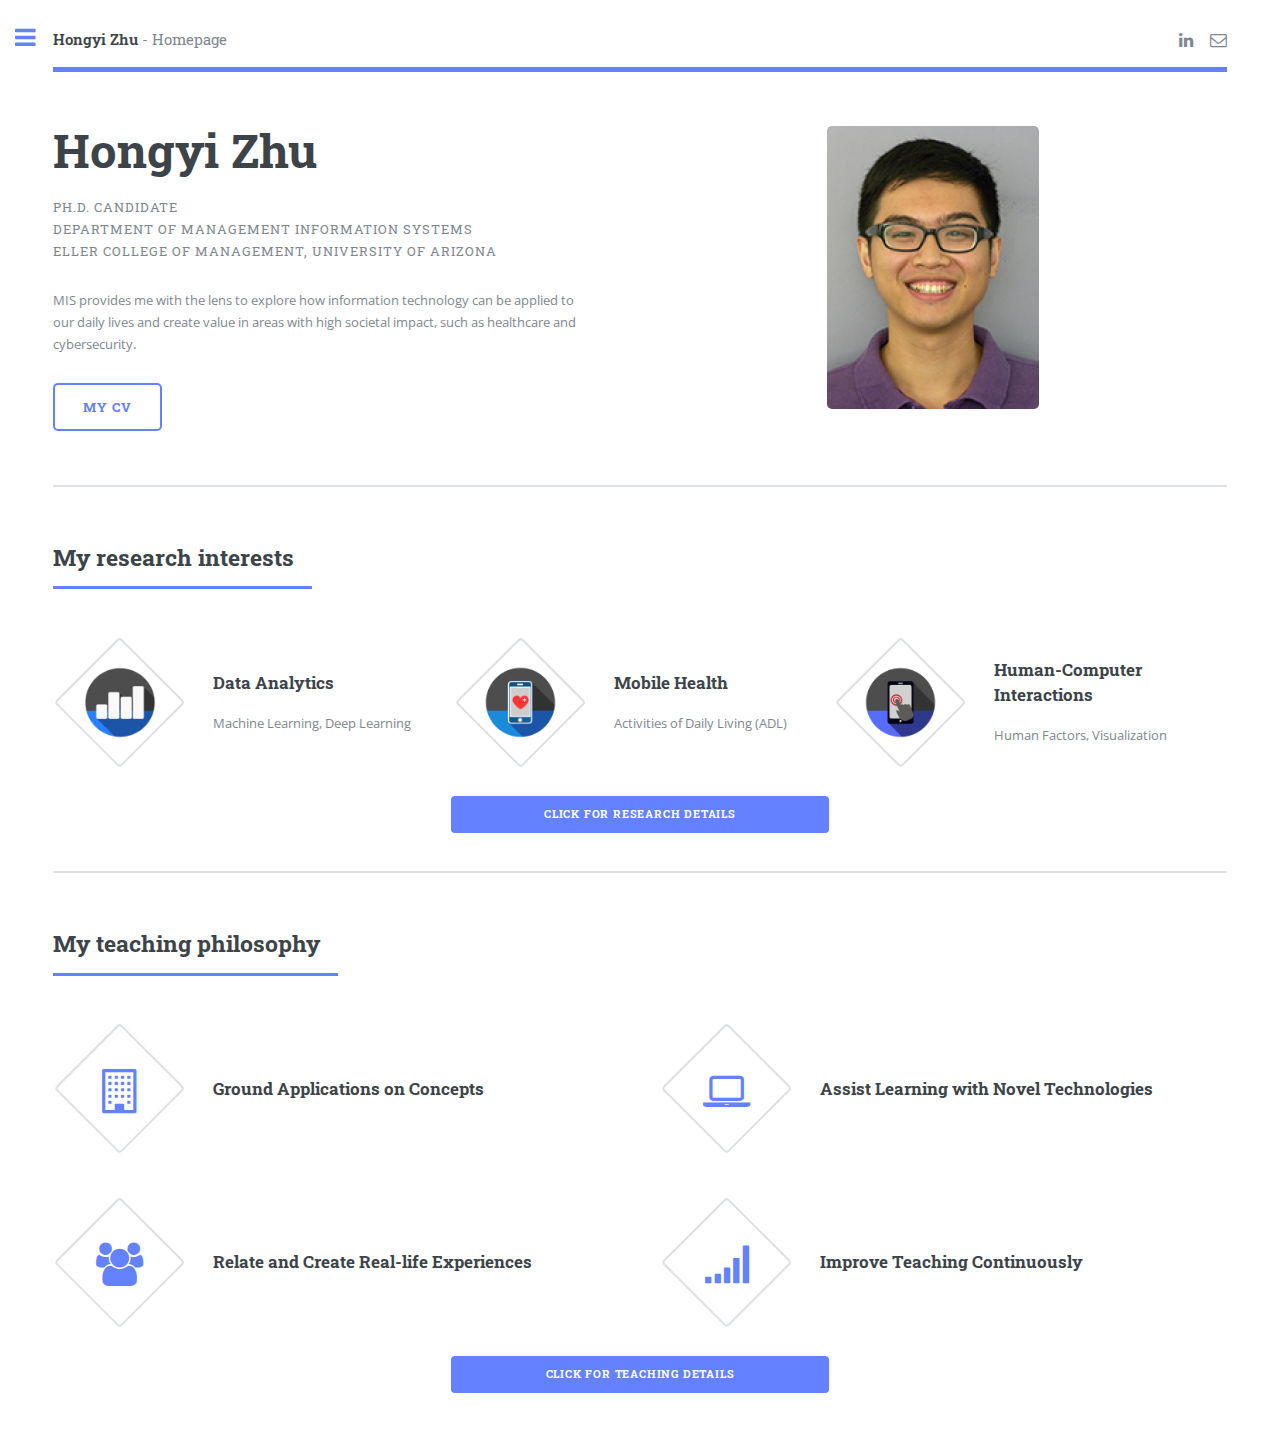
<file: index.html>
<!DOCTYPE HTML>
<!--
	Editorial by HTML5 UP
	html5up.net | @ajlkn
	Free for personal and commercial use under the CCA 3.0 license (html5up.net/license)
	Edited by Hongyi Zhu
-->
<html>
<head>
    <title>Hongyi Zhu, University of Arizona</title>
    <meta charset="utf-8"/>
    <meta name="viewport" content="width=device-width, initial-scale=1, user-scalable=no"/>
    <!--[if lte IE 8]>
    <script src="assets/js/ie/html5shiv.js"></script><![endif]-->
    <link rel="stylesheet" href="assets/css/main.css"/>
    <!--[if lte IE 9]>
    <link rel="stylesheet" href="assets/css/ie9.css"/><![endif]-->
    <!--[if lte IE 8]>
    <link rel="stylesheet" href="assets/css/ie8.css"/><![endif]-->
    <link rel="shortcut icon" href="images/favicon.ico"/>
</head>
<body>

<!-- Wrapper -->
<div id="wrapper">

    <!-- Main -->
    <div id="main">
        <div class="inner">

            <!-- Header -->
            <header id="header">
                <a href="index.html" class="logo"><strong>Hongyi Zhu</strong> - Homepage</a>
                <ul class="icons">
                    <li><a href="https://www.linkedin.com/in/hongyi-zhu-b3b0184b" class="icon fa-linkedin"><span
                            class="label">LinkedIn</span></a></li>
                    <li><a href="mailto:zhuhy@email.arizona.edu" class="icon fa-envelope-o"><span
                            class="label">Email</span></a></li>
                    <!--<li><a href="#" class="icon fa-facebook"><span class="label">Facebook</span></a></li>-->
                    <!--<li><a href="#" class="icon fa-snapchat-ghost"><span class="label">Snapchat</span></a></li>-->
                    <!--<li><a href="#" class="icon fa-instagram"><span class="label">Instagram</span></a></li>-->
                    <!--<li><a href="#" class="icon fa-medium"><span class="label">Medium</span></a></li>-->
                </ul>
            </header>

            <!-- Banner -->
            <section id="banner">
                <div class="content">
                    <header>
                        <h1>Hongyi Zhu</h1>
                        <p>
                            Ph.D. Candidate<br>
                            Department of Management Information Systems<br>
                            Eller College of Management, University of Arizona
                        </p>
                    </header>
                    <p>
                        MIS provides me with the lens to explore how information technology can be applied to our daily
                        lives and create value in areas with high societal impact, such as healthcare and cybersecurity.
                    </p>
                    <ul class="actions">
                        <li><a href="docs/CV_Hongyi_Zhu.pdf" target="_blank" class="button big">My CV</a></li>
                        <!--<li><a href="aboutme.html" class="button big">Learn About Me</a></li>-->
                    </ul>
                </div>
                <span class="image object">
					<img src="images/Portrait.png"
                         style="margin-left:auto; margin-right:auto; height: auto; width: auto"/>
				</span>
            </section>

            <!-- Section -->
            <section>
                <header class="major">
                    <h2>My research interests</h2>
                </header>
                <div class="features2">
                    <article>
                        <span class="icon">
                            <img src="images/analytics.png" alt="Data Science and Analytics"
                                 style="height: 100%; width: 100%; object-fit: contain">
                        </span>
                        <div class="content">
                            <h3>Data Analytics</h3>
                            <p>Machine Learning, Deep Learning</p>
                        </div>
                    </article>
                    <article>
                        <span class="icon">
                            <img src="images/mHealth.png" alt="Mobile Health"
                                 style="height: 100%; width: 100%; object-fit: contain">
                        </span>
                        <div class="content">
                            <h3>Mobile Health</h3>
                            <p>Activities of Daily Living (ADL)</p>
                        </div>
                    </article>
                    <article>
                        <span class="icon">
                            <img src="images/HCI.png" alt="Human-Computer Interaction"
                                 style="height: 100%; width: 100%; object-fit: contain">
                        </span>
                        <div class="content">
                            <h3>Human-Computer Interactions</h3>
                            <p>Human Factors, Visualization</p>
                        </div>
                    </article>
                    <!--<article>-->
                    <!--<span class="icon fa-signal"></span>-->
                    <!--<div class="content">-->
                    <!--<h3>4</h3>-->
                    <!--<p>Text</p>-->
                    <!--</div>-->
                    <!--</article>-->
                </div>
                <div class="row">
                    <div class="4u 12u$(medium)">
                        <br>
                    </div>
                    <div class="4u 12u$(medium)">
                        <a href="research.html" class="button special fit">Click for Research Details</a>
                    </div>
                    <div class="4u$ 12u$(medium)">
                        <br>
                    </div>
                </div>
            </section>

            <section>
                <header class="major">
                    <h2>My teaching philosophy</h2>
                </header>
                <div class="features">
                    <article>
                        <span class="icon fa-building-o"></span>
                        <div class="content">
                            <h3>Ground Applications on Concepts</h3>
                        </div>
                    </article>
                    <article>
                        <span class="icon fa-laptop"></span>
                        <div class="content">
                            <h3>Assist Learning with Novel Technologies</h3>
                        </div>
                    </article>
                    <article>
                        <span class="icon fa-users"></span>
                        <div class="content">
                            <h3>Relate and Create Real-life Experiences</h3>
                        </div>
                    </article>
                    <article>
                        <span class="icon fa-signal"></span>
                        <div class="content">
                            <h3>Improve Teaching Continuously</h3>
                        </div>
                    </article>
                </div>
                <div class="row">
                    <div class="4u 12u$(medium)">
                        <br>
                    </div>
                    <div class="4u 12u$(medium)">
                        <a href="teaching.html" class="button special fit">Click for Teaching Details</a>
                    </div>
                    <div class="4u$ 12u$(medium)">
                        <br>
                    </div>
                </div>
            </section>
            <!-- Section -->
            <!--<section>-->
            <!--<header class="major">-->
            <!--<h2>Ipsum sed dolor</h2>-->
            <!--</header>-->
            <!--<div class="posts">-->
            <!--<article>-->
            <!--<a href="#" class="image"><img src="images/pic01.jpg" alt=""/></a>-->
            <!--<h3>Interdum aenean</h3>-->
            <!--<p>Aenean ornare velit lacus, ac varius enim lorem ullamcorper dolore. Proin aliquam facilisis-->
            <!--ante interdum. Sed nulla amet lorem feugiat tempus aliquam.</p>-->
            <!--<ul class="actions">-->
            <!--<li><a href="#" class="button">More</a></li>-->
            <!--</ul>-->
            <!--</article>-->
            <!--<article>-->
            <!--<a href="#" class="image"><img src="images/pic02.jpg" alt=""/></a>-->
            <!--<h3>Nulla amet dolore</h3>-->
            <!--<p>Aenean ornare velit lacus, ac varius enim lorem ullamcorper dolore. Proin aliquam facilisis-->
            <!--ante interdum. Sed nulla amet lorem feugiat tempus aliquam.</p>-->
            <!--<ul class="actions">-->
            <!--<li><a href="#" class="button">More</a></li>-->
            <!--</ul>-->
            <!--</article>-->
            <!--<article>-->
            <!--<a href="#" class="image"><img src="images/pic03.jpg" alt=""/></a>-->
            <!--<h3>Tempus ullamcorper</h3>-->
            <!--<p>Aenean ornare velit lacus, ac varius enim lorem ullamcorper dolore. Proin aliquam facilisis-->
            <!--ante interdum. Sed nulla amet lorem feugiat tempus aliquam.</p>-->
            <!--<ul class="actions">-->
            <!--<li><a href="#" class="button">More</a></li>-->
            <!--</ul>-->
            <!--</article>-->
            <!--<article>-->
            <!--<a href="#" class="image"><img src="images/pic04.jpg" alt=""/></a>-->
            <!--<h3>Sed etiam facilis</h3>-->
            <!--<p>Aenean ornare velit lacus, ac varius enim lorem ullamcorper dolore. Proin aliquam facilisis-->
            <!--ante interdum. Sed nulla amet lorem feugiat tempus aliquam.</p>-->
            <!--<ul class="actions">-->
            <!--<li><a href="#" class="button">More</a></li>-->
            <!--</ul>-->
            <!--</article>-->
            <!--<article>-->
            <!--<a href="#" class="image"><img src="images/pic05.jpg" alt=""/></a>-->
            <!--<h3>Feugiat lorem aenean</h3>-->
            <!--<p>Aenean ornare velit lacus, ac varius enim lorem ullamcorper dolore. Proin aliquam facilisis-->
            <!--ante interdum. Sed nulla amet lorem feugiat tempus aliquam.</p>-->
            <!--<ul class="actions">-->
            <!--<li><a href="#" class="button">More</a></li>-->
            <!--</ul>-->
            <!--</article>-->
            <!--<article>-->
            <!--<a href="#" class="image"><img src="images/pic06.jpg" alt=""/></a>-->
            <!--<h3>Amet varius aliquam</h3>-->
            <!--<p>Aenean ornare velit lacus, ac varius enim lorem ullamcorper dolore. Proin aliquam facilisis-->
            <!--ante interdum. Sed nulla amet lorem feugiat tempus aliquam.</p>-->
            <!--<ul class="actions">-->
            <!--<li><a href="#" class="button">More</a></li>-->
            <!--</ul>-->
            <!--</article>-->
            <!--</div>-->
            <!--</section>-->

        </div>
    </div>

    <!-- Sidebar -->
    <div id="sidebar">
        <div class="inner">

            <!-- Search -->
            <!--<section id="search" class="alt">-->
            <!--<form method="post" action="#">-->
            <!--<input type="text" name="query" id="query" placeholder="Search"/>-->
            <!--</form>-->
            <!--</section>-->

            <!-- Menu -->
            <nav id="menu">
                <header class="major">
                    <h2>Menu</h2>
                </header>
                <ul>
                    <!--<li><a href="aboutme.html">Learn about me</a></li>-->
                    <li><a href="research.html">Research</a></li>
                    <li><a href="teaching.html">Teaching</a></li>
                    <!--<li>-->
                    <!--<span class="opener">Submenu</span>-->
                    <!--<ul>-->
                    <!--<li><a href="#">Lorem Dolor</a></li>-->
                    <!--<li><a href="#">Ipsum Adipiscing</a></li>-->
                    <!--<li><a href="#">Tempus Magna</a></li>-->
                    <!--<li><a href="#">Feugiat Veroeros</a></li>-->
                    <!--</ul>-->
                    <!--</li>-->
                    <!--<li><a href="#">Etiam Dolore</a></li>-->
                    <!--<li><a href="#">Adipiscing</a></li>-->
                    <!--<li>-->
                    <!--<span class="opener">Another Submenu</span>-->
                    <!--<ul>-->
                    <!--<li><a href="#">Lorem Dolor</a></li>-->
                    <!--<li><a href="#">Ipsum Adipiscing</a></li>-->
                    <!--<li><a href="#">Tempus Magna</a></li>-->
                    <!--<li><a href="#">Feugiat Veroeros</a></li>-->
                    <!--</ul>-->
                    <!--</li>-->
                    <!--<li><a href="#">Maximus Erat</a></li>-->
                    <!--<li><a href="#">Sapien Mauris</a></li>-->
                    <!--<li><a href="#">Amet Lacinia</a></li>-->
                </ul>
            </nav>

            <!-- Section -->
            <!--<section>-->
            <!--<header class="major">-->
            <!--<h2>Ante interdum</h2>-->
            <!--</header>-->
            <!--<div class="mini-posts">-->
            <!--<article>-->
            <!--<a href="#" class="image"><img src="images/pic07.jpg" alt=""/></a>-->
            <!--<p>Aenean ornare velit lacus, ac varius enim lorem ullamcorper dolore aliquam.</p>-->
            <!--</article>-->
            <!--<article>-->
            <!--<a href="#" class="image"><img src="images/pic08.jpg" alt=""/></a>-->
            <!--<p>Aenean ornare velit lacus, ac varius enim lorem ullamcorper dolore aliquam.</p>-->
            <!--</article>-->
            <!--<article>-->
            <!--<a href="#" class="image"><img src="images/pic09.jpg" alt=""/></a>-->
            <!--<p>Aenean ornare velit lacus, ac varius enim lorem ullamcorper dolore aliquam.</p>-->
            <!--</article>-->
            <!--</div>-->
            <!--<ul class="actions">-->
            <!--<li><a href="#" class="button">More</a></li>-->
            <!--</ul>-->
            <!--</section>-->

            <!-- Section -->
            <section>
                <header class="major">
                    <h2>Contact Me</h2>
                </header>
                <!--<p>Sed varius enim lorem ullamcorper dolore aliquam aenean ornare velit lacus, ac varius enim lorem-->
                <!--ullamcorper dolore. Proin sed aliquam facilisis ante interdum. Sed nulla amet lorem feugiat tempus-->
                <!--aliquam.</p>-->
                <ul class="contact">
                    <li class="fa-envelope-o"><a href="mailto:zhuhy@email.arizona.edu">zhuhy at email dot arizona dot
                        edu</a></li>
                    <li class="fa-phone">(520) 447-0525</li>
                    <!--<li class="fa-home">1234 Somewhere Road #8254<br/>-->
                    <!--Nashville, TN 00000-0000-->
                    <!--</li>-->
                </ul>
            </section>

            <!-- Footer -->
            <footer id="footer">
                <p class="copyright">&copy; Hongyi Zhu. All rights reserved. <br> Design: <a href="https://html5up.net">HTML5
                    UP</a>.</p>
            </footer>

        </div>
    </div>

</div>

<!-- Scripts -->
<script src="assets/js/jquery.min.js"></script>
<script src="assets/js/skel.min.js"></script>
<script src="assets/js/util.js"></script>
<!--[if lte IE 8]>
<script src="assets/js/ie/respond.min.js"></script><![endif]-->
<script src="assets/js/main.js"></script>

</body>
</html>
</file>
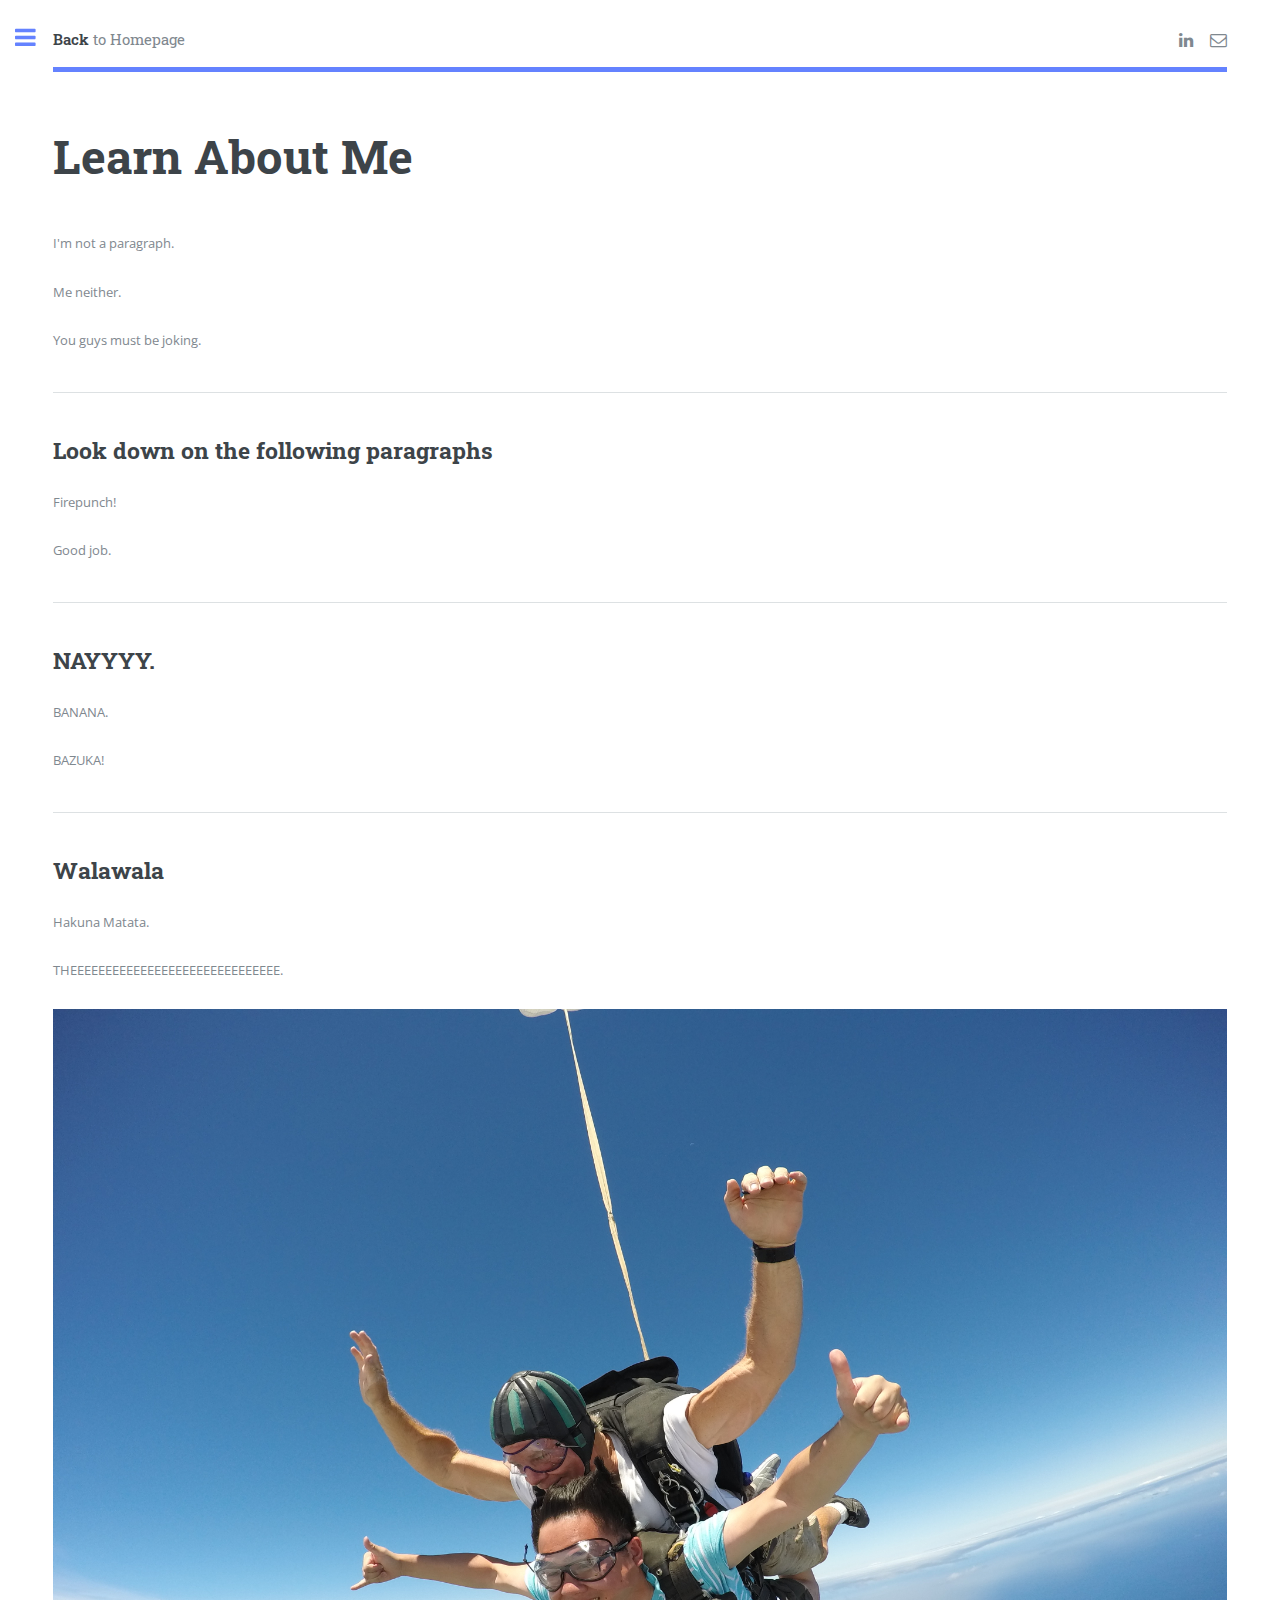
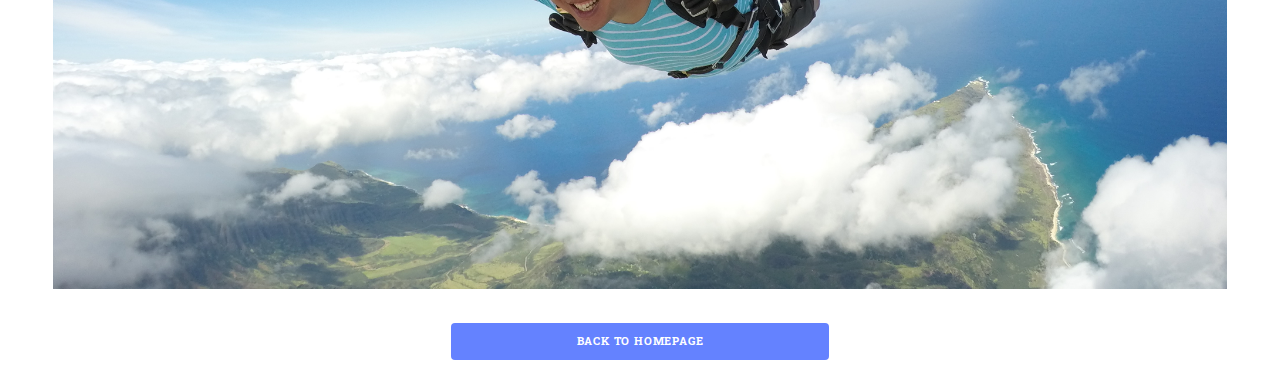
<file: aboutme.html>
<!DOCTYPE HTML>
<!--
	Editorial by HTML5 UP
	html5up.net | @ajlkn
	Free for personal and commercial use under the CCA 3.0 license (html5up.net/license)
	Edited by Hongyi Zhu
-->
<html>
<head>
    <title>Hongyi Zhu - Learn About Me</title>
    <meta charset="utf-8"/>
    <meta name="viewport" content="width=device-width, initial-scale=1, user-scalable=no"/>
    <!--[if lte IE 8]>
    <script src="assets/js/ie/html5shiv.js"></script><![endif]-->
    <link rel="stylesheet" href="assets/css/main.css"/>
    <!--[if lte IE 9]>
    <link rel="stylesheet" href="assets/css/ie9.css"/><![endif]-->
    <!--[if lte IE 8]>
    <link rel="stylesheet" href="assets/css/ie8.css"/><![endif]-->
    <link rel="shortcut icon" href="images/favicon.ico"/>
</head>
<body>

<!-- Wrapper -->
<div id="wrapper">

    <!-- Main -->
    <div id="main">
        <div class="inner">

            <!-- Header -->
            <header id="header">
                <a href="index.html" class="logo"><strong>Back</strong> to Homepage</a>
                <ul class="icons">
                    <li><a href="https://www.linkedin.com/in/hongyi-zhu-b3b0184b" class="icon fa-linkedin"><span
                            class="label">LinkedIn</span></a></li>
                    <li><a href="mailto:zhuhy@email.arizona.edu" class="icon fa-envelope-o"><span
                            class="label">Email</span></a></li>
                    <!--<li><a href="#" class="icon fa-twitter"><span class="label">Twitter</span></a></li>-->
                    <!--<li><a href="#" class="icon fa-facebook"><span class="label">Facebook</span></a></li>-->
                    <!--<li><a href="#" class="icon fa-snapchat-ghost"><span class="label">Snapchat</span></a></li>-->
                    <!--<li><a href="#" class="icon fa-instagram"><span class="label">Instagram</span></a></li>-->
                    <!--<li><a href="#" class="icon fa-medium"><span class="label">Medium</span></a></li>-->
                </ul>
            </header>

            <!-- Content -->
            <section>
                <header class="main">
                    <h1>Learn About Me</h1>
                </header>

                <!--<span class="image main"><img src="images/pic11.jpg" alt=""/></span>-->

                <p>I'm not a paragraph.</p>
                <p>Me neither.</p>
                <p>You guys must be joking.</p>

                <hr class="major"/>

                <h2>Look down on the following paragraphs</h2>
                <p>Firepunch!</p>
                <p>Good job.</p>

                <hr class="major"/>

                <h2>NAYYYY.</h2>
                <p>BANANA.</p>
                <p>BAZUKA!</p>

                <hr class="major"/>

                <h2>Walawala</h2>
                <p>Hakuna Matata.</p>
                <p>THEEEEEEEEEEEEEEEEEEEEEEEEEEEEEE.</p>
                <span class="12u$ 12u$(medium)">
                    <img src="images/skydive.jpg"
                         style="margin-left: auto; margin-right: auto; height: auto; width: 100%">
                </span>
            </section>

            <div class="row">
                <div class="4u 12u$(medium)">
                    <br>
                </div>
                <div class="4u 12u$(medium)">
                    <a href="index.html" class="button special fit">Back to Homepage</a>
                </div>
                <div class="4u$ 12u$(medium)">
                    <br>
                </div>
            </div>
        </div>
    </div>

    <!-- Sidebar -->
    <div id="sidebar">
        <div class="inner">

            <!-- Search -->
            <!--<section id="search" class="alt">-->
            <!--<form method="post" action="#">-->
            <!--<input type="text" name="query" id="query" placeholder="Search"/>-->
            <!--</form>-->
            <!--</section>-->

            <!-- Menu -->
            <nav id="menu">
                <header class="major">
                    <h2>Menu</h2>
                </header>
                <ul>
                    <li><a href="aboutme.html">Learn about me</a></li>
                    <li><a href="research.html">Research</a></li>
                    <li><a href="teaching.html">Teaching</a></li>
                    <!--<li>-->
                    <!--<span class="opener">Submenu</span>-->
                    <!--<ul>-->
                    <!--<li><a href="#">Lorem Dolor</a></li>-->
                    <!--<li><a href="#">Ipsum Adipiscing</a></li>-->
                    <!--<li><a href="#">Tempus Magna</a></li>-->
                    <!--<li><a href="#">Feugiat Veroeros</a></li>-->
                    <!--</ul>-->
                    <!--</li>-->
                    <!--<li><a href="#">Etiam Dolore</a></li>-->
                    <!--<li><a href="#">Adipiscing</a></li>-->
                    <!--<li>-->
                    <!--<span class="opener">Another Submenu</span>-->
                    <!--<ul>-->
                    <!--<li><a href="#">Lorem Dolor</a></li>-->
                    <!--<li><a href="#">Ipsum Adipiscing</a></li>-->
                    <!--<li><a href="#">Tempus Magna</a></li>-->
                    <!--<li><a href="#">Feugiat Veroeros</a></li>-->
                    <!--</ul>-->
                    <!--</li>-->
                    <!--<li><a href="#">Maximus Erat</a></li>-->
                    <!--<li><a href="#">Sapien Mauris</a></li>-->
                    <!--<li><a href="#">Amet Lacinia</a></li>-->
                </ul>
            </nav>

            <!-- Section -->
            <!--<section>-->
            <!--<header class="major">-->
            <!--<h2>Ante interdum</h2>-->
            <!--</header>-->
            <!--<div class="mini-posts">-->
            <!--<article>-->
            <!--<a href="#" class="image"><img src="images/pic07.jpg" alt=""/></a>-->
            <!--<p>Aenean ornare velit lacus, ac varius enim lorem ullamcorper dolore aliquam.</p>-->
            <!--</article>-->
            <!--<article>-->
            <!--<a href="#" class="image"><img src="images/pic08.jpg" alt=""/></a>-->
            <!--<p>Aenean ornare velit lacus, ac varius enim lorem ullamcorper dolore aliquam.</p>-->
            <!--</article>-->
            <!--<article>-->
            <!--<a href="#" class="image"><img src="images/pic09.jpg" alt=""/></a>-->
            <!--<p>Aenean ornare velit lacus, ac varius enim lorem ullamcorper dolore aliquam.</p>-->
            <!--</article>-->
            <!--</div>-->
            <!--<ul class="actions">-->
            <!--<li><a href="#" class="button">More</a></li>-->
            <!--</ul>-->
            <!--</section>-->

            <!-- Section -->
            <section>
                <header class="major">
                    <h2>Contact Me</h2>
                </header>
                <!--<p>Sed varius enim lorem ullamcorper dolore aliquam aenean ornare velit lacus, ac varius enim lorem-->
                <!--ullamcorper dolore. Proin sed aliquam facilisis ante interdum. Sed nulla amet lorem feugiat tempus-->
                <!--aliquam.</p>-->
                <ul class="contact">
                    <li class="fa-envelope-o"><a href="mailto:zhuhy@email.arizona.edu">zhuhy at email dot arizona dot
                        edu</a></li>
                    <li class="fa-phone">(520) 447-0525</li>
                    <!--<li class="fa-home">1234 Somewhere Road #8254<br/>-->
                    <!--Nashville, TN 00000-0000-->
                    <!--</li>-->
                </ul>
            </section>

            <!-- Footer -->
            <footer id="footer">
                <p class="copyright">&copy; Hongyi Zhu. All rights reserved. Design: <a href="https://html5up.net">HTML5
                    UP</a>.</p>
            </footer>

        </div>
    </div>

</div>

<!-- Scripts -->
<script src="assets/js/jquery.min.js"></script>
<script src="assets/js/skel.min.js"></script>
<script src="assets/js/util.js"></script>
<!--[if lte IE 8]>
<script src="assets/js/ie/respond.min.js"></script><![endif]-->
<script src="assets/js/main.js"></script>

</body>
</html>
</file>
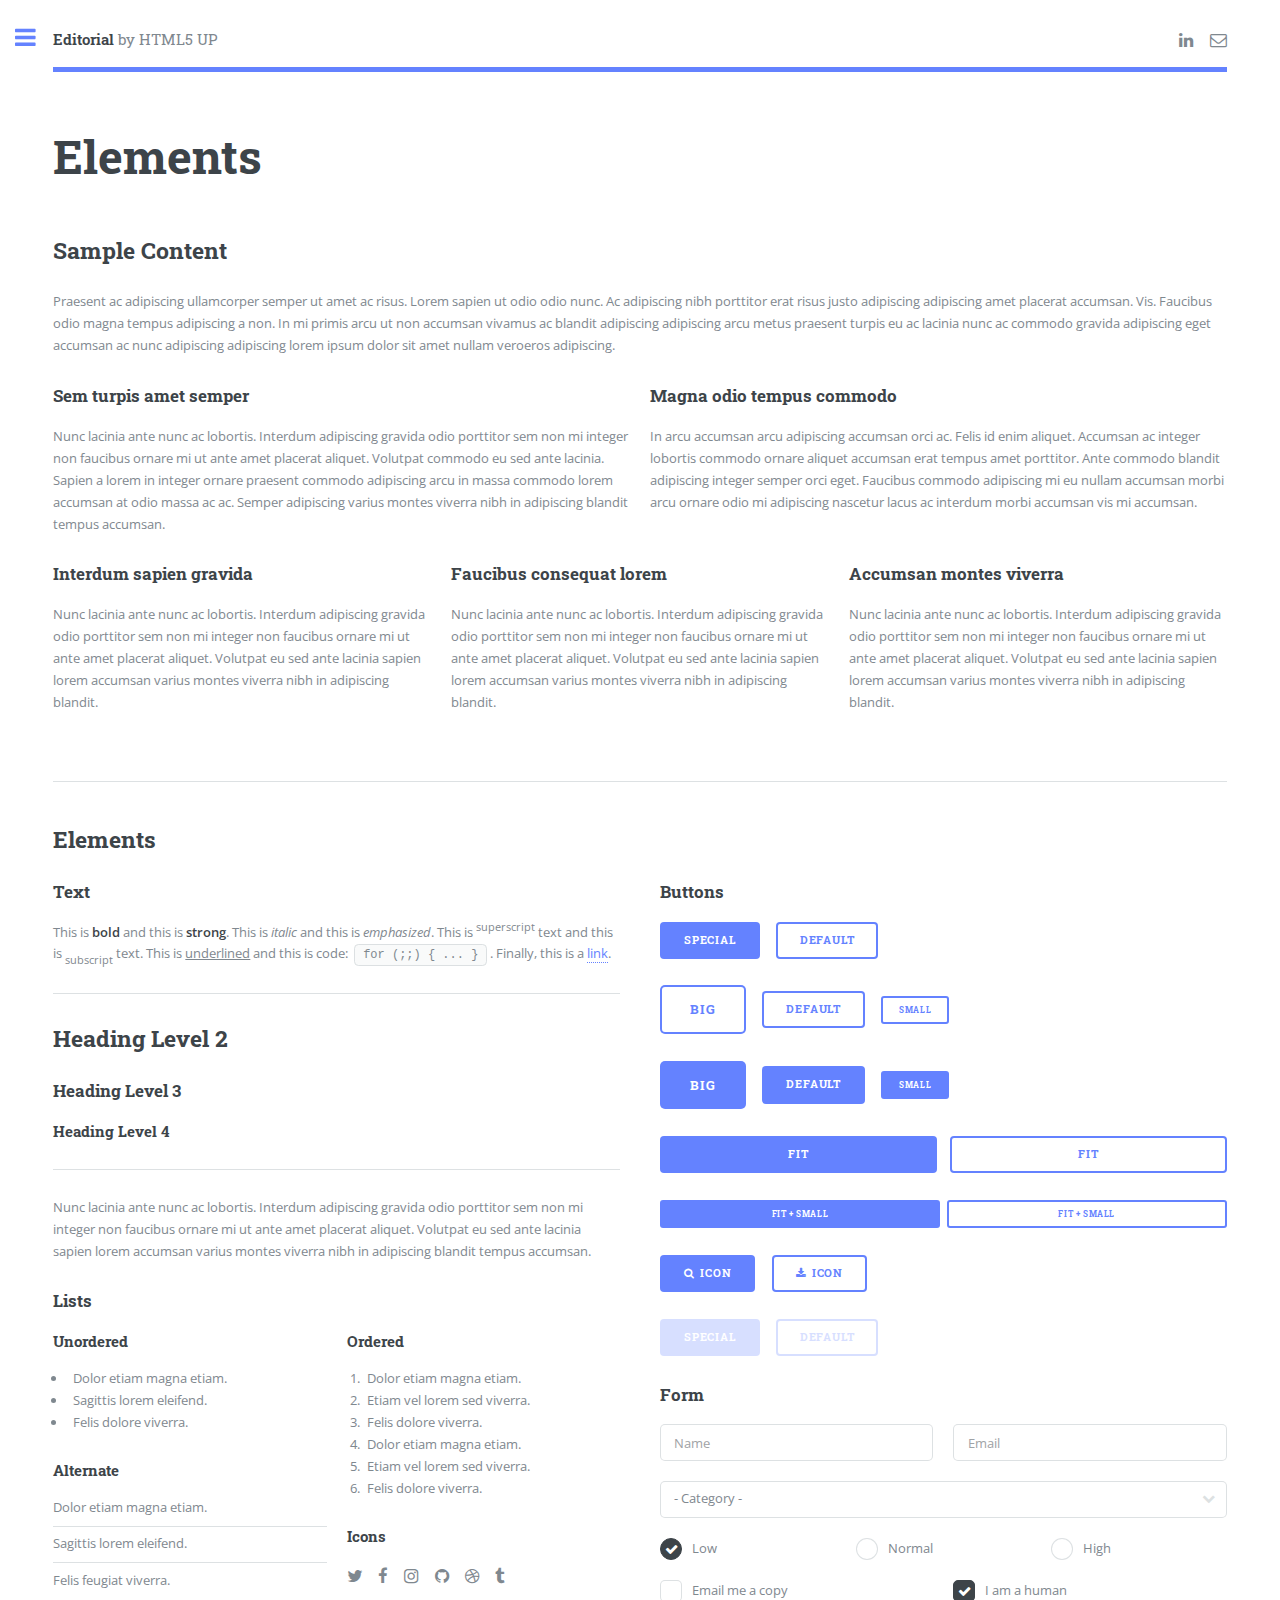
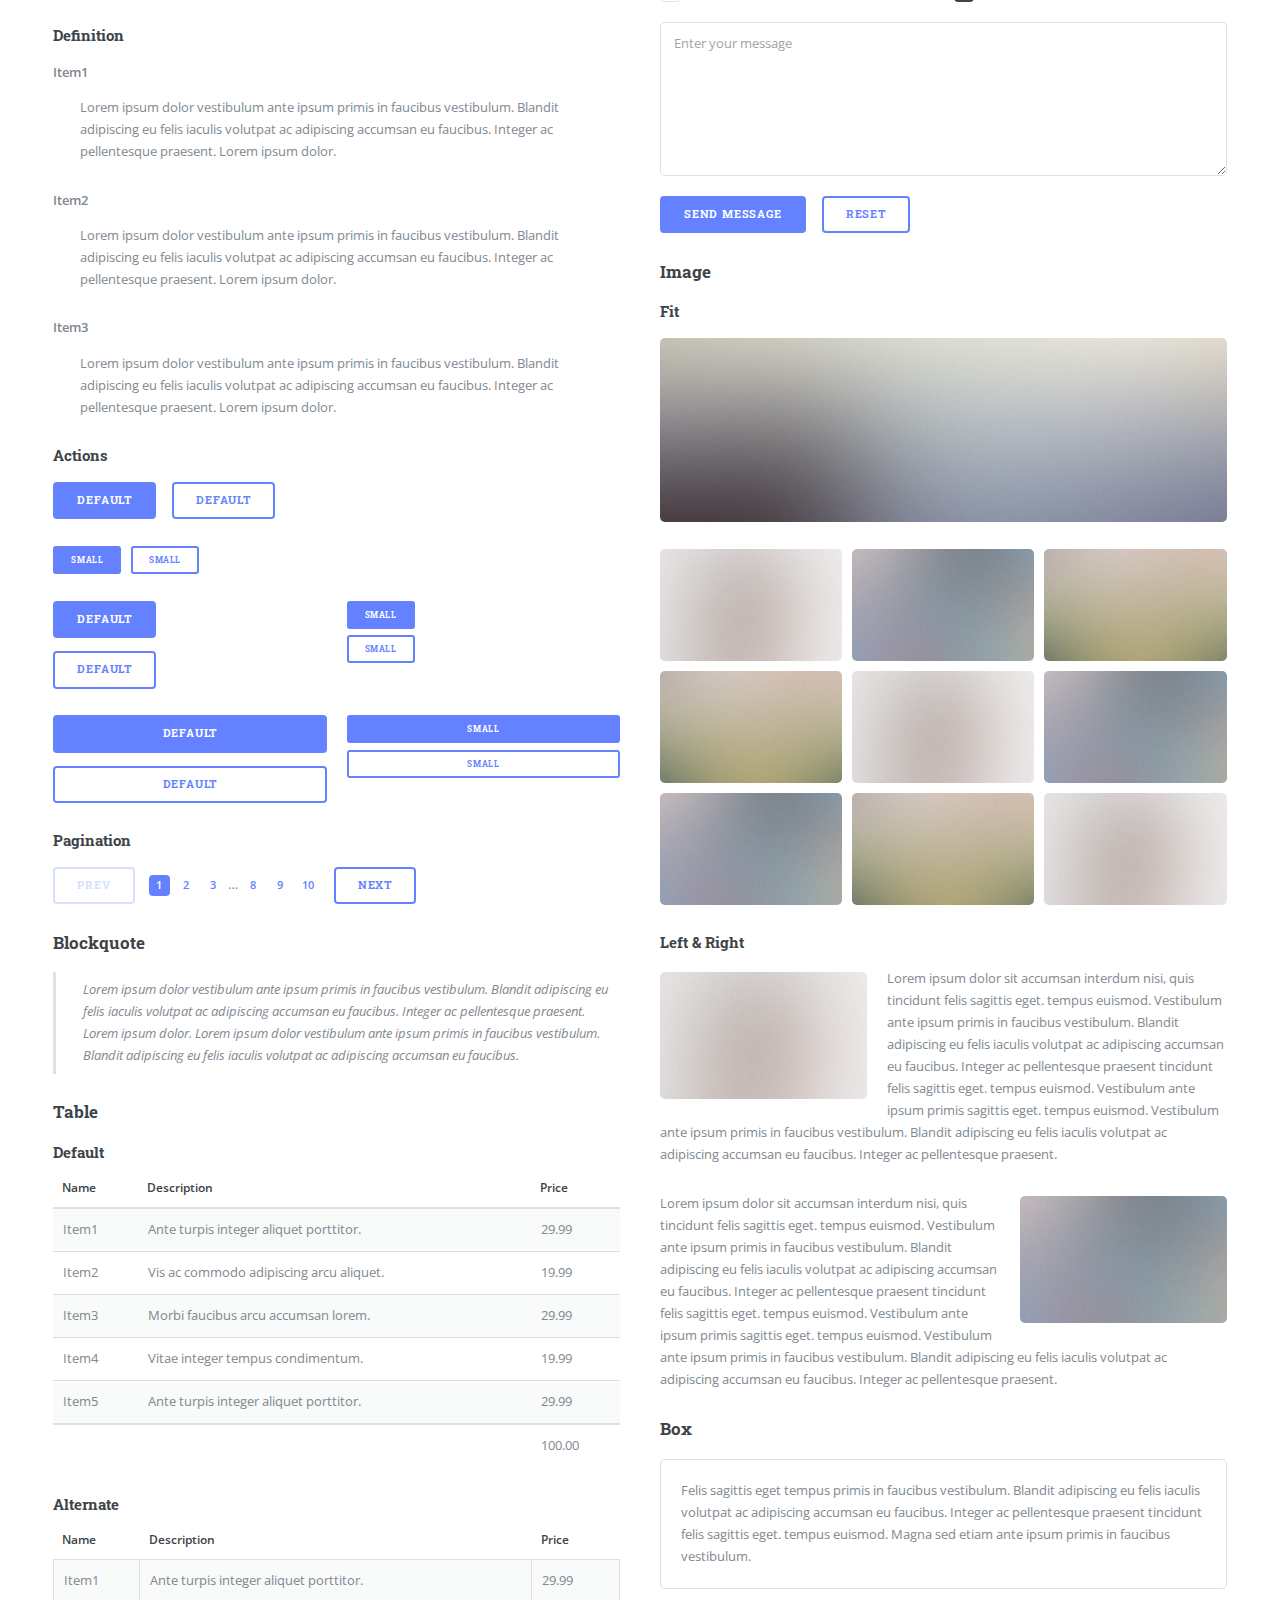
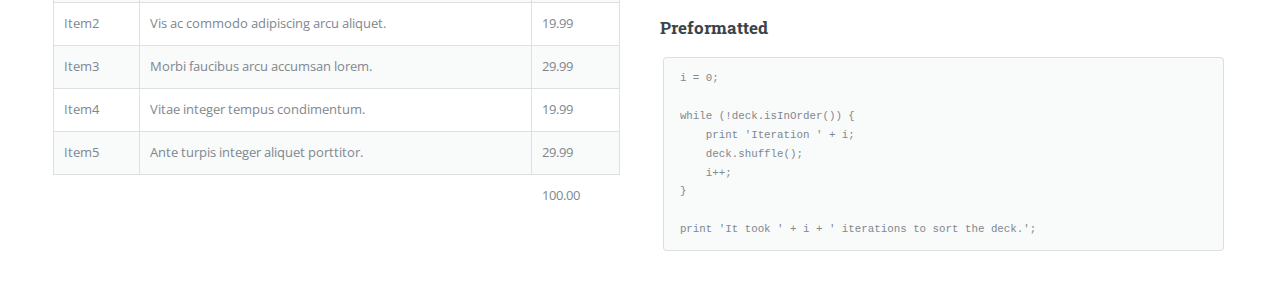
<file: elements.html>
<!DOCTYPE HTML>
<!--
	Editorial by HTML5 UP
	html5up.net | @ajlkn
	Free for personal and commercial use under the CCA 3.0 license (html5up.net/license)
	Edited by Hongyi Zhu
-->
<html>
<head>
    <title>Elements - Editorial by HTML5 UP</title>
    <meta charset="utf-8"/>
    <meta name="viewport" content="width=device-width, initial-scale=1, user-scalable=no"/>
    <!--[if lte IE 8]>
    <script src="assets/js/ie/html5shiv.js"></script><![endif]-->
    <link rel="stylesheet" href="assets/css/main.css"/>
    <!--[if lte IE 9]>
    <link rel="stylesheet" href="assets/css/ie9.css"/><![endif]-->
    <!--[if lte IE 8]>
    <link rel="stylesheet" href="assets/css/ie8.css"/><![endif]-->
    <link rel="shortcut icon" href="images/favicon.ico"/>
</head>
<body>

<!-- Wrapper -->
<div id="wrapper">

    <!-- Main -->
    <div id="main">
        <div class="inner">

            <!-- Header -->
            <header id="header">
                <a href="index.html" class="logo"><strong>Editorial</strong> by HTML5 UP</a>
                <ul class="icons">
                    <li><a href="https://www.linkedin.com/in/hongyi-zhu-b3b0184b" class="icon fa-linkedin"><span class="label">LinkedIn</span></a></li>
                    <li><a href="mailto:zhuhy@email.arizona.edu" class="icon fa-envelope-o"><span class="label">Email</span></a></li>
                    <!--<li><a href="#" class="icon fa-twitter"><span class="label">Twitter</span></a></li>-->
                    <!--<li><a href="#" class="icon fa-facebook"><span class="label">Facebook</span></a></li>-->
                    <!--<li><a href="#" class="icon fa-snapchat-ghost"><span class="label">Snapchat</span></a></li>-->
                    <!--<li><a href="#" class="icon fa-instagram"><span class="label">Instagram</span></a></li>-->
                    <!--<li><a href="#" class="icon fa-medium"><span class="label">Medium</span></a></li>-->
                </ul>
            </header>

            <!-- Content -->
            <section>
                <header class="main">
                    <h1>Elements</h1>
                </header>

                <!-- Content -->
                <h2 id="content">Sample Content</h2>
                <p>Praesent ac adipiscing ullamcorper semper ut amet ac risus. Lorem sapien ut odio odio nunc. Ac
                    adipiscing nibh porttitor erat risus justo adipiscing adipiscing amet placerat accumsan. Vis.
                    Faucibus odio magna tempus adipiscing a non. In mi primis arcu ut non accumsan vivamus ac blandit
                    adipiscing adipiscing arcu metus praesent turpis eu ac lacinia nunc ac commodo gravida adipiscing
                    eget accumsan ac nunc adipiscing adipiscing lorem ipsum dolor sit amet nullam veroeros
                    adipiscing.</p>
                <div class="row">
                    <div class="6u 12u$(small)">
                        <h3>Sem turpis amet semper</h3>
                        <p>Nunc lacinia ante nunc ac lobortis. Interdum adipiscing gravida odio porttitor sem non mi
                            integer non faucibus ornare mi ut ante amet placerat aliquet. Volutpat commodo eu sed ante
                            lacinia. Sapien a lorem in integer ornare praesent commodo adipiscing arcu in massa commodo
                            lorem accumsan at odio massa ac ac. Semper adipiscing varius montes viverra nibh in
                            adipiscing blandit tempus accumsan.</p>
                    </div>
                    <div class="6u$ 12u$(small)">
                        <h3>Magna odio tempus commodo</h3>
                        <p>In arcu accumsan arcu adipiscing accumsan orci ac. Felis id enim aliquet. Accumsan ac integer
                            lobortis commodo ornare aliquet accumsan erat tempus amet porttitor. Ante commodo blandit
                            adipiscing integer semper orci eget. Faucibus commodo adipiscing mi eu nullam accumsan morbi
                            arcu ornare odio mi adipiscing nascetur lacus ac interdum morbi accumsan vis mi
                            accumsan.</p>
                    </div>
                    <!-- Break -->
                    <div class="4u 12u$(medium)">
                        <h3>Interdum sapien gravida</h3>
                        <p>Nunc lacinia ante nunc ac lobortis. Interdum adipiscing gravida odio porttitor sem non mi
                            integer non faucibus ornare mi ut ante amet placerat aliquet. Volutpat eu sed ante lacinia
                            sapien lorem accumsan varius montes viverra nibh in adipiscing blandit.</p>
                    </div>
                    <div class="4u 12u$(medium)">
                        <h3>Faucibus consequat lorem</h3>
                        <p>Nunc lacinia ante nunc ac lobortis. Interdum adipiscing gravida odio porttitor sem non mi
                            integer non faucibus ornare mi ut ante amet placerat aliquet. Volutpat eu sed ante lacinia
                            sapien lorem accumsan varius montes viverra nibh in adipiscing blandit.</p>
                    </div>
                    <div class="4u$ 12u$(medium)">
                        <h3>Accumsan montes viverra</h3>
                        <p>Nunc lacinia ante nunc ac lobortis. Interdum adipiscing gravida odio porttitor sem non mi
                            integer non faucibus ornare mi ut ante amet placerat aliquet. Volutpat eu sed ante lacinia
                            sapien lorem accumsan varius montes viverra nibh in adipiscing blandit.</p>
                    </div>
                </div>

                <hr class="major"/>

                <!-- Elements -->
                <h2 id="elements">Elements</h2>
                <div class="row 200%">
                    <div class="6u 12u$(medium)">

                        <!-- Text stuff -->
                        <h3>Text</h3>
                        <p>This is <b>bold</b> and this is <strong>strong</strong>. This is <i>italic</i> and this is
                            <em>emphasized</em>.
                            This is <sup>superscript</sup> text and this is <sub>subscript</sub> text.
                            This is <u>underlined</u> and this is code: <code>for (;;) { ... }</code>.
                            Finally, this is a <a href="#">link</a>.</p>
                        <hr/>
                        <h2>Heading Level 2</h2>
                        <h3>Heading Level 3</h3>
                        <h4>Heading Level 4</h4>
                        <hr/>
                        <p>Nunc lacinia ante nunc ac lobortis. Interdum adipiscing gravida odio porttitor sem non mi
                            integer non faucibus ornare mi ut ante amet placerat aliquet. Volutpat eu sed ante lacinia
                            sapien lorem accumsan varius montes viverra nibh in adipiscing blandit tempus accumsan.</p>

                        <!-- Lists -->
                        <h3>Lists</h3>
                        <div class="row">
                            <div class="6u 12u$(small)">

                                <h4>Unordered</h4>
                                <ul>
                                    <li>Dolor etiam magna etiam.</li>
                                    <li>Sagittis lorem eleifend.</li>
                                    <li>Felis dolore viverra.</li>
                                </ul>

                                <h4>Alternate</h4>
                                <ul class="alt">
                                    <li>Dolor etiam magna etiam.</li>
                                    <li>Sagittis lorem eleifend.</li>
                                    <li>Felis feugiat viverra.</li>
                                </ul>

                            </div>
                            <div class="6u$ 12u$(small)">

                                <h4>Ordered</h4>
                                <ol>
                                    <li>Dolor etiam magna etiam.</li>
                                    <li>Etiam vel lorem sed viverra.</li>
                                    <li>Felis dolore viverra.</li>
                                    <li>Dolor etiam magna etiam.</li>
                                    <li>Etiam vel lorem sed viverra.</li>
                                    <li>Felis dolore viverra.</li>
                                </ol>

                                <h4>Icons</h4>
                                <ul class="icons">
                                    <li><a href="#" class="icon fa-twitter"><span class="label">Twitter</span></a></li>
                                    <li><a href="#" class="icon fa-facebook"><span class="label">Facebook</span></a>
                                    </li>
                                    <li><a href="#" class="icon fa-instagram"><span class="label">Instagram</span></a>
                                    </li>
                                    <li><a href="#" class="icon fa-github"><span class="label">Github</span></a></li>
                                    <li><a href="#" class="icon fa-dribbble"><span class="label">Dribbble</span></a>
                                    </li>
                                    <li><a href="#" class="icon fa-tumblr"><span class="label">Tumblr</span></a></li>
                                </ul>

                            </div>
                        </div>
                        <h4>Definition</h4>
                        <dl>
                            <dt>Item1</dt>
                            <dd>
                                <p>Lorem ipsum dolor vestibulum ante ipsum primis in faucibus vestibulum. Blandit
                                    adipiscing eu felis iaculis volutpat ac adipiscing accumsan eu faucibus. Integer ac
                                    pellentesque praesent. Lorem ipsum dolor.</p>
                            </dd>
                            <dt>Item2</dt>
                            <dd>
                                <p>Lorem ipsum dolor vestibulum ante ipsum primis in faucibus vestibulum. Blandit
                                    adipiscing eu felis iaculis volutpat ac adipiscing accumsan eu faucibus. Integer ac
                                    pellentesque praesent. Lorem ipsum dolor.</p>
                            </dd>
                            <dt>Item3</dt>
                            <dd>
                                <p>Lorem ipsum dolor vestibulum ante ipsum primis in faucibus vestibulum. Blandit
                                    adipiscing eu felis iaculis volutpat ac adipiscing accumsan eu faucibus. Integer ac
                                    pellentesque praesent. Lorem ipsum dolor.</p>
                            </dd>
                        </dl>

                        <h4>Actions</h4>
                        <ul class="actions">
                            <li><a href="#" class="button special">Default</a></li>
                            <li><a href="#" class="button">Default</a></li>
                        </ul>
                        <ul class="actions small">
                            <li><a href="#" class="button special small">Small</a></li>
                            <li><a href="#" class="button small">Small</a></li>
                        </ul>
                        <div class="row">
                            <div class="6u 12u$(small)">
                                <ul class="actions vertical">
                                    <li><a href="#" class="button special">Default</a></li>
                                    <li><a href="#" class="button">Default</a></li>
                                </ul>
                            </div>
                            <div class="6u$ 12u$(small)">
                                <ul class="actions vertical small">
                                    <li><a href="#" class="button special small">Small</a></li>
                                    <li><a href="#" class="button small">Small</a></li>
                                </ul>
                            </div>
                            <div class="6u 12u$(small)">
                                <ul class="actions vertical">
                                    <li><a href="#" class="button special fit">Default</a></li>
                                    <li><a href="#" class="button fit">Default</a></li>
                                </ul>
                            </div>
                            <div class="6u$ 12u$(small)">
                                <ul class="actions vertical small">
                                    <li><a href="#" class="button special small fit">Small</a></li>
                                    <li><a href="#" class="button small fit">Small</a></li>
                                </ul>
                            </div>
                        </div>

                        <h4>Pagination</h4>
                        <ul class="pagination">
                            <li><span class="button disabled">Prev</span></li>
                            <li><a href="#" class="page active">1</a></li>
                            <li><a href="#" class="page">2</a></li>
                            <li><a href="#" class="page">3</a></li>
                            <li><span>&hellip;</span></li>
                            <li><a href="#" class="page">8</a></li>
                            <li><a href="#" class="page">9</a></li>
                            <li><a href="#" class="page">10</a></li>
                            <li><a href="#" class="button">Next</a></li>
                        </ul>

                        <!-- Blockquote -->
                        <h3>Blockquote</h3>
                        <blockquote>Lorem ipsum dolor vestibulum ante ipsum primis in faucibus vestibulum. Blandit
                            adipiscing eu felis iaculis volutpat ac adipiscing accumsan eu faucibus. Integer ac
                            pellentesque praesent. Lorem ipsum dolor. Lorem ipsum dolor vestibulum ante ipsum primis in
                            faucibus vestibulum. Blandit adipiscing eu felis iaculis volutpat ac adipiscing accumsan eu
                            faucibus.
                        </blockquote>

                        <!-- Table -->
                        <h3>Table</h3>

                        <h4>Default</h4>
                        <div class="table-wrapper">
                            <table>
                                <thead>
                                <tr>
                                    <th>Name</th>
                                    <th>Description</th>
                                    <th>Price</th>
                                </tr>
                                </thead>
                                <tbody>
                                <tr>
                                    <td>Item1</td>
                                    <td>Ante turpis integer aliquet porttitor.</td>
                                    <td>29.99</td>
                                </tr>
                                <tr>
                                    <td>Item2</td>
                                    <td>Vis ac commodo adipiscing arcu aliquet.</td>
                                    <td>19.99</td>
                                </tr>
                                <tr>
                                    <td>Item3</td>
                                    <td> Morbi faucibus arcu accumsan lorem.</td>
                                    <td>29.99</td>
                                </tr>
                                <tr>
                                    <td>Item4</td>
                                    <td>Vitae integer tempus condimentum.</td>
                                    <td>19.99</td>
                                </tr>
                                <tr>
                                    <td>Item5</td>
                                    <td>Ante turpis integer aliquet porttitor.</td>
                                    <td>29.99</td>
                                </tr>
                                </tbody>
                                <tfoot>
                                <tr>
                                    <td colspan="2"></td>
                                    <td>100.00</td>
                                </tr>
                                </tfoot>
                            </table>
                        </div>

                        <h4>Alternate</h4>
                        <div class="table-wrapper">
                            <table class="alt">
                                <thead>
                                <tr>
                                    <th>Name</th>
                                    <th>Description</th>
                                    <th>Price</th>
                                </tr>
                                </thead>
                                <tbody>
                                <tr>
                                    <td>Item1</td>
                                    <td>Ante turpis integer aliquet porttitor.</td>
                                    <td>29.99</td>
                                </tr>
                                <tr>
                                    <td>Item2</td>
                                    <td>Vis ac commodo adipiscing arcu aliquet.</td>
                                    <td>19.99</td>
                                </tr>
                                <tr>
                                    <td>Item3</td>
                                    <td> Morbi faucibus arcu accumsan lorem.</td>
                                    <td>29.99</td>
                                </tr>
                                <tr>
                                    <td>Item4</td>
                                    <td>Vitae integer tempus condimentum.</td>
                                    <td>19.99</td>
                                </tr>
                                <tr>
                                    <td>Item5</td>
                                    <td>Ante turpis integer aliquet porttitor.</td>
                                    <td>29.99</td>
                                </tr>
                                </tbody>
                                <tfoot>
                                <tr>
                                    <td colspan="2"></td>
                                    <td>100.00</td>
                                </tr>
                                </tfoot>
                            </table>
                        </div>

                    </div>
                    <div class="6u$ 12u$(medium)">

                        <!-- Buttons -->
                        <h3>Buttons</h3>
                        <ul class="actions">
                            <li><a href="#" class="button special">Special</a></li>
                            <li><a href="#" class="button">Default</a></li>
                        </ul>
                        <ul class="actions">
                            <li><a href="#" class="button big">Big</a></li>
                            <li><a href="#" class="button">Default</a></li>
                            <li><a href="#" class="button small">Small</a></li>
                        </ul>
                        <ul class="actions">
                            <li><a href="#" class="button special big">Big</a></li>
                            <li><a href="#" class="button special">Default</a></li>
                            <li><a href="#" class="button special small">Small</a></li>
                        </ul>
                        <ul class="actions fit">
                            <li><a href="#" class="button special fit">Fit</a></li>
                            <li><a href="#" class="button fit">Fit</a></li>
                        </ul>
                        <ul class="actions fit small">
                            <li><a href="#" class="button special fit small">Fit + Small</a></li>
                            <li><a href="#" class="button fit small">Fit + Small</a></li>
                        </ul>
                        <ul class="actions">
                            <li><a href="#" class="button special icon fa-search">Icon</a></li>
                            <li><a href="#" class="button icon fa-download">Icon</a></li>
                        </ul>
                        <ul class="actions">
                            <li><span class="button special disabled">Special</span></li>
                            <li><span class="button disabled">Default</span></li>
                        </ul>

                        <!-- Form -->
                        <h3>Form</h3>

                        <form method="post" action="#">
                            <div class="row uniform">
                                <div class="6u 12u$(xsmall)">
                                    <input type="text" name="demo-name" id="demo-name" value="" placeholder="Name"/>
                                </div>
                                <div class="6u$ 12u$(xsmall)">
                                    <input type="email" name="demo-email" id="demo-email" value="" placeholder="Email"/>
                                </div>
                                <!-- Break -->
                                <div class="12u$">
                                    <div class="select-wrapper">
                                        <select name="demo-category" id="demo-category">
                                            <option value="">- Category -</option>
                                            <option value="1">Manufacturing</option>
                                            <option value="1">Shipping</option>
                                            <option value="1">Administration</option>
                                            <option value="1">Human Resources</option>
                                        </select>
                                    </div>
                                </div>
                                <!-- Break -->
                                <div class="4u 12u$(small)">
                                    <input type="radio" id="demo-priority-low" name="demo-priority" checked>
                                    <label for="demo-priority-low">Low</label>
                                </div>
                                <div class="4u 12u$(small)">
                                    <input type="radio" id="demo-priority-normal" name="demo-priority">
                                    <label for="demo-priority-normal">Normal</label>
                                </div>
                                <div class="4u$ 12u$(small)">
                                    <input type="radio" id="demo-priority-high" name="demo-priority">
                                    <label for="demo-priority-high">High</label>
                                </div>
                                <!-- Break -->
                                <div class="6u 12u$(small)">
                                    <input type="checkbox" id="demo-copy" name="demo-copy">
                                    <label for="demo-copy">Email me a copy</label>
                                </div>
                                <div class="6u$ 12u$(small)">
                                    <input type="checkbox" id="demo-human" name="demo-human" checked>
                                    <label for="demo-human">I am a human</label>
                                </div>
                                <!-- Break -->
                                <div class="12u$">
                                    <textarea name="demo-message" id="demo-message" placeholder="Enter your message"
                                              rows="6"></textarea>
                                </div>
                                <!-- Break -->
                                <div class="12u$">
                                    <ul class="actions">
                                        <li><input type="submit" value="Send Message" class="special"/></li>
                                        <li><input type="reset" value="Reset"/></li>
                                    </ul>
                                </div>
                            </div>
                        </form>

                        <!-- Image -->
                        <h3>Image</h3>

                        <h4>Fit</h4>
                        <span class="image fit"><img src="images/pic11.jpg" alt=""/></span>
                        <div class="box alt">
                            <div class="row 50% uniform">
                                <div class="4u"><span class="image fit"><img src="images/pic01.jpg" alt=""/></span>
                                </div>
                                <div class="4u"><span class="image fit"><img src="images/pic02.jpg" alt=""/></span>
                                </div>
                                <div class="4u$"><span class="image fit"><img src="images/pic03.jpg" alt=""/></span>
                                </div>
                                <!-- Break -->
                                <div class="4u"><span class="image fit"><img src="images/pic03.jpg" alt=""/></span>
                                </div>
                                <div class="4u"><span class="image fit"><img src="images/pic01.jpg" alt=""/></span>
                                </div>
                                <div class="4u$"><span class="image fit"><img src="images/pic02.jpg" alt=""/></span>
                                </div>
                                <!-- Break -->
                                <div class="4u"><span class="image fit"><img src="images/pic02.jpg" alt=""/></span>
                                </div>
                                <div class="4u"><span class="image fit"><img src="images/pic03.jpg" alt=""/></span>
                                </div>
                                <div class="4u$"><span class="image fit"><img src="images/pic01.jpg" alt=""/></span>
                                </div>
                            </div>
                        </div>

                        <h4>Left &amp; Right</h4>
                        <p><span class="image left"><img src="images/pic01.jpg" alt=""/></span>Lorem ipsum dolor sit
                            accumsan interdum nisi, quis tincidunt felis sagittis eget. tempus euismod. Vestibulum ante
                            ipsum primis in faucibus vestibulum. Blandit adipiscing eu felis iaculis volutpat ac
                            adipiscing accumsan eu faucibus. Integer ac pellentesque praesent tincidunt felis sagittis
                            eget. tempus euismod. Vestibulum ante ipsum primis sagittis eget. tempus euismod. Vestibulum
                            ante ipsum primis in faucibus vestibulum. Blandit adipiscing eu felis iaculis volutpat ac
                            adipiscing accumsan eu faucibus. Integer ac pellentesque praesent.</p>
                        <p><span class="image right"><img src="images/pic02.jpg" alt=""/></span>Lorem ipsum dolor sit
                            accumsan interdum nisi, quis tincidunt felis sagittis eget. tempus euismod. Vestibulum ante
                            ipsum primis in faucibus vestibulum. Blandit adipiscing eu felis iaculis volutpat ac
                            adipiscing accumsan eu faucibus. Integer ac pellentesque praesent tincidunt felis sagittis
                            eget. tempus euismod. Vestibulum ante ipsum primis sagittis eget. tempus euismod. Vestibulum
                            ante ipsum primis in faucibus vestibulum. Blandit adipiscing eu felis iaculis volutpat ac
                            adipiscing accumsan eu faucibus. Integer ac pellentesque praesent.</p>

                        <!-- Box -->
                        <h3>Box</h3>
                        <div class="box">
                            <p>Felis sagittis eget tempus primis in faucibus vestibulum. Blandit adipiscing eu felis
                                iaculis volutpat ac adipiscing accumsan eu faucibus. Integer ac pellentesque praesent
                                tincidunt felis sagittis eget. tempus euismod. Magna sed etiam ante ipsum primis in
                                faucibus vestibulum.</p>
                        </div>

                        <!-- Preformatted Code -->
                        <h3>Preformatted</h3>
                        <pre><code>i = 0;

while (!deck.isInOrder()) {
    print 'Iteration ' + i;
    deck.shuffle();
    i++;
}

print 'It took ' + i + ' iterations to sort the deck.';
</code></pre>

                    </div>
                </div>

            </section>

        </div>
    </div>

    <!-- Sidebar -->
    <div id="sidebar">
        <div class="inner">

            <!-- Search -->
            <!--<section id="search" class="alt">-->
                <!--<form method="post" action="#">-->
                    <!--<input type="text" name="query" id="query" placeholder="Search"/>-->
                <!--</form>-->
            <!--</section>-->

            <!-- Menu -->
            <nav id="menu">
                <header class="major">
                    <h2>Menu</h2>
                </header>
                <ul>
                    <li><a href="index.html">Homepage</a></li>
                    <li><a href="#">Research</a></li>
                    <li><a href="#">Teaching</a></li>
                    <!--<li>-->
                    <!--<span class="opener">Submenu</span>-->
                    <!--<ul>-->
                    <!--<li><a href="#">Lorem Dolor</a></li>-->
                    <!--<li><a href="#">Ipsum Adipiscing</a></li>-->
                    <!--<li><a href="#">Tempus Magna</a></li>-->
                    <!--<li><a href="#">Feugiat Veroeros</a></li>-->
                    <!--</ul>-->
                    <!--</li>-->
                    <!--<li><a href="#">Etiam Dolore</a></li>-->
                    <!--<li><a href="#">Adipiscing</a></li>-->
                    <!--<li>-->
                    <!--<span class="opener">Another Submenu</span>-->
                    <!--<ul>-->
                    <!--<li><a href="#">Lorem Dolor</a></li>-->
                    <!--<li><a href="#">Ipsum Adipiscing</a></li>-->
                    <!--<li><a href="#">Tempus Magna</a></li>-->
                    <!--<li><a href="#">Feugiat Veroeros</a></li>-->
                    <!--</ul>-->
                    <!--</li>-->
                    <!--<li><a href="#">Maximus Erat</a></li>-->
                    <!--<li><a href="#">Sapien Mauris</a></li>-->
                    <!--<li><a href="#">Amet Lacinia</a></li>-->
                </ul>
            </nav>

            <!-- Section -->
            <!--<section>-->
                <!--<header class="major">-->
                    <!--<h2>Ante interdum</h2>-->
                <!--</header>-->
                <!--<div class="mini-posts">-->
                    <!--<article>-->
                        <!--<a href="#" class="image"><img src="images/pic07.jpg" alt=""/></a>-->
                        <!--<p>Aenean ornare velit lacus, ac varius enim lorem ullamcorper dolore aliquam.</p>-->
                    <!--</article>-->
                    <!--<article>-->
                        <!--<a href="#" class="image"><img src="images/pic08.jpg" alt=""/></a>-->
                        <!--<p>Aenean ornare velit lacus, ac varius enim lorem ullamcorper dolore aliquam.</p>-->
                    <!--</article>-->
                    <!--<article>-->
                        <!--<a href="#" class="image"><img src="images/pic09.jpg" alt=""/></a>-->
                        <!--<p>Aenean ornare velit lacus, ac varius enim lorem ullamcorper dolore aliquam.</p>-->
                    <!--</article>-->
                <!--</div>-->
                <!--<ul class="actions">-->
                    <!--<li><a href="#" class="button">More</a></li>-->
                <!--</ul>-->
            <!--</section>-->

            <!-- Section -->
            <section>
                <header class="major">
                    <h2>Contact Me</h2>
                </header>
                <!--<p>Sed varius enim lorem ullamcorper dolore aliquam aenean ornare velit lacus, ac varius enim lorem-->
                    <!--ullamcorper dolore. Proin sed aliquam facilisis ante interdum. Sed nulla amet lorem feugiat tempus-->
                    <!--aliquam.</p>-->
                <ul class="contact">
                    <li class="fa-envelope-o"><a href="mailto:zhuhy@email.arizona.edu">zhuhy at email dot arizona dot edu</a></li>
                    <li class="fa-phone">(520) 447-0525</li>
                    <!--<li class="fa-home">1234 Somewhere Road #8254<br/>-->
                        <!--Nashville, TN 00000-0000-->
                    <!--</li>-->
                </ul>
            </section>

            <!-- Footer -->
            <footer id="footer">
                <p class="copyright">&copy; Hongyi Zhu. All rights reserved. Design: <a href="https://html5up.net">HTML5 UP</a>.</p>
            </footer>

        </div>
    </div>

</div>

<!-- Scripts -->
<script src="assets/js/jquery.min.js"></script>
<script src="assets/js/skel.min.js"></script>
<script src="assets/js/util.js"></script>
<!--[if lte IE 8]>
<script src="assets/js/ie/respond.min.js"></script><![endif]-->
<script src="assets/js/main.js"></script>

</body>
</html>
</file>
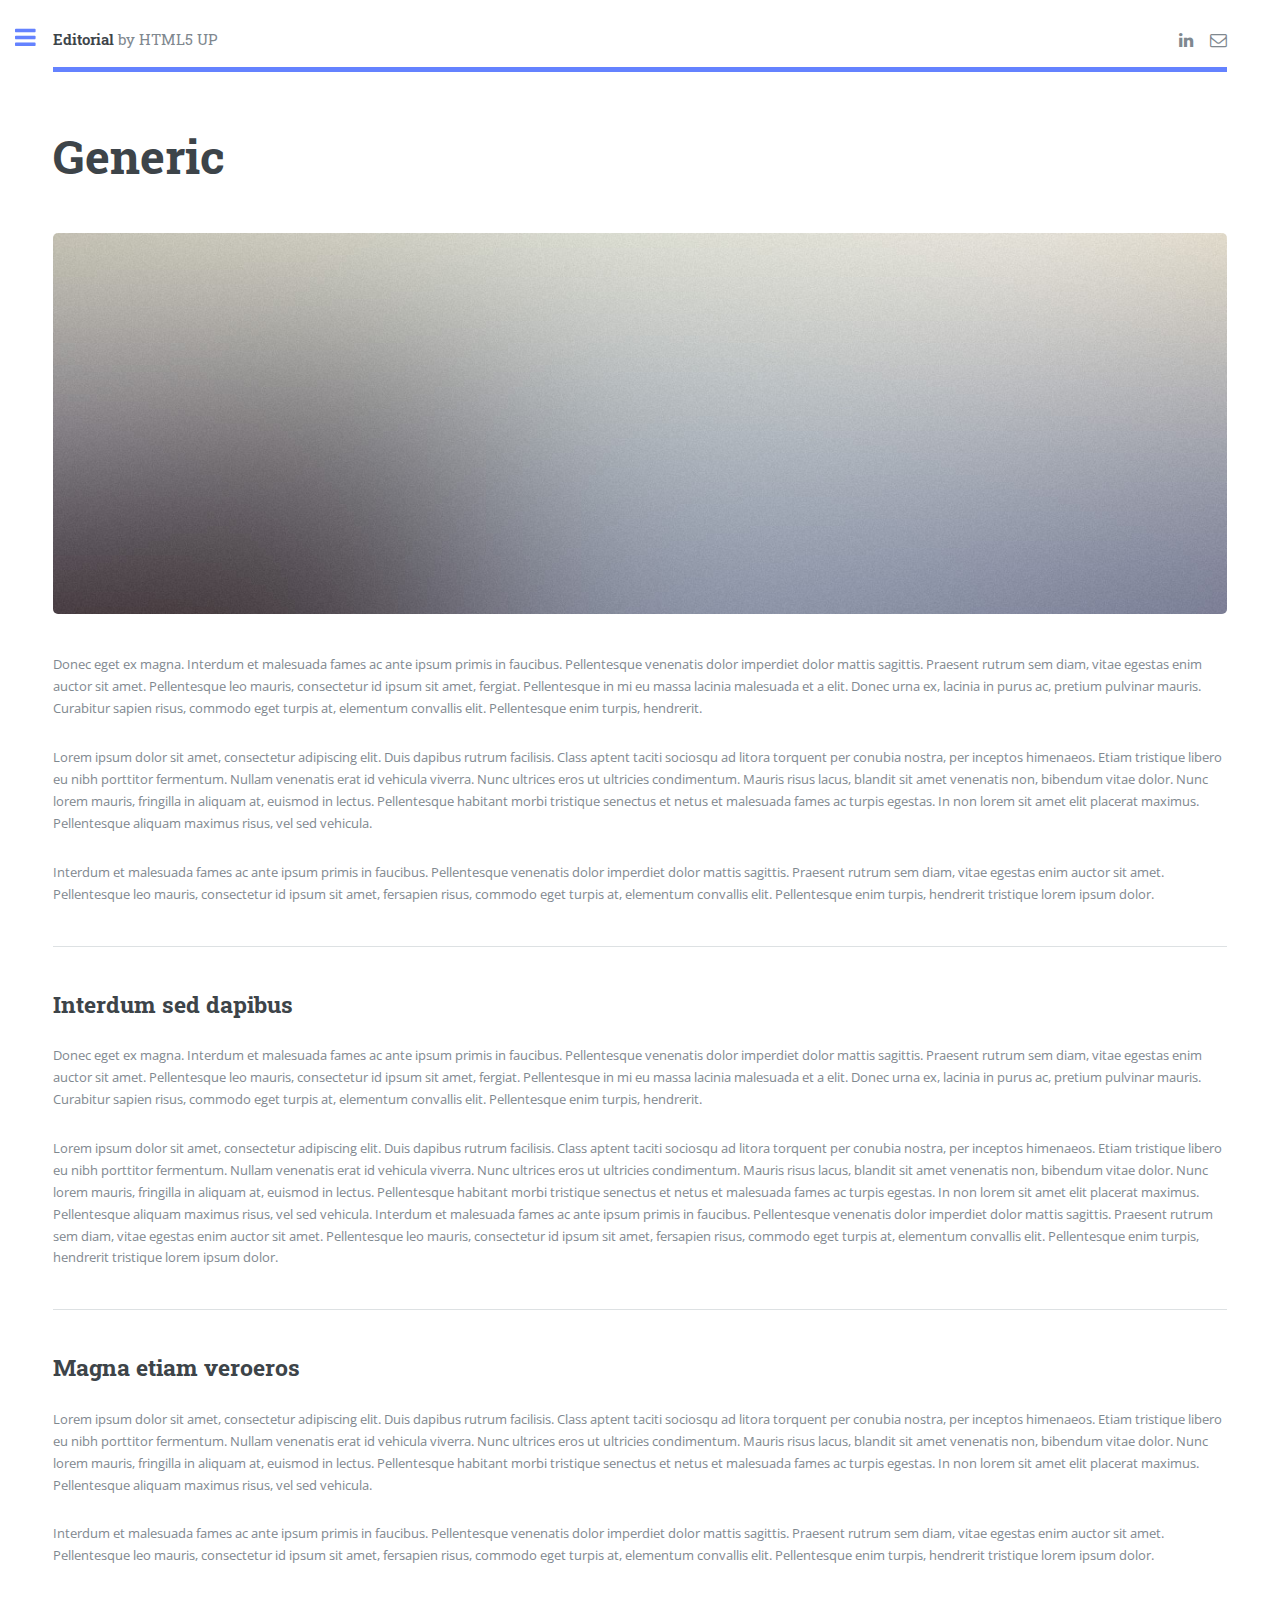
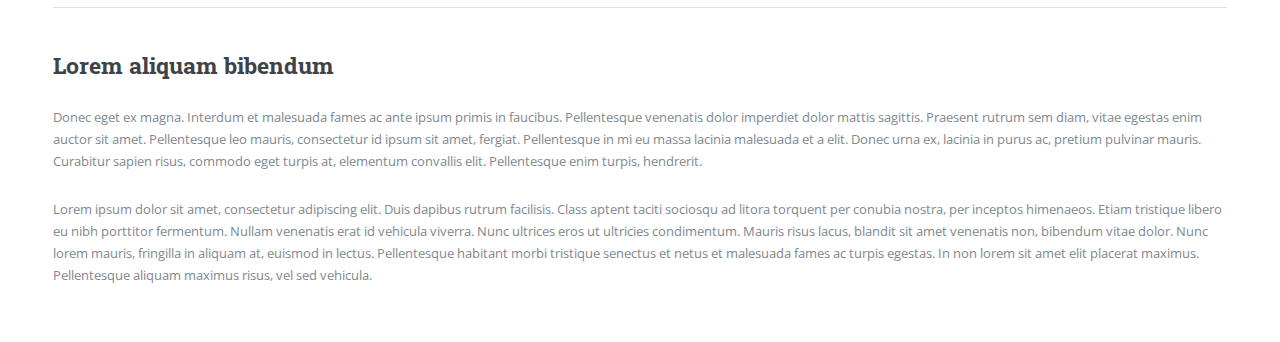
<file: generic.html>
<!DOCTYPE HTML>
<!--
	Editorial by HTML5 UP
	html5up.net | @ajlkn
	Free for personal and commercial use under the CCA 3.0 license (html5up.net/license)
	Edited by Hongyi Zhu
-->
<html>
<head>
    <title>Generic - Editorial by HTML5 UP</title>
    <meta charset="utf-8"/>
    <meta name="viewport" content="width=device-width, initial-scale=1, user-scalable=no"/>
    <!--[if lte IE 8]>
    <script src="assets/js/ie/html5shiv.js"></script><![endif]-->
    <link rel="stylesheet" href="assets/css/main.css"/>
    <!--[if lte IE 9]>
    <link rel="stylesheet" href="assets/css/ie9.css"/><![endif]-->
    <!--[if lte IE 8]>
    <link rel="stylesheet" href="assets/css/ie8.css"/><![endif]-->
    <link rel="shortcut icon" href="images/favicon.ico"/>
</head>
<body>

<!-- Wrapper -->
<div id="wrapper">

    <!-- Main -->
    <div id="main">
        <div class="inner">

            <!-- Header -->
            <header id="header">
                <a href="index.html" class="logo"><strong>Editorial</strong> by HTML5 UP</a>
                <ul class="icons">
                    <li><a href="https://www.linkedin.com/in/hongyi-zhu-b3b0184b" class="icon fa-linkedin"><span class="label">LinkedIn</span></a></li>
                    <li><a href="mailto:zhuhy@email.arizona.edu" class="icon fa-envelope-o"><span class="label">Email</span></a></li>
                    <!--<li><a href="#" class="icon fa-twitter"><span class="label">Twitter</span></a></li>-->
                    <!--<li><a href="#" class="icon fa-facebook"><span class="label">Facebook</span></a></li>-->
                    <!--<li><a href="#" class="icon fa-snapchat-ghost"><span class="label">Snapchat</span></a></li>-->
                    <!--<li><a href="#" class="icon fa-instagram"><span class="label">Instagram</span></a></li>-->
                    <!--<li><a href="#" class="icon fa-medium"><span class="label">Medium</span></a></li>-->
                </ul>
            </header>

            <!-- Content -->
            <section>
                <header class="main">
                    <h1>Generic</h1>
                </header>

                <span class="image main"><img src="images/pic11.jpg" alt=""/></span>

                <p>Donec eget ex magna. Interdum et malesuada fames ac ante ipsum primis in faucibus. Pellentesque
                    venenatis dolor imperdiet dolor mattis sagittis. Praesent rutrum sem diam, vitae egestas enim auctor
                    sit amet. Pellentesque leo mauris, consectetur id ipsum sit amet, fergiat. Pellentesque in mi eu
                    massa lacinia malesuada et a elit. Donec urna ex, lacinia in purus ac, pretium pulvinar mauris.
                    Curabitur sapien risus, commodo eget turpis at, elementum convallis elit. Pellentesque enim turpis,
                    hendrerit.</p>
                <p>Lorem ipsum dolor sit amet, consectetur adipiscing elit. Duis dapibus rutrum facilisis. Class aptent
                    taciti sociosqu ad litora torquent per conubia nostra, per inceptos himenaeos. Etiam tristique
                    libero eu nibh porttitor fermentum. Nullam venenatis erat id vehicula viverra. Nunc ultrices eros ut
                    ultricies condimentum. Mauris risus lacus, blandit sit amet venenatis non, bibendum vitae dolor.
                    Nunc lorem mauris, fringilla in aliquam at, euismod in lectus. Pellentesque habitant morbi tristique
                    senectus et netus et malesuada fames ac turpis egestas. In non lorem sit amet elit placerat maximus.
                    Pellentesque aliquam maximus risus, vel sed vehicula.</p>
                <p>Interdum et malesuada fames ac ante ipsum primis in faucibus. Pellentesque venenatis dolor imperdiet
                    dolor mattis sagittis. Praesent rutrum sem diam, vitae egestas enim auctor sit amet. Pellentesque
                    leo mauris, consectetur id ipsum sit amet, fersapien risus, commodo eget turpis at, elementum
                    convallis elit. Pellentesque enim turpis, hendrerit tristique lorem ipsum dolor.</p>

                <hr class="major"/>

                <h2>Interdum sed dapibus</h2>
                <p>Donec eget ex magna. Interdum et malesuada fames ac ante ipsum primis in faucibus. Pellentesque
                    venenatis dolor imperdiet dolor mattis sagittis. Praesent rutrum sem diam, vitae egestas enim auctor
                    sit amet. Pellentesque leo mauris, consectetur id ipsum sit amet, fergiat. Pellentesque in mi eu
                    massa lacinia malesuada et a elit. Donec urna ex, lacinia in purus ac, pretium pulvinar mauris.
                    Curabitur sapien risus, commodo eget turpis at, elementum convallis elit. Pellentesque enim turpis,
                    hendrerit.</p>
                <p>Lorem ipsum dolor sit amet, consectetur adipiscing elit. Duis dapibus rutrum facilisis. Class aptent
                    taciti sociosqu ad litora torquent per conubia nostra, per inceptos himenaeos. Etiam tristique
                    libero eu nibh porttitor fermentum. Nullam venenatis erat id vehicula viverra. Nunc ultrices eros ut
                    ultricies condimentum. Mauris risus lacus, blandit sit amet venenatis non, bibendum vitae dolor.
                    Nunc lorem mauris, fringilla in aliquam at, euismod in lectus. Pellentesque habitant morbi tristique
                    senectus et netus et malesuada fames ac turpis egestas. In non lorem sit amet elit placerat maximus.
                    Pellentesque aliquam maximus risus, vel sed vehicula. Interdum et malesuada fames ac ante ipsum
                    primis in faucibus. Pellentesque venenatis dolor imperdiet dolor mattis sagittis. Praesent rutrum
                    sem diam, vitae egestas enim auctor sit amet. Pellentesque leo mauris, consectetur id ipsum sit
                    amet, fersapien risus, commodo eget turpis at, elementum convallis elit. Pellentesque enim turpis,
                    hendrerit tristique lorem ipsum dolor.</p>

                <hr class="major"/>

                <h2>Magna etiam veroeros</h2>
                <p>Lorem ipsum dolor sit amet, consectetur adipiscing elit. Duis dapibus rutrum facilisis. Class aptent
                    taciti sociosqu ad litora torquent per conubia nostra, per inceptos himenaeos. Etiam tristique
                    libero eu nibh porttitor fermentum. Nullam venenatis erat id vehicula viverra. Nunc ultrices eros ut
                    ultricies condimentum. Mauris risus lacus, blandit sit amet venenatis non, bibendum vitae dolor.
                    Nunc lorem mauris, fringilla in aliquam at, euismod in lectus. Pellentesque habitant morbi tristique
                    senectus et netus et malesuada fames ac turpis egestas. In non lorem sit amet elit placerat maximus.
                    Pellentesque aliquam maximus risus, vel sed vehicula.</p>
                <p>Interdum et malesuada fames ac ante ipsum primis in faucibus. Pellentesque venenatis dolor imperdiet
                    dolor mattis sagittis. Praesent rutrum sem diam, vitae egestas enim auctor sit amet. Pellentesque
                    leo mauris, consectetur id ipsum sit amet, fersapien risus, commodo eget turpis at, elementum
                    convallis elit. Pellentesque enim turpis, hendrerit tristique lorem ipsum dolor.</p>

                <hr class="major"/>

                <h2>Lorem aliquam bibendum</h2>
                <p>Donec eget ex magna. Interdum et malesuada fames ac ante ipsum primis in faucibus. Pellentesque
                    venenatis dolor imperdiet dolor mattis sagittis. Praesent rutrum sem diam, vitae egestas enim auctor
                    sit amet. Pellentesque leo mauris, consectetur id ipsum sit amet, fergiat. Pellentesque in mi eu
                    massa lacinia malesuada et a elit. Donec urna ex, lacinia in purus ac, pretium pulvinar mauris.
                    Curabitur sapien risus, commodo eget turpis at, elementum convallis elit. Pellentesque enim turpis,
                    hendrerit.</p>
                <p>Lorem ipsum dolor sit amet, consectetur adipiscing elit. Duis dapibus rutrum facilisis. Class aptent
                    taciti sociosqu ad litora torquent per conubia nostra, per inceptos himenaeos. Etiam tristique
                    libero eu nibh porttitor fermentum. Nullam venenatis erat id vehicula viverra. Nunc ultrices eros ut
                    ultricies condimentum. Mauris risus lacus, blandit sit amet venenatis non, bibendum vitae dolor.
                    Nunc lorem mauris, fringilla in aliquam at, euismod in lectus. Pellentesque habitant morbi tristique
                    senectus et netus et malesuada fames ac turpis egestas. In non lorem sit amet elit placerat maximus.
                    Pellentesque aliquam maximus risus, vel sed vehicula.</p>

            </section>

        </div>
    </div>

    <!-- Sidebar -->
    <div id="sidebar">
        <div class="inner">

            <!-- Search -->
            <!--<section id="search" class="alt">-->
                <!--<form method="post" action="#">-->
                    <!--<input type="text" name="query" id="query" placeholder="Search"/>-->
                <!--</form>-->
            <!--</section>-->

            <!-- Menu -->
            <nav id="menu">
                <header class="major">
                    <h2>Menu</h2>
                </header>
                <ul>
                    <li><a href="index.html">Homepage</a></li>
                    <li><a href="#">Research</a></li>
                    <li><a href="#">Teaching</a></li>
                    <!--<li>-->
                    <!--<span class="opener">Submenu</span>-->
                    <!--<ul>-->
                    <!--<li><a href="#">Lorem Dolor</a></li>-->
                    <!--<li><a href="#">Ipsum Adipiscing</a></li>-->
                    <!--<li><a href="#">Tempus Magna</a></li>-->
                    <!--<li><a href="#">Feugiat Veroeros</a></li>-->
                    <!--</ul>-->
                    <!--</li>-->
                    <!--<li><a href="#">Etiam Dolore</a></li>-->
                    <!--<li><a href="#">Adipiscing</a></li>-->
                    <!--<li>-->
                    <!--<span class="opener">Another Submenu</span>-->
                    <!--<ul>-->
                    <!--<li><a href="#">Lorem Dolor</a></li>-->
                    <!--<li><a href="#">Ipsum Adipiscing</a></li>-->
                    <!--<li><a href="#">Tempus Magna</a></li>-->
                    <!--<li><a href="#">Feugiat Veroeros</a></li>-->
                    <!--</ul>-->
                    <!--</li>-->
                    <!--<li><a href="#">Maximus Erat</a></li>-->
                    <!--<li><a href="#">Sapien Mauris</a></li>-->
                    <!--<li><a href="#">Amet Lacinia</a></li>-->
                </ul>
            </nav>

            <!-- Section -->
            <!--<section>-->
                <!--<header class="major">-->
                    <!--<h2>Ante interdum</h2>-->
                <!--</header>-->
                <!--<div class="mini-posts">-->
                    <!--<article>-->
                        <!--<a href="#" class="image"><img src="images/pic07.jpg" alt=""/></a>-->
                        <!--<p>Aenean ornare velit lacus, ac varius enim lorem ullamcorper dolore aliquam.</p>-->
                    <!--</article>-->
                    <!--<article>-->
                        <!--<a href="#" class="image"><img src="images/pic08.jpg" alt=""/></a>-->
                        <!--<p>Aenean ornare velit lacus, ac varius enim lorem ullamcorper dolore aliquam.</p>-->
                    <!--</article>-->
                    <!--<article>-->
                        <!--<a href="#" class="image"><img src="images/pic09.jpg" alt=""/></a>-->
                        <!--<p>Aenean ornare velit lacus, ac varius enim lorem ullamcorper dolore aliquam.</p>-->
                    <!--</article>-->
                <!--</div>-->
                <!--<ul class="actions">-->
                    <!--<li><a href="#" class="button">More</a></li>-->
                <!--</ul>-->
            <!--</section>-->

            <!-- Section -->
            <section>
                <header class="major">
                    <h2>Get in touch</h2>
                </header>
                <!--<p>Sed varius enim lorem ullamcorper dolore aliquam aenean ornare velit lacus, ac varius enim lorem-->
                <!--ullamcorper dolore. Proin sed aliquam facilisis ante interdum. Sed nulla amet lorem feugiat tempus-->
                <!--aliquam.</p>-->
                <ul class="contact">
                    <li class="fa-envelope-o"><a href="mailto:zhuhy@email.arizona.edu">zhuhy at email dot arizona dot edu</a></li>
                    <li class="fa-phone">(520) 447-0525</li>
                    <!--<li class="fa-home">1234 Somewhere Road #8254<br/>-->
                    <!--Nashville, TN 00000-0000-->
                    <!--</li>-->
                </ul>
            </section>

            <!-- Footer -->
            <footer id="footer">
                <p class="copyright">&copy; Hongyi Zhu. All rights reserved. Design: <a href="https://html5up.net">HTML5 UP</a>.</p>
            </footer>

        </div>
    </div>

</div>

<!-- Scripts -->
<script src="assets/js/jquery.min.js"></script>
<script src="assets/js/skel.min.js"></script>
<script src="assets/js/util.js"></script>
<!--[if lte IE 8]>
<script src="assets/js/ie/respond.min.js"></script><![endif]-->
<script src="assets/js/main.js"></script>

</body>
</html>
</file>
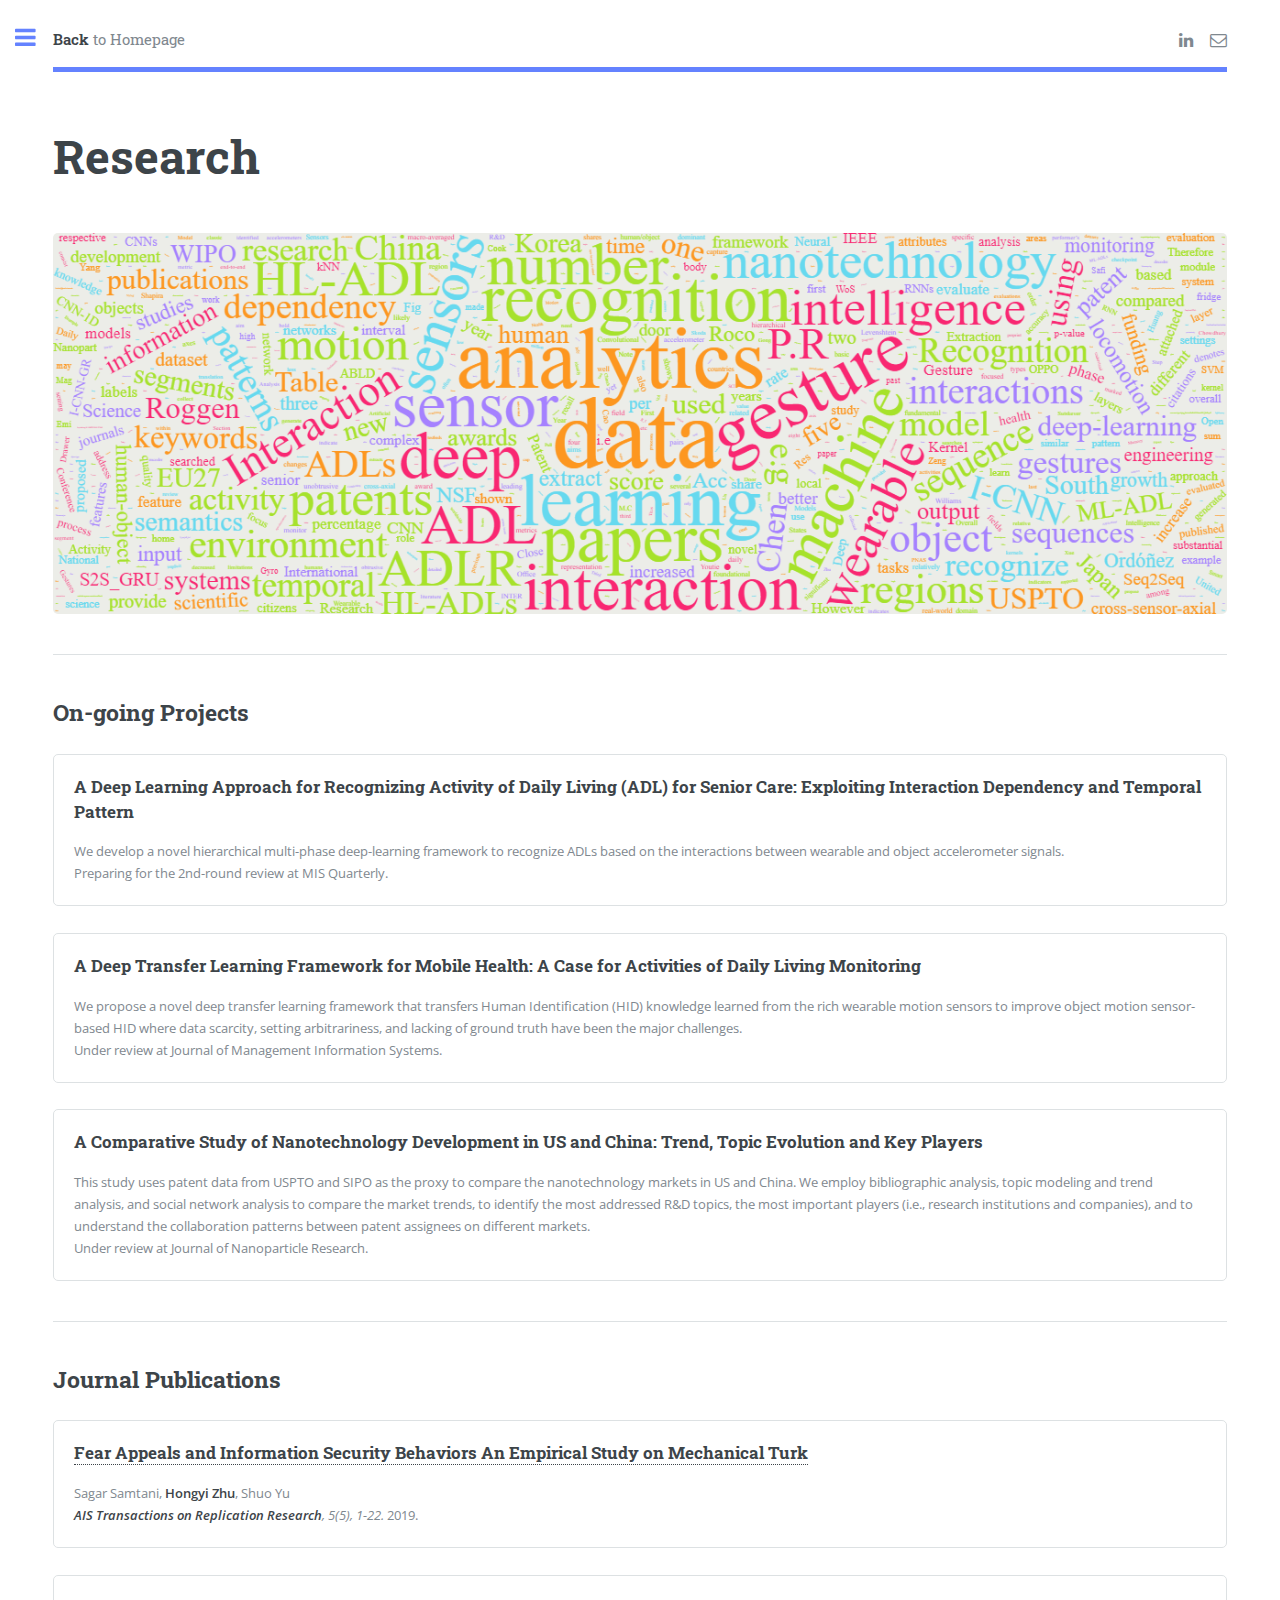
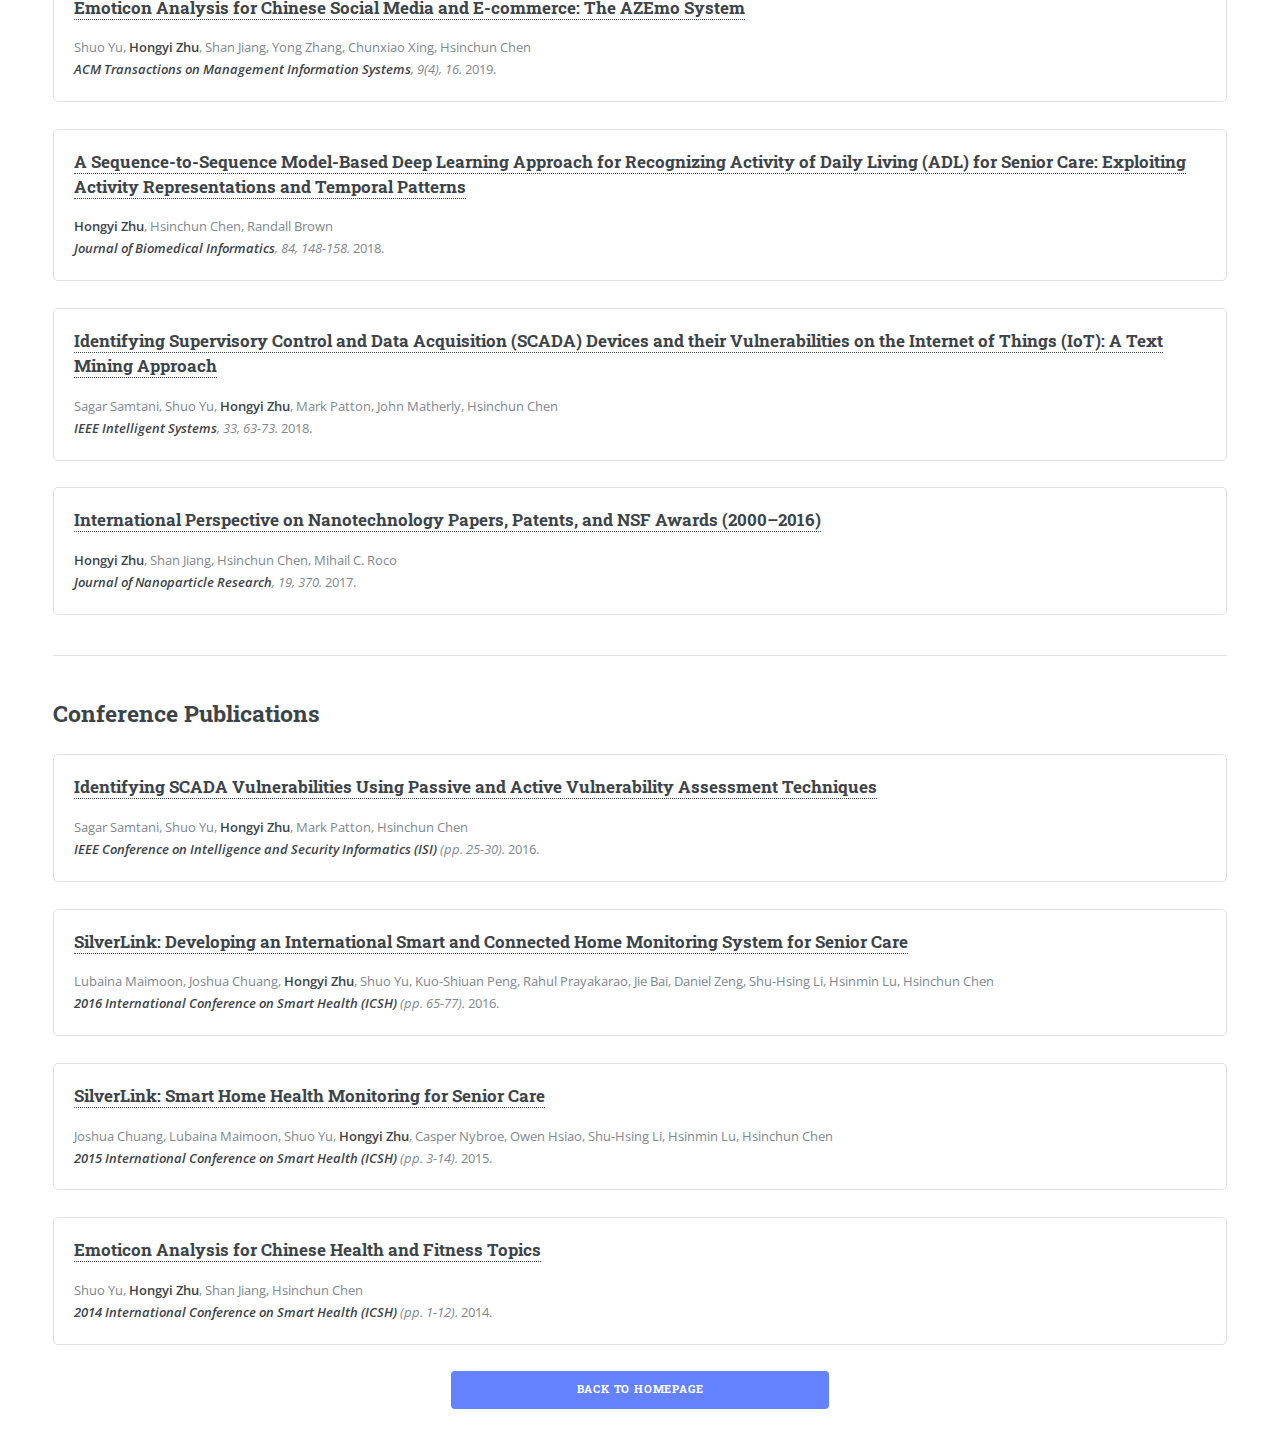
<file: research.html>
<!DOCTYPE HTML>
<!--
	Editorial by HTML5 UP
	html5up.net | @ajlkn
	Free for personal and commercial use under the CCA 3.0 license (html5up.net/license)
	Edited by Hongyi Zhu
-->
<html>
<head>
    <title>Hongyi Zhu - Research</title>
    <meta charset="utf-8"/>
    <meta name="viewport" content="width=device-width, initial-scale=1, user-scalable=no"/>
    <!--[if lte IE 8]>
    <script src="assets/js/ie/html5shiv.js"></script><![endif]-->
    <link rel="stylesheet" href="assets/css/main.css"/>
    <!--[if lte IE 9]>
    <link rel="stylesheet" href="assets/css/ie9.css"/><![endif]-->
    <!--[if lte IE 8]>
    <link rel="stylesheet" href="assets/css/ie8.css"/><![endif]-->
    <link rel="shortcut icon" href="images/favicon.ico"/>
</head>
<body>

<!-- Wrapper -->
<div id="wrapper">

    <!-- Main -->
    <div id="main">
        <div class="inner">

            <!-- Header -->
            <header id="header">
                <a href="index.html" class="logo"><strong>Back</strong> to Homepage</a>
                <ul class="icons">
                    <li><a href="https://www.linkedin.com/in/hongyi-zhu-b3b0184b" class="icon fa-linkedin"><span
                            class="label">LinkedIn</span></a></li>
                    <li><a href="mailto:zhuhy@email.arizona.edu" class="icon fa-envelope-o"><span
                            class="label">Email</span></a></li>
                    <!--<li><a href="#" class="icon fa-twitter"><span class="label">Twitter</span></a></li>-->
                    <!--<li><a href="#" class="icon fa-facebook"><span class="label">Facebook</span></a></li>-->
                    <!--<li><a href="#" class="icon fa-snapchat-ghost"><span class="label">Snapchat</span></a></li>-->
                    <!--<li><a href="#" class="icon fa-instagram"><span class="label">Instagram</span></a></li>-->
                    <!--<li><a href="#" class="icon fa-medium"><span class="label">Medium</span></a></li>-->
                </ul>
            </header>

            <!-- Content -->
            <section>
                <header class="main">
                    <h1>Research</h1>
                </header>

                <span class="image main"><img src="images/research_wordcloud.png" alt=""/></span>

                <!--<p>Brief Introduction</p>-->

                <hr class="major"/>

                <h2>On-going Projects</h2>
                <section class="box">
                    <h3>A Deep Learning Approach for Recognizing Activity of Daily Living (ADL) for Senior Care:
                        Exploiting Interaction Dependency and Temporal Pattern</h3>
                    <p>
                        We develop a novel hierarchical multi-phase deep-learning framework to recognize ADLs
                        based on the interactions between wearable and object accelerometer signals.<br>
                        Preparing for the 2nd-round review at MIS Quarterly.
                    </p>
                </section>
                <section class="box">
                    <h3>A Deep Transfer Learning Framework for Mobile Health: A Case for Activities of Daily Living
                        Monitoring</h3>
                    <p>
                        We propose a novel deep transfer learning framework that transfers Human Identification (HID)
                        knowledge
                        learned from the rich wearable motion sensors to improve object motion sensor-based HID where
                        data scarcity, setting
                        arbitrariness, and lacking of ground truth have been the major challenges.<br>
                        Under review at Journal of Management Information Systems.
                    </p>
                </section>
                <section class="box">
                    <h3>A Comparative Study of Nanotechnology Development in US and China: Trend, Topic Evolution and
                        Key Players</h3>
                    <p>
                        This study uses patent data from USPTO and SIPO as the proxy to compare the nanotechnology
                        markets in US and China. We employ bibliographic analysis, topic modeling and trend analysis,
                        and social network analysis to compare the market trends, to identify the most addressed R&D
                        topics,
                        the most important players (i.e., research institutions and companies), and to understand the
                        collaboration
                        patterns between patent assignees on different markets. <br>
                        Under review at Journal of Nanoparticle Research.
                    </p>
                </section>

                <hr class="major"/>
                <h2>Journal Publications</h2>
                <section class="box">
                    <h3><a href="http://dx.doi.org/10.17705/1atrr.00037" target="_blank">Fear Appeals and Information
                        Security Behaviors An Empirical Study on Mechanical Turk</a></h3>
                    <p>Sagar Samtani, <strong>Hongyi Zhu</strong>, Shuo Yu<br>
                        <em><strong>AIS Transactions on Replication Research</strong>, 5(5), 1-22.</em> 2019.
                    </p>
                </section>
                <section class="box">
                    <h3><a href="https://doi.org/10.1145/3309707" target="_blank">Emoticon Analysis for Chinese Social
                        Media and E-commerce: The AZEmo System</a></h3>
                    <p>Shuo Yu, <strong>Hongyi Zhu</strong>, Shan Jiang, Yong Zhang, Chunxiao Xing, Hsinchun Chen <br>
                        <em><strong>ACM Transactions on Management Information Systems</strong>, 9(4), 16.</em> 2019.
                    </p>
                </section>
                <section class="box">
                    <h3><a href="https://doi.org/10.1016/j.jbi.2018.07.006" target="_blank">A Sequence-to-Sequence
                        Model-Based Deep Learning Approach for Recognizing Activity of Daily
                        Living (ADL) for Senior Care: Exploiting Activity Representations and Temporal Patterns</a></h3>
                    <p><strong>Hongyi Zhu</strong>, Hsinchun Chen, Randall Brown <br>
                        <em><strong>Journal of Biomedical Informatics</strong>, 84, 148-158.</em> 2018.
                    </p>
                </section>
                <section class="box">
                    <h3><a href="https://doi.org/10.1109/MIS.2018.111145022" target="_blank">Identifying Supervisory
                        Control and Data Acquisition (SCADA) Devices and their Vulnerabilities
                        on the Internet of Things (IoT): A Text Mining Approach</a></h3>
                    <p>Sagar Samtani, Shuo Yu, <strong>Hongyi Zhu</strong>, Mark Patton, John Matherly, Hsinchun
                        Chen<br>
                        <em><strong>IEEE Intelligent Systems</strong>, 33, 63-73.</em> 2018.
                    </p>
                </section>
                <section class="box">
                    <h3><a href="https://doi.org/10.1007/s11051-017-4056-7" target="_blank">International Perspective on
                        Nanotechnology
                        Papers, Patents, and NSF Awards (2000–2016)</a></h3>
                    <p><strong>Hongyi Zhu</strong>, Shan Jiang, Hsinchun Chen, Mihail C. Roco<br>
                        <em><strong>Journal of Nanoparticle Research</strong>, 19, 370.</em> 2017.
                    </p>
                </section>

                <hr class="major">
                <h2>Conference Publications</h2>
                <section class="box">
                    <h3><a href="https://doi.org/10.1109/ISI.2016.7745438" target="_blank">Identifying SCADA
                        Vulnerabilities Using
                        Passive and Active Vulnerability Assessment Techniques</a></h3>
                    <p>Sagar Samtani, Shuo Yu, <strong>Hongyi Zhu</strong>, Mark Patton, Hsinchun Chen <br>
                        <em><strong>IEEE Conference on Intelligence and Security Informatics (ISI)</strong> (pp. 25-30).</em>
                        2016.
                    </p>
                </section>
                <section class="box">
                    <h3><a href="https://doi.org/10.1007/978-3-319-59858-1_7" target="_blank">SilverLink: Developing an
                        International
                        Smart and Connected Home Monitoring System for Senior Care</a></h3>
                    <p>Lubaina Maimoon, Joshua Chuang, <strong>Hongyi Zhu</strong>, Shuo Yu, Kuo-Shiuan Peng, Rahul
                        Prayakarao, Jie Bai, Daniel Zeng, Shu-Hsing Li, Hsinmin Lu, Hsinchun Chen<br>
                        <em><strong>2016 International Conference on Smart Health (ICSH)</strong> (pp. 65-77).</em>
                        2016.
                    </p>
                </section>
                <section class="box">
                    <h3><a href="https://doi.org/10.1007/978-3-319-29175-8_1" target="_blank">SilverLink: Smart Home
                        Health Monitoring
                        for Senior Care</a></h3>
                    <p>Joshua Chuang, Lubaina Maimoon, Shuo Yu, <strong>Hongyi Zhu</strong>, Casper Nybroe, Owen Hsiao,
                        Shu-Hsing Li, Hsinmin Lu, Hsinchun Chen<br>
                        <em><strong>2015 International Conference on Smart Health (ICSH)</strong> (pp. 3-14).</em> 2015.
                    </p>
                </section>
                <section class="box">
                    <h3><a href="https://doi.org/10.1007/978-3-319-08416-9_1" target="_blank">Emoticon Analysis for
                        Chinese Health and
                        Fitness Topics</a></h3>
                    <p>Shuo Yu, <strong>Hongyi Zhu</strong>, Shan Jiang, Hsinchun Chen<br>
                        <em><strong>2014 International Conference on Smart Health (ICSH)</strong> (pp. 1-12).</em> 2014.
                    </p>
                </section>
                <div class="row">
                    <div class="4u 12u$(medium)">
                        <br>
                    </div>
                    <div class="4u 12u$(medium)">
                        <a href="index.html" class="button special fit">Back to Homepage</a>
                    </div>
                    <div class="4u$ 12u$(medium)">
                        <br>
                    </div>
                </div>
                <!--<section class="box">-->
                <!--<h3>Title</h3>-->
                <!--<p>Authors</p>-->
                <!--</section>-->

                <!--<hr class="major"/>-->

                <!--<h2>Lorem aliquam bibendum</h2>-->
                <!--<p>Donec eget ex magna. Interdum et malesuada fames ac ante ipsum primis in faucibus. Pellentesque-->
                <!--venenatis dolor imperdiet dolor mattis sagittis. Praesent rutrum sem diam, vitae egestas enim auctor-->
                <!--sit amet. Pellentesque leo mauris, consectetur id ipsum sit amet, fergiat. Pellentesque in mi eu-->
                <!--massa lacinia malesuada et a elit. Donec urna ex, lacinia in purus ac, pretium pulvinar mauris.-->
                <!--Curabitur sapien risus, commodo eget turpis at, elementum convallis elit. Pellentesque enim turpis,-->
                <!--hendrerit.</p>-->
                <!--<p>Lorem ipsum dolor sit amet, consectetur adipiscing elit. Duis dapibus rutrum facilisis. Class aptent-->
                <!--taciti sociosqu ad litora torquent per conubia nostra, per inceptos himenaeos. Etiam tristique-->
                <!--libero eu nibh porttitor fermentum. Nullam venenatis erat id vehicula viverra. Nunc ultrices eros ut-->
                <!--ultricies condimentum. Mauris risus lacus, blandit sit amet venenatis non, bibendum vitae dolor.-->
                <!--Nunc lorem mauris, fringilla in aliquam at, euismod in lectus. Pellentesque habitant morbi tristique-->
                <!--senectus et netus et malesuada fames ac turpis egestas. In non lorem sit amet elit placerat maximus.-->
                <!--Pellentesque aliquam maximus risus, vel sed vehicula.</p>-->

            </section>

        </div>
    </div>

    <!-- Sidebar -->
    <div id="sidebar">
        <div class="inner">

            <!-- Search -->
            <!--<section id="search" class="alt">-->
            <!--<form method="post" action="#">-->
            <!--<input type="text" name="query" id="query" placeholder="Search"/>-->
            <!--</form>-->
            <!--</section>-->

            <!-- Menu -->
            <nav id="menu">
                <header class="major">
                    <h2>Menu</h2>
                </header>
                <ul>
                    <!--<li><a href="aboutme.html">Learn about me</a></li>-->
                    <li><a href="research.html">Research</a></li>
                    <li><a href="teaching.html">Teaching</a></li>
                    <!--<li>-->
                    <!--<span class="opener">Submenu</span>-->
                    <!--<ul>-->
                    <!--<li><a href="#">Lorem Dolor</a></li>-->
                    <!--<li><a href="#">Ipsum Adipiscing</a></li>-->
                    <!--<li><a href="#">Tempus Magna</a></li>-->
                    <!--<li><a href="#">Feugiat Veroeros</a></li>-->
                    <!--</ul>-->
                    <!--</li>-->
                    <!--<li><a href="#">Etiam Dolore</a></li>-->
                    <!--<li><a href="#">Adipiscing</a></li>-->
                    <!--<li>-->
                    <!--<span class="opener">Another Submenu</span>-->
                    <!--<ul>-->
                    <!--<li><a href="#">Lorem Dolor</a></li>-->
                    <!--<li><a href="#">Ipsum Adipiscing</a></li>-->
                    <!--<li><a href="#">Tempus Magna</a></li>-->
                    <!--<li><a href="#">Feugiat Veroeros</a></li>-->
                    <!--</ul>-->
                    <!--</li>-->
                    <!--<li><a href="#">Maximus Erat</a></li>-->
                    <!--<li><a href="#">Sapien Mauris</a></li>-->
                    <!--<li><a href="#">Amet Lacinia</a></li>-->
                </ul>
            </nav>

            <!-- Section -->
            <!--<section>-->
            <!--<header class="major">-->
            <!--<h2>Ante interdum</h2>-->
            <!--</header>-->
            <!--<div class="mini-posts">-->
            <!--<article>-->
            <!--<a href="#" class="image"><img src="images/pic07.jpg" alt=""/></a>-->
            <!--<p>Aenean ornare velit lacus, ac varius enim lorem ullamcorper dolore aliquam.</p>-->
            <!--</article>-->
            <!--<article>-->
            <!--<a href="#" class="image"><img src="images/pic08.jpg" alt=""/></a>-->
            <!--<p>Aenean ornare velit lacus, ac varius enim lorem ullamcorper dolore aliquam.</p>-->
            <!--</article>-->
            <!--<article>-->
            <!--<a href="#" class="image"><img src="images/pic09.jpg" alt=""/></a>-->
            <!--<p>Aenean ornare velit lacus, ac varius enim lorem ullamcorper dolore aliquam.</p>-->
            <!--</article>-->
            <!--</div>-->
            <!--<ul class="actions">-->
            <!--<li><a href="#" class="button">More</a></li>-->
            <!--</ul>-->
            <!--</section>-->

            <!-- Section -->
            <section>
                <header class="major">
                    <h2>Contact Me</h2>
                </header>
                <!--<p>Sed varius enim lorem ullamcorper dolore aliquam aenean ornare velit lacus, ac varius enim lorem-->
                <!--ullamcorper dolore. Proin sed aliquam facilisis ante interdum. Sed nulla amet lorem feugiat tempus-->
                <!--aliquam.</p>-->
                <ul class="contact">
                    <li class="fa-envelope-o"><a href="mailto:zhuhy@email.arizona.edu">zhuhy at email dot arizona dot
                        edu</a></li>
                    <li class="fa-phone">(520) 447-0525</li>
                    <!--<li class="fa-home">1234 Somewhere Road #8254<br/>-->
                    <!--Nashville, TN 00000-0000-->
                    <!--</li>-->
                </ul>
            </section>

            <!-- Footer -->
            <footer id="footer">
                <p class="copyright">&copy; Hongyi Zhu. All rights reserved. Design: <a href="https://html5up.net">HTML5
                    UP</a>.</p>
            </footer>

        </div>
    </div>

</div>

<!-- Scripts -->
<script src="assets/js/jquery.min.js"></script>
<script src="assets/js/skel.min.js"></script>
<script src="assets/js/util.js"></script>
<!--[if lte IE 8]>
<script src="assets/js/ie/respond.min.js"></script><![endif]-->
<script src="assets/js/main.js"></script>

</body>
</html>
</file>
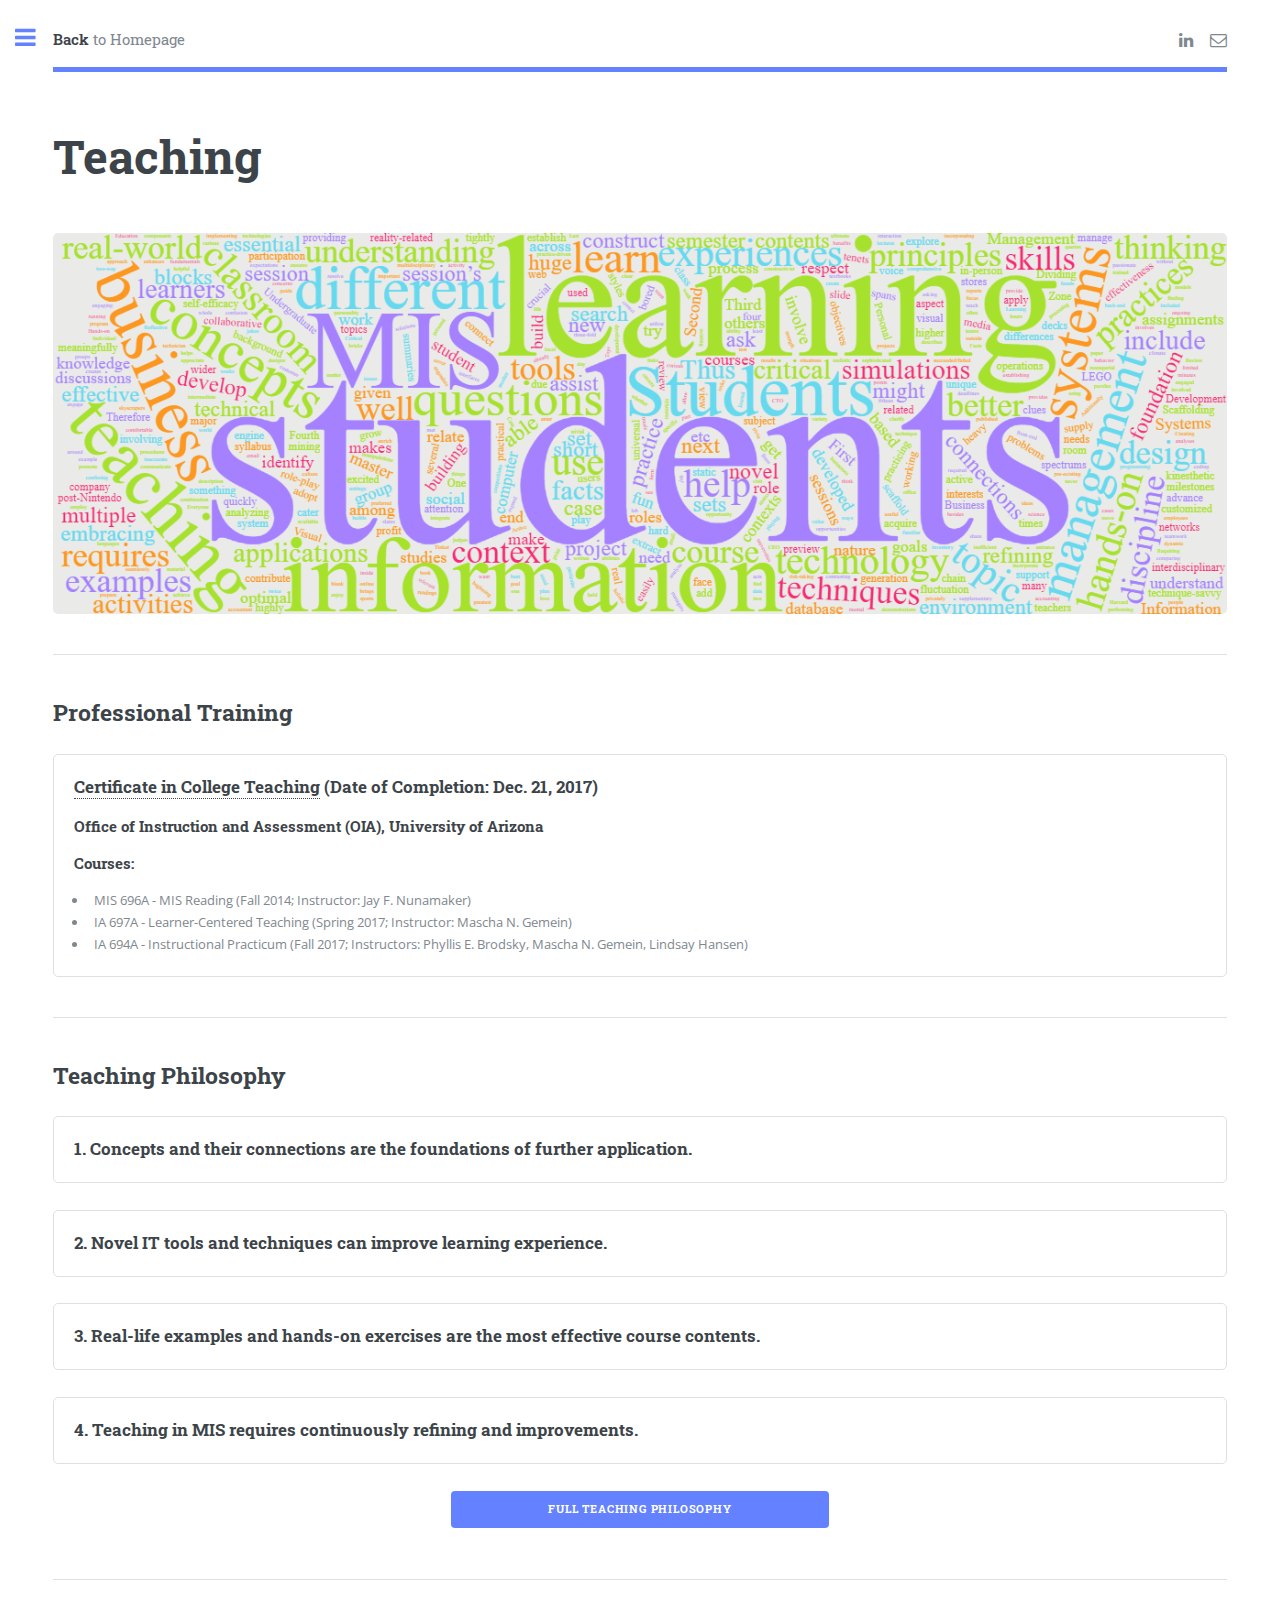
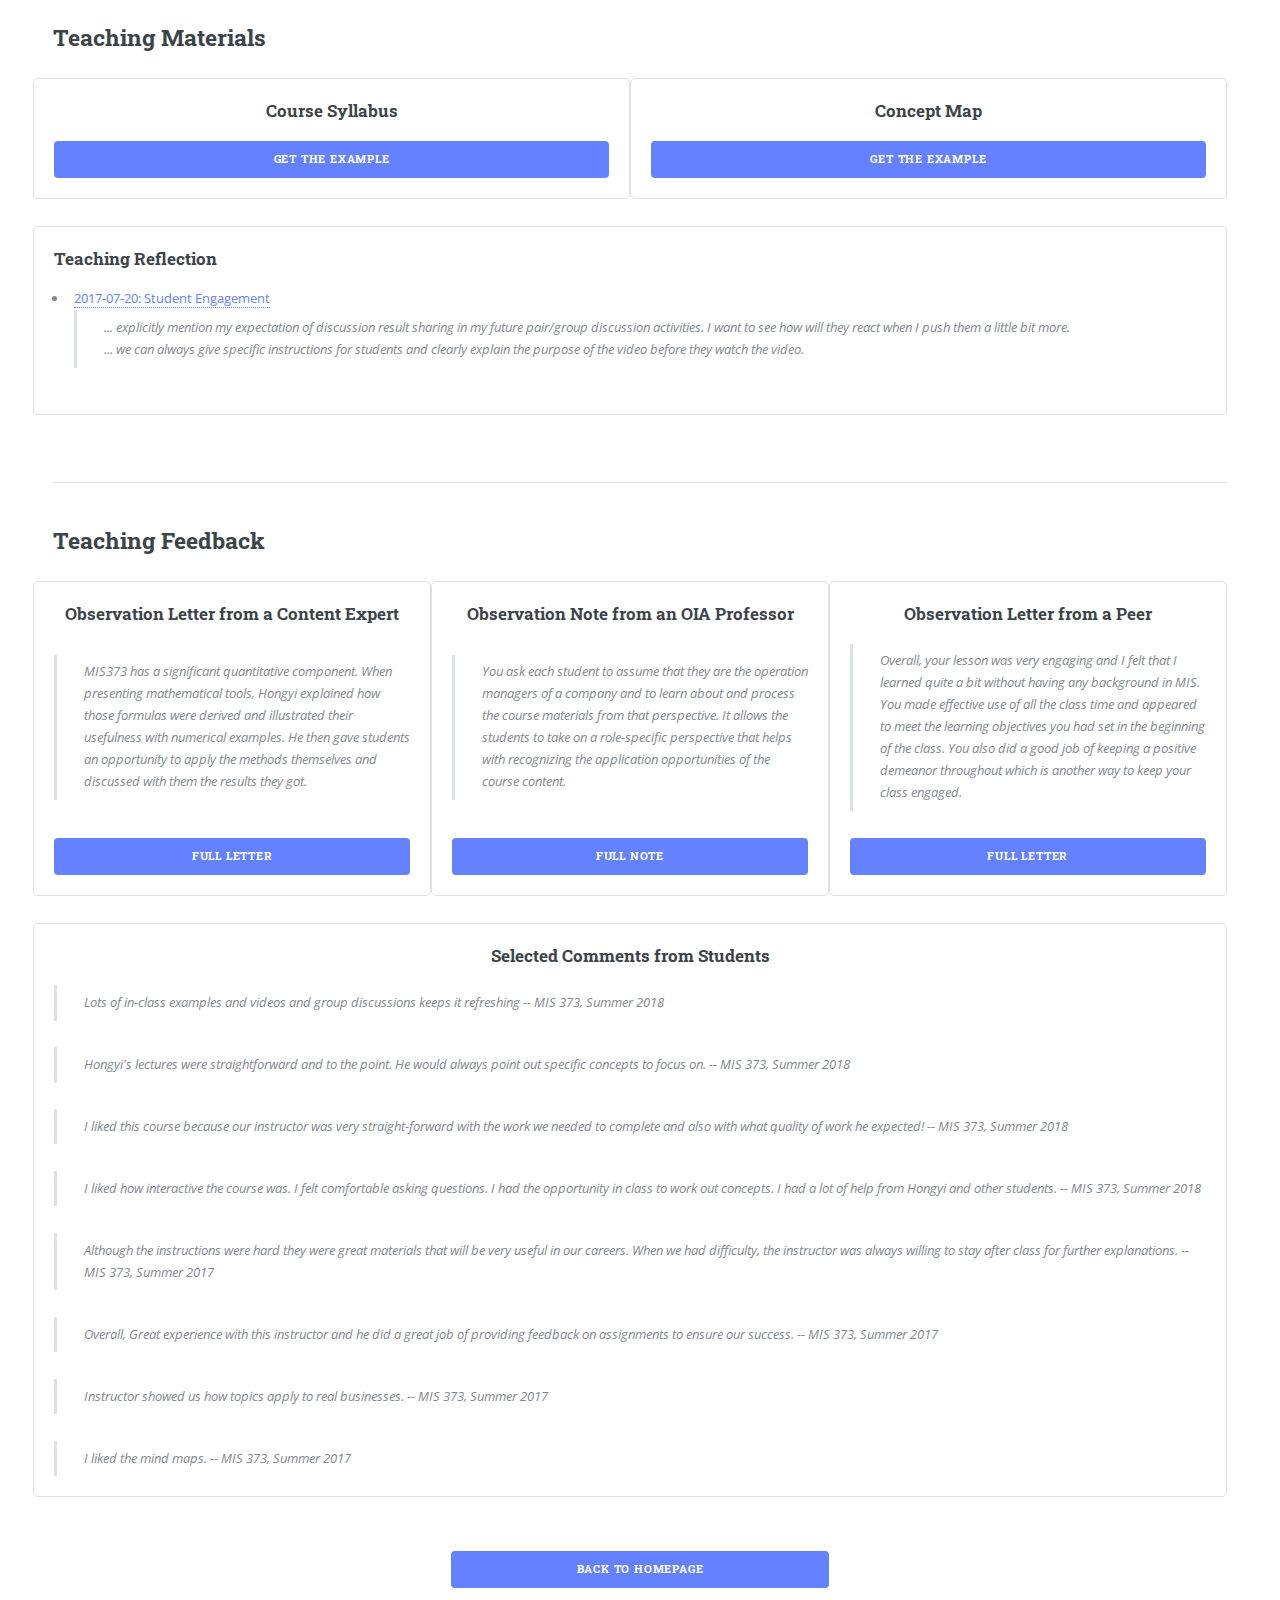
<file: teaching.html>
<!DOCTYPE HTML>
<!--
	Editorial by HTML5 UP
	html5up.net | @ajlkn
	Free for personal and commercial use under the CCA 3.0 license (html5up.net/license)
	Edited by Hongyi Zhu
-->
<html>
<head>
    <title>Hongyi Zhu - Teaching</title>
    <meta charset="utf-8"/>
    <meta name="viewport" content="width=device-width, initial-scale=1, user-scalable=no"/>
    <!--[if lte IE 8]>
    <script src="assets/js/ie/html5shiv.js"></script><![endif]-->
    <link rel="stylesheet" href="assets/css/main.css"/>
    <!--[if lte IE 9]>
    <link rel="stylesheet" href="assets/css/ie9.css"/><![endif]-->
    <!--[if lte IE 8]>
    <link rel="stylesheet" href="assets/css/ie8.css"/><![endif]-->
    <link rel="shortcut icon" href="images/favicon.ico"/>
</head>
<body>

<!-- Wrapper -->
<div id="wrapper">

    <!-- Main -->
    <div id="main">
        <div class="inner">

            <!-- Header -->
            <header id="header">
                <a href="index.html" class="logo"><strong>Back</strong> to Homepage</a>
                <ul class="icons">
                    <li><a href="https://www.linkedin.com/in/hongyi-zhu-b3b0184b" class="icon fa-linkedin"><span
                            class="label">LinkedIn</span></a></li>
                    <li><a href="mailto:zhuhy@email.arizona.edu" class="icon fa-envelope-o"><span
                            class="label">Email</span></a></li>
                    <!--<li><a href="#" class="icon fa-twitter"><span class="label">Twitter</span></a></li>-->
                    <!--<li><a href="#" class="icon fa-facebook"><span class="label">Facebook</span></a></li>-->
                    <!--<li><a href="#" class="icon fa-snapchat-ghost"><span class="label">Snapchat</span></a></li>-->
                    <!--<li><a href="#" class="icon fa-instagram"><span class="label">Instagram</span></a></li>-->
                    <!--<li><a href="#" class="icon fa-medium"><span class="label">Medium</span></a></li>-->
                </ul>
            </header>

            <!-- Content -->
            <section>
                <header class="main">
                    <h1>Teaching</h1>
                </header>

                <span class="image main"><img src="images/teaching_wordcloud.png" alt=""/></span>

                <!--<p>Brief Intro.</p>-->

                <hr class="major"/>
                <h2>Professional Training</h2>
                <!--<p>Since I have a </p>-->
                <section class="box">
                    <h3><a href="http://cct.oia.arizona.edu/" target="_blank"
                           title="Go to the program website">Certificate
                        in College Teaching</a> (Date of Completion: Dec. 21, 2017)</h3>
                    <h4>Office of Instruction and Assessment (OIA), University of Arizona</h4>
                    <h4>Courses:</h4>
                    <ul>
                        <li>MIS 696A - MIS Reading (Fall 2014; Instructor: Jay F. Nunamaker)</li>
                        <li>IA 697A - Learner-Centered Teaching (Spring 2017; Instructor: Mascha N. Gemein)</li>
                        <li>IA 694A - Instructional Practicum (Fall 2017; Instructors: Phyllis E. Brodsky, Mascha N.
                            Gemein, Lindsay Hansen)
                        </li>
                    </ul>
                </section>

                <hr class="major"/>

                <h2>Teaching Philosophy</h2>
                <section class="box">
                    <h3>1. Concepts and their connections are the foundations of further application.</h3>
                </section>
                <section class="box">
                    <h3>2. Novel IT tools and techniques can improve learning experience.</h3>
                </section>
                <section class="box">
                    <h3>3. Real-life examples and hands-on exercises are the most effective course contents.</h3>
                </section>
                <section class="box">
                    <h3>4. Teaching in MIS requires continuously refining and improvements.</h3>
                </section>

                <div class="row">
                    <div class="4u 12u$(medium)">
                        <br>
                    </div>
                    <div class="4u 12u$(medium)">
                        <a href="docs/Teaching_Philosophy_Hongyi_Zhu.pdf" class="button special fit" target="_blank">Full
                            Teaching
                            Philosophy</a>
                    </div>
                    <div class="4u$ 12u$(medium)">
                        <br>
                    </div>
                </div>

                <hr class="major"/>

                <h2>Teaching Materials</h2>
                <div class="row" style="display:flex">
                    <div class="box 6u 12u$(medium)"
                         style="display: flex; flex-direction: column; justify-content: space-between">
                        <h3 style="text-align:center">Course Syllabus</h3>
                        <div class="12u 12u$(medium)">
                            <a href="docs/Syllabus_Example.pdf" class="button special fit">Get the example</a>
                        </div>
                    </div>
                    <div class="box 6u$ 12u$(medium)"
                         style="display: flex; flex-direction: column; justify-content: space-between">
                        <h3 style="text-align:center">Concept Map</h3>
                        <div class="12u 12u$(medium)" style="vertical-align: bottom">
                            <a href="docs/Mind_Map_Example.pdf" target="_blank"
                               class="button special fit">Get the example</a>
                        </div>
                    </div>
                </div>
                <div class="row">
                    <div class="box 12u 12u$(medium)">
                        <h3>Teaching Reflection</h3>
                        <ul>
                            <li>
                                <div>
                                    <a href="articles/Teaching_Reflection_07-20-17.html">2017-07-20: Student
                                        Engagement</a>
                                    <blockquote>... explicitly mention my expectation of discussion result sharing in my
                                        future pair/group
                                        discussion activities. I want to see how will they react when I push them a
                                        little bit more.
                                        <br>... we can always give specific instructions for
                                        students and clearly explain the purpose of the video before they watch the
                                        video.
                                    </blockquote>
                                </div>
                            </li>
                        </ul>
                    </div>
                </div>
                <hr class="major"/>

                <h2>Teaching Feedback</h2>
                <div class="row" style="display:flex">
                    <div class="box 4u 12u$(medium)"
                         style="display: flex; flex-direction: column; justify-content: space-between">
                        <h3 style="text-align:center">Observation Letter from a Content Expert </h3>
                        <blockquote>MIS373 has a significant quantitative component. When presenting mathematical tools,
                            Hongyi explained how those formulas were derived and illustrated their usefulness with
                            numerical examples. He then gave students an opportunity to apply the methods themselves and
                            discussed with them the results they got.
                        </blockquote>
                        <div class="12u 12u$(medium)">
                            <a href="docs/ObservationHongyiZhu.pdf" class="button special fit" target="_blank">Full
                                Letter</a>
                        </div>
                    </div>
                    <div class="box 4u 12u$(medium)"
                         style="display: flex; flex-direction: column; justify-content: space-between">
                        <h3 style="text-align:center">Observation Note from an OIA Professor</h3>
                        <blockquote>You ask each student to assume that they are the operation managers of a company and
                            to learn about and process the course materials from that perspective. It allows the
                            students to take on a role-specific perspective that helps with recognizing the application
                            opportunities of the course content.
                        </blockquote>
                        <div class="12u 12u$(medium)">
                            <a href="docs/HongyiZhu_170725_O2.pdf" class="button special fit" target="_blank">Full
                                Note</a>
                        </div>
                    </div>
                    <div class="box 4u$ 12u$(medium)"
                         style="display: flex; flex-direction: column; justify-content: space-between">
                        <h3 style="text-align:center">Observation Letter from a Peer</h3>
                        <blockquote>Overall, your lesson was very engaging and I felt that I learned quite a bit without
                            having any background in MIS. You made effective use of all the class time and appeared to
                            meet the learning objectives you had set in the beginning of the class. You also did a good
                            job of keeping a positive demeanor throughout which is another way to keep your class
                            engaged.
                        </blockquote>
                        <div class="12u 12u$(medium)" style="vertical-align: bottom">
                            <a href="docs/Observation_Letter_From_Rex.pdf" target="_blank"
                               class="button special fit">Full Letter</a>
                        </div>
                    </div>
                </div>
                <div class="row">
                    <div class="box 12u 12u$(medium)">
                        <h3 style="text-align:center">Selected Comments from Students</h3>
                        <blockquote>
                            Lots of in-class examples and videos and group discussions keeps it refreshing -- MIS 373,
                            Summer 2018
                        </blockquote>
                        <blockquote>
                            Hongyi's lectures were straightforward and to the point. He would always point out
                            specific concepts to focus on. -- MIS 373, Summer 2018
                        </blockquote>
                        <blockquote>
                            I liked this course because our instructor was very straight-forward with the work
                            we needed to complete and also with what quality of work he expected! -- MIS 373, Summer
                            2018
                        </blockquote>
                        <blockquote>
                            I liked how interactive the course was. I felt comfortable asking questions. I had the
                            opportunity in class to work out concepts. I had a lot of help from Hongyi and other
                            students. -- MIS 373, Summer 2018
                        </blockquote>
                        <blockquote>
                            Although the instructions were hard they were great materials that will be very
                            useful in our careers. When we had difficulty, the instructor was always willing to stay
                            after class for further explanations. -- MIS 373, Summer 2017
                        </blockquote>
                        <blockquote>
                            Overall, Great experience with this instructor and he did a great job of providing feedback
                            on assignments to ensure our success. -- MIS 373, Summer 2017
                        </blockquote>
                        <blockquote>
                            Instructor showed us how topics apply to real businesses. -- MIS 373, Summer 2017
                        </blockquote>
                        <blockquote>
                            I liked the mind maps. -- MIS 373, Summer 2017
                        </blockquote>
                    </div>
                </div>
            </section>
            <div class="row">
                <div class="4u 12u$(medium)">
                    <br>
                </div>
                <div class="4u 12u$(medium)">
                    <a href="index.html" class="button special fit">Back to Homepage</a>
                </div>
                <div class="4u$ 12u$(medium)">
                    <br>
                </div>
            </div>
        </div>
    </div>

    <!-- Sidebar -->
    <div id="sidebar">
        <div class="inner">

            <!-- Search -->
            <!--<section id="search" class="alt">-->
            <!--<form method="post" action="#">-->
            <!--<input type="text" name="query" id="query" placeholder="Search"/>-->
            <!--</form>-->
            <!--</section>-->

            <!-- Menu -->
            <nav id="menu">
                <header class="major">
                    <h2>Menu</h2>
                </header>
                <ul>
                    <!--<li><a href="aboutme.html">Learn about me</a></li>-->
                    <li><a href="research.html">Research</a></li>
                    <li><a href="teaching.html">Teaching</a></li>
                    <!--<li>-->
                    <!--<span class="opener">Submenu</span>-->
                    <!--<ul>-->
                    <!--<li><a href="#">Lorem Dolor</a></li>-->
                    <!--<li><a href="#">Ipsum Adipiscing</a></li>-->
                    <!--<li><a href="#">Tempus Magna</a></li>-->
                    <!--<li><a href="#">Feugiat Veroeros</a></li>-->
                    <!--</ul>-->
                    <!--</li>-->
                    <!--<li><a href="#">Etiam Dolore</a></li>-->
                    <!--<li><a href="#">Adipiscing</a></li>-->
                    <!--<li>-->
                    <!--<span class="opener">Another Submenu</span>-->
                    <!--<ul>-->
                    <!--<li><a href="#">Lorem Dolor</a></li>-->
                    <!--<li><a href="#">Ipsum Adipiscing</a></li>-->
                    <!--<li><a href="#">Tempus Magna</a></li>-->
                    <!--<li><a href="#">Feugiat Veroeros</a></li>-->
                    <!--</ul>-->
                    <!--</li>-->
                    <!--<li><a href="#">Maximus Erat</a></li>-->
                    <!--<li><a href="#">Sapien Mauris</a></li>-->
                    <!--<li><a href="#">Amet Lacinia</a></li>-->
                </ul>
            </nav>

            <!-- Section -->
            <!--<section>-->
            <!--<header class="major">-->
            <!--<h2>Ante interdum</h2>-->
            <!--</header>-->
            <!--<div class="mini-posts">-->
            <!--<article>-->
            <!--<a href="#" class="image"><img src="images/pic07.jpg" alt=""/></a>-->
            <!--<p>Aenean ornare velit lacus, ac varius enim lorem ullamcorper dolore aliquam.</p>-->
            <!--</article>-->
            <!--<article>-->
            <!--<a href="#" class="image"><img src="images/pic08.jpg" alt=""/></a>-->
            <!--<p>Aenean ornare velit lacus, ac varius enim lorem ullamcorper dolore aliquam.</p>-->
            <!--</article>-->
            <!--<article>-->
            <!--<a href="#" class="image"><img src="images/pic09.jpg" alt=""/></a>-->
            <!--<p>Aenean ornare velit lacus, ac varius enim lorem ullamcorper dolore aliquam.</p>-->
            <!--</article>-->
            <!--</div>-->
            <!--<ul class="actions">-->
            <!--<li><a href="#" class="button">More</a></li>-->
            <!--</ul>-->
            <!--</section>-->

            <!-- Section -->
            <section>
                <header class="major">
                    <h2>Contact Me</h2>
                </header>
                <!--<p>Sed varius enim lorem ullamcorper dolore aliquam aenean ornare velit lacus, ac varius enim lorem-->
                <!--ullamcorper dolore. Proin sed aliquam facilisis ante interdum. Sed nulla amet lorem feugiat tempus-->
                <!--aliquam.</p>-->
                <ul class="contact">
                    <li class="fa-envelope-o"><a href="mailto:zhuhy@email.arizona.edu">zhuhy at email dot arizona dot
                        edu</a></li>
                    <li class="fa-phone">(520) 447-0525</li>
                    <!--<li class="fa-home">1234 Somewhere Road #8254<br/>-->
                    <!--Nashville, TN 00000-0000-->
                    <!--</li>-->
                </ul>
            </section>

            <!-- Footer -->
            <footer id="footer">
                <p class="copyright">&copy; Hongyi Zhu. All rights reserved. Design: <a href="https://html5up.net">HTML5
                    UP</a>.</p>
            </footer>

        </div>
    </div>

</div>

<!-- Scripts -->
<script src="assets/js/jquery.min.js"></script>
<script src="assets/js/skel.min.js"></script>
<script src="assets/js/util.js"></script>
<!--[if lte IE 8]>
<script src="assets/js/ie/respond.min.js"></script><![endif]-->
<script src="assets/js/main.js"></script>

</body>
</html>
</file>
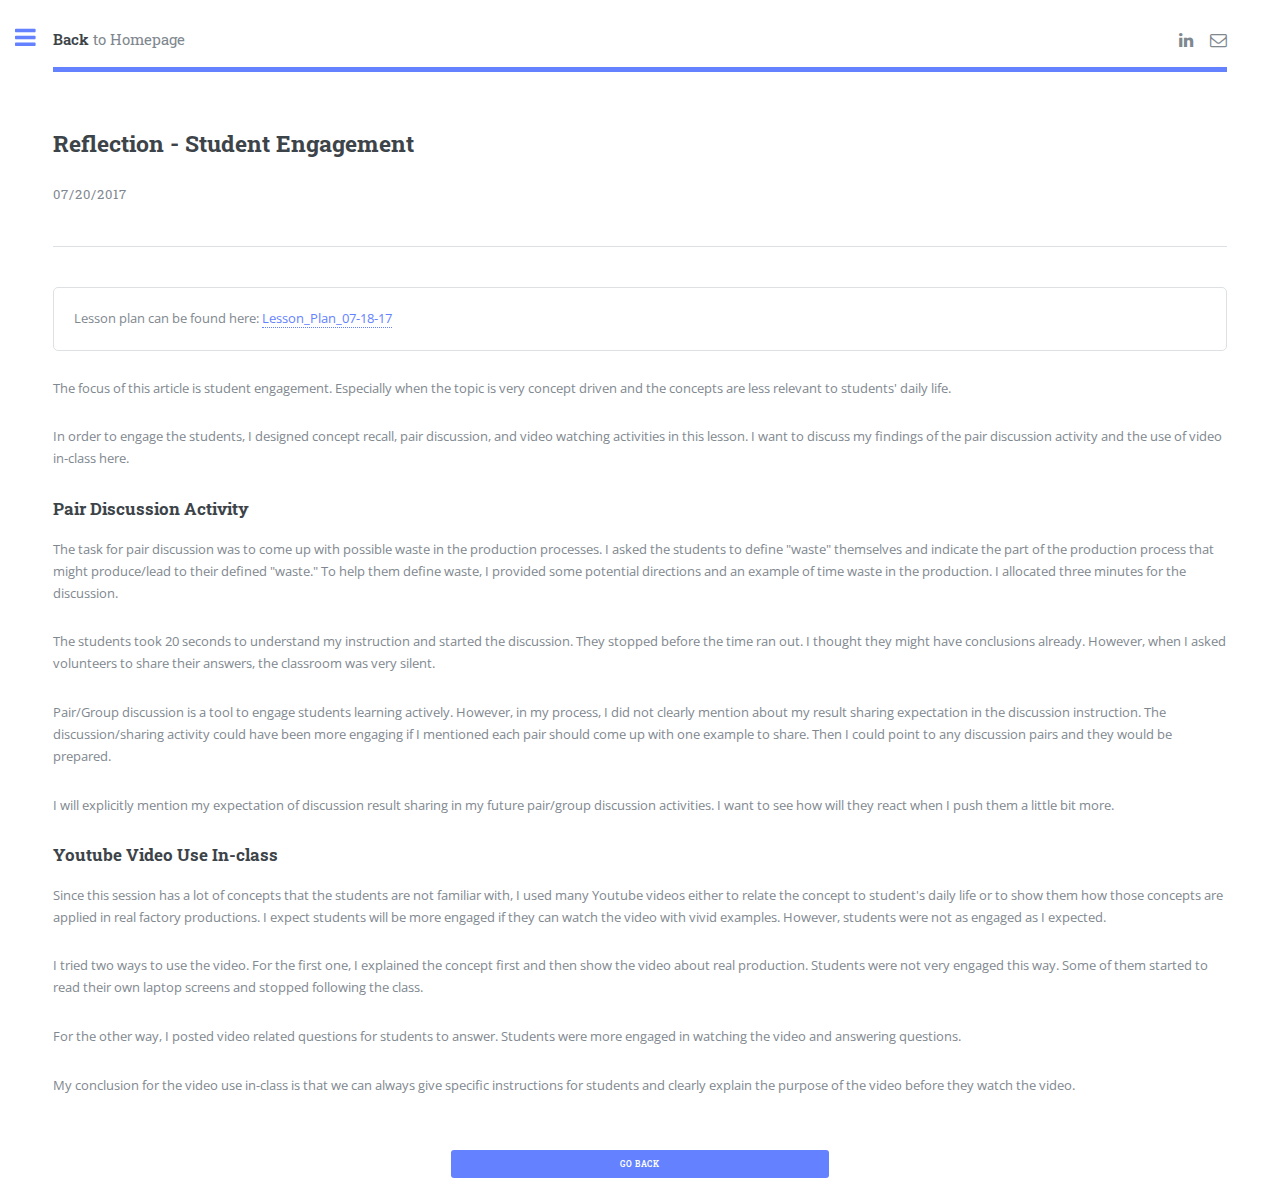
<file: articles/Teaching_Reflection_07-20-17.html>
<!DOCTYPE HTML>
<!--
	Editorial by HTML5 UP
	html5up.net | @ajlkn
	Free for personal and commercial use under the CCA 3.0 license (html5up.net/license)
	Edited by Hongyi Zhu
-->
<html>
<head>
    <title>Article - Reflection 07/20/17</title>
    <meta charset="utf-8"/>
    <meta name="viewport" content="width=device-width, initial-scale=1, user-scalable=no"/>
    <!--[if lte IE 8]>
    <script src="../assets/js/ie/html5shiv.js"></script><![endif]-->
    <link rel="stylesheet" href="../assets/css/main.css"/>
    <!--[if lte IE 9]>
    <link rel="stylesheet" href="../assets/css/ie9.css"/><![endif]-->
    <!--[if lte IE 8]>
    <link rel="stylesheet" href="../assets/css/ie8.css"/><![endif]-->
    <link rel="shortcut icon" href="../images/favicon.ico"/>
</head>
<body>

<!-- Wrapper -->
<div id="wrapper">

    <!-- Main -->
    <div id="main">
        <div class="inner">

            <!-- Header -->
            <header id="header">
                <a href="../index.html" class="logo"><strong>Back</strong> to Homepage</a>
                <ul class="icons">
                    <li><a href="https://www.linkedin.com/in/hongyi-zhu-b3b0184b" class="icon fa-linkedin"><span
                            class="label">LinkedIn</span></a></li>
                    <li><a href="mailto:zhuhy@email.arizona.edu" class="icon fa-envelope-o"><span
                            class="label">Email</span></a></li>
                    <!--<li><a href="#" class="icon fa-twitter"><span class="label">Twitter</span></a></li>-->
                    <!--<li><a href="#" class="icon fa-facebook"><span class="label">Facebook</span></a></li>-->
                    <!--<li><a href="#" class="icon fa-snapchat-ghost"><span class="label">Snapchat</span></a></li>-->
                    <!--<li><a href="#" class="icon fa-instagram"><span class="label">Instagram</span></a></li>-->
                    <!--<li><a href="#" class="icon fa-medium"><span class="label">Medium</span></a></li>-->
                </ul>
            </header>

            <!-- Content -->
            <section>
                <header class="main">
                    <h2>Reflection - Student Engagement</h2>
                    <p>07/20/2017</p>
                </header>
                <hr class="major">
                <div class="box 12u 12u$(medium)">
                    Lesson plan can be found here: <a href="../docs/Lesson_Plan_07-18-17.pdf" target="_blank">Lesson_Plan_07-18-17</a>
                </div>
                <div>
                    <p>The focus of this article is student engagement. Especially when the topic is very
                        concept
                        driven and the concepts are less relevant to students' daily life.</p>
                    <p>In order to engage the students, I designed concept recall, pair discussion, and video watching
                        activities in this lesson. I want to discuss my findings of the pair discussion activity and the
                        use
                        of video in-class here.</p>
                    <h3>Pair Discussion Activity</h3>
                    <p>The task for pair discussion was to come up with possible waste in the production processes. I
                        asked
                        the students to define "waste" themselves and indicate the part of the production process that
                        might
                        produce/lead to their defined "waste." To help them define waste, I provided some potential
                        directions and an example of time waste in the production. I allocated three minutes for the
                        discussion.</p>
                    <p>The students took 20 seconds to understand my instruction and started the discussion. They
                        stopped
                        before the time ran out. I thought they might have conclusions already. However, when I asked
                        volunteers to share their answers, the classroom was very silent. </p>
                    <p>Pair/Group discussion is a tool to engage students learning actively. However, in my process, I
                        did
                        not clearly mention about my result sharing expectation in the discussion instruction. The
                        discussion/sharing activity could have been more engaging if I mentioned each pair should come
                        up
                        with one example to share. Then I could point to any discussion pairs and they would be
                        prepared.</p>
                    <p>I will explicitly mention my expectation of discussion result sharing in my future pair/group
                        discussion activities. I want to see how will they react when I push them a little bit more.</p>
                    <h3>Youtube Video Use In-class</h3>
                    <p>Since this session has a lot of concepts that the students are not familiar with, I used many
                        Youtube
                        videos either to relate the concept to student's daily life or to show them how those concepts
                        are
                        applied in real factory productions. I expect students will be more engaged if they can watch
                        the
                        video with vivid examples. However, students were not as engaged as I expected.</p>
                    <p>I tried two ways to use the video. For the first one, I explained the concept first and then show
                        the
                        video about real production. Students were not very engaged this way. Some of them started to
                        read
                        their own laptop screens and stopped following the class. </p>
                    <p>For the other way, I posted video related questions for students to answer. Students were more
                        engaged in watching the video and answering questions.</p>
                    <p>My conclusion for the video use in-class is that we can always give specific instructions for
                        students and clearly explain the purpose of the video before they watch the video. </p>
                </div>
            </section>

            <div class="row">
                <div class="4u 12u$(medium)">
                    <br>
                </div>
                <div class="4u 12u$(medium)">
                    <a onclick="goBack()" class="button special fit small">Go Back</a>
                    <script>
                        function goBack() {
                            window.history.back();
                        }
                    </script>
                </div>
                <div class="4u$ 12u$(medium)">
                    <br>
                </div>
            </div>
        </div>
    </div>

    <!-- Sidebar -->
    <div id="sidebar">
        <div class="inner">

            <!-- Search -->
            <!--<section id="search" class="alt">-->
            <!--<form method="post" action="#">-->
            <!--<input type="text" name="query" id="query" placeholder="Search"/>-->
            <!--</form>-->
            <!--</section>-->

            <!-- Menu -->
            <nav id="menu">
                <header class="major">
                    <h2>Menu</h2>
                </header>
                <ul>
                    <!--<li><a href="../aboutme.html">Learn about me</a></li>-->
                    <li><a href="../research.html">Research</a></li>
                    <li><a href="../teaching.html">Teaching</a></li>
                    <!--<li>-->
                    <!--<span class="opener">Submenu</span>-->
                    <!--<ul>-->
                    <!--<li><a href="#">Lorem Dolor</a></li>-->
                    <!--<li><a href="#">Ipsum Adipiscing</a></li>-->
                    <!--<li><a href="#">Tempus Magna</a></li>-->
                    <!--<li><a href="#">Feugiat Veroeros</a></li>-->
                    <!--</ul>-->
                    <!--</li>-->
                    <!--<li><a href="#">Etiam Dolore</a></li>-->
                    <!--<li><a href="#">Adipiscing</a></li>-->
                    <!--<li>-->
                    <!--<span class="opener">Another Submenu</span>-->
                    <!--<ul>-->
                    <!--<li><a href="#">Lorem Dolor</a></li>-->
                    <!--<li><a href="#">Ipsum Adipiscing</a></li>-->
                    <!--<li><a href="#">Tempus Magna</a></li>-->
                    <!--<li><a href="#">Feugiat Veroeros</a></li>-->
                    <!--</ul>-->
                    <!--</li>-->
                    <!--<li><a href="#">Maximus Erat</a></li>-->
                    <!--<li><a href="#">Sapien Mauris</a></li>-->
                    <!--<li><a href="#">Amet Lacinia</a></li>-->
                </ul>
            </nav>

            <!-- Section -->
            <!--<section>-->
            <!--<header class="major">-->
            <!--<h2>Ante interdum</h2>-->
            <!--</header>-->
            <!--<div class="mini-posts">-->
            <!--<article>-->
            <!--<a href="#" class="image"><img src="images/pic07.jpg" alt=""/></a>-->
            <!--<p>Aenean ornare velit lacus, ac varius enim lorem ullamcorper dolore aliquam.</p>-->
            <!--</article>-->
            <!--<article>-->
            <!--<a href="#" class="image"><img src="images/pic08.jpg" alt=""/></a>-->
            <!--<p>Aenean ornare velit lacus, ac varius enim lorem ullamcorper dolore aliquam.</p>-->
            <!--</article>-->
            <!--<article>-->
            <!--<a href="#" class="image"><img src="images/pic09.jpg" alt=""/></a>-->
            <!--<p>Aenean ornare velit lacus, ac varius enim lorem ullamcorper dolore aliquam.</p>-->
            <!--</article>-->
            <!--</div>-->
            <!--<ul class="actions">-->
            <!--<li><a href="#" class="button">More</a></li>-->
            <!--</ul>-->
            <!--</section>-->

            <!-- Section -->
            <section>
                <header class="major">
                    <h2>Contact Me</h2>
                </header>
                <!--<p>Sed varius enim lorem ullamcorper dolore aliquam aenean ornare velit lacus, ac varius enim lorem-->
                <!--ullamcorper dolore. Proin sed aliquam facilisis ante interdum. Sed nulla amet lorem feugiat tempus-->
                <!--aliquam.</p>-->
                <ul class="contact">
                    <li class="fa-envelope-o"><a href="mailto:zhuhy@email.arizona.edu">zhuhy at email dot arizona dot
                        edu</a></li>
                    <li class="fa-phone">(520) 447-0525</li>
                    <!--<li class="fa-home">1234 Somewhere Road #8254<br/>-->
                    <!--Nashville, TN 00000-0000-->
                    <!--</li>-->
                </ul>
            </section>

            <!-- Footer -->
            <footer id="footer">
                <p class="copyright">&copy; Hongyi Zhu. All rights reserved. Design: <a href="https://html5up.net">HTML5
                    UP</a>.</p>
            </footer>

        </div>
    </div>

</div>

<!-- Scripts -->
<script src="../assets/js/jquery.min.js"></script>
<script src="../assets/js/skel.min.js"></script>
<script src="../assets/js/util.js"></script>
<!--[if lte IE 8]>
<script src="../assets/js/ie/respond.min.js"></script><![endif]-->
<script src="../assets/js/main.js"></script>

</body>
</html>
</file>
<file: assets/css/ie9.css>
/*
	Editorial by HTML5 UP
	html5up.net | @ajlkn
	Free for personal and commercial use under the CCA 3.0 license (html5up.net/license)
*/

/* Features */

	.features:after {
		clear: both;
		content: '';
		display: block;
	}

	.features article {
		float: left;
	}

		.features article:after {
			clear: both;
			content: '';
			display: block;
		}

		.features article .icon {
			float: left;
		}

/* Posts */

	.posts:after {
		clear: both;
		content: '';
		display: block;
	}

	.posts article {
		float: left;
	}

/* Main */

	#main {
		padding-left: 24em;
	}

/* Sidebar */

	#sidebar {
		position: absolute;
		top: 0;
		left: 0;
		min-height: 100%;
		width: 24em;
	}

/* Banner */

	#banner:after {
		clear: both;
		content: '';
		display: block;
	}

	#banner .content {
		float: left;
		padding-right: 4em;
	}

	#banner .image {
		float: left;
		margin-left: 0;
	}
</file>
<file: assets/css/main.css>
@import url(font-awesome.min.css);
@import url("https://fonts.googleapis.com/css?family=Open+Sans:400,600,400italic,600italic|Roboto+Slab:400,700");

/*
	Editorial by HTML5 UP
	html5up.net | @ajlkn
	Free for personal and commercial use under the CCA 3.0 license (html5up.net/license)
*/

/* Reset */

	html, body, div, span, applet, object, iframe, h1, h2, h3, h4, h5, h6, p, blockquote, pre, a, abbr, acronym, address, big, cite, code, del, dfn, em, img, ins, kbd, q, s, samp, small, strike, strong, sub, sup, tt, var, b, u, i, center, dl, dt, dd, ol, ul, li, fieldset, form, label, legend, table, caption, tbody, tfoot, thead, tr, th, td, article, aside, canvas, details, embed, figure, figcaption, footer, header, hgroup, menu, nav, output, ruby, section, summary, time, mark, audio, video {
		margin: 0;
		padding: 0;
		border: 0;
		font-size: 100%;
		font: inherit;
		vertical-align: baseline;
	}

	article, aside, details, figcaption, figure, footer, header, hgroup, menu, nav, section {
		display: block;
	}

	body {
		line-height: 1;
	}

	ol, ul {
		list-style: none;
	}

	blockquote, q {
		quotes: none;
	}

	blockquote:before, blockquote:after, q:before, q:after {
		content: '';
		content: none;
	}

	table {
		border-collapse: collapse;
		border-spacing: 0;
	}

	body {
		-webkit-text-size-adjust: none;
	}

/* Box Model */

	*, *:before, *:after {
		-moz-box-sizing: border-box;
		-webkit-box-sizing: border-box;
		box-sizing: border-box;
	}

/* Grid */

	.row {
		border-bottom: solid 1px transparent;
		-moz-box-sizing: border-box;
		-webkit-box-sizing: border-box;
		box-sizing: border-box;
	}

	.row > * {
		float: left;
		-moz-box-sizing: border-box;
		-webkit-box-sizing: border-box;
		box-sizing: border-box;
	}

	.row:after, .row:before {
		content: '';
		display: block;
		clear: both;
		height: 0;
	}

	.row.uniform > * > :first-child {
		margin-top: 0;
	}

	.row.uniform > * > :last-child {
		margin-bottom: 0;
	}

	.row.\30 \25 > * {
		padding: 0 0 0 0em;
	}

	.row.\30 \25 {
		margin: 0 0 -1px 0em;
	}

	.row.uniform.\30 \25 > * {
		padding: 0em 0 0 0em;
	}

	.row.uniform.\30 \25 {
		margin: 0em 0 -1px 0em;
	}

	.row > * {
		padding: 0 0 0 1.5em;
	}

	.row {
		margin: 0 0 -1px -1.5em;
	}

	.row.uniform > * {
		padding: 1.5em 0 0 1.5em;
	}

	.row.uniform {
		margin: -1.5em 0 -1px -1.5em;
	}

	.row.\32 00\25 > * {
		padding: 0 0 0 3em;
	}

	.row.\32 00\25 {
		margin: 0 0 -1px -3em;
	}

	.row.uniform.\32 00\25 > * {
		padding: 3em 0 0 3em;
	}

	.row.uniform.\32 00\25 {
		margin: -3em 0 -1px -3em;
	}

	.row.\31 50\25 > * {
		padding: 0 0 0 2.25em;
	}

	.row.\31 50\25 {
		margin: 0 0 -1px -2.25em;
	}

	.row.uniform.\31 50\25 > * {
		padding: 2.25em 0 0 2.25em;
	}

	.row.uniform.\31 50\25 {
		margin: -2.25em 0 -1px -2.25em;
	}

	.row.\35 0\25 > * {
		padding: 0 0 0 0.75em;
	}

	.row.\35 0\25 {
		margin: 0 0 -1px -0.75em;
	}

	.row.uniform.\35 0\25 > * {
		padding: 0.75em 0 0 0.75em;
	}

	.row.uniform.\35 0\25 {
		margin: -0.75em 0 -1px -0.75em;
	}

	.row.\32 5\25 > * {
		padding: 0 0 0 0.375em;
	}

	.row.\32 5\25 {
		margin: 0 0 -1px -0.375em;
	}

	.row.uniform.\32 5\25 > * {
		padding: 0.375em 0 0 0.375em;
	}

	.row.uniform.\32 5\25 {
		margin: -0.375em 0 -1px -0.375em;
	}

	.\31 2u, .\31 2u\24 {
		width: 100%;
		clear: none;
		margin-left: 0;
	}

	.\31 1u, .\31 1u\24 {
		width: 91.6666666667%;
		clear: none;
		margin-left: 0;
	}

	.\31 0u, .\31 0u\24 {
		width: 83.3333333333%;
		clear: none;
		margin-left: 0;
	}

	.\39 u, .\39 u\24 {
		width: 75%;
		clear: none;
		margin-left: 0;
	}

	.\38 u, .\38 u\24 {
		width: 66.6666666667%;
		clear: none;
		margin-left: 0;
	}

	.\37 u, .\37 u\24 {
		width: 58.3333333333%;
		clear: none;
		margin-left: 0;
	}

	.\36 u, .\36 u\24 {
		width: 50%;
		clear: none;
		margin-left: 0;
	}

	.\35 u, .\35 u\24 {
		width: 41.6666666667%;
		clear: none;
		margin-left: 0;
	}

	.\34 u, .\34 u\24 {
		width: 33.3333333333%;
		clear: none;
		margin-left: 0;
	}

	.\33 u, .\33 u\24 {
		width: 25%;
		clear: none;
		margin-left: 0;
	}

	.\32 u, .\32 u\24 {
		width: 16.6666666667%;
		clear: none;
		margin-left: 0;
	}

	.\31 u, .\31 u\24 {
		width: 8.3333333333%;
		clear: none;
		margin-left: 0;
	}

	.\31 2u\24 + *,
	.\31 1u\24 + *,
	.\31 0u\24 + *,
	.\39 u\24 + *,
	.\38 u\24 + *,
	.\37 u\24 + *,
	.\36 u\24 + *,
	.\35 u\24 + *,
	.\34 u\24 + *,
	.\33 u\24 + *,
	.\32 u\24 + *,
	.\31 u\24 + * {
		clear: left;
	}

	.\-11u {
		margin-left: 91.66667%;
	}

	.\-10u {
		margin-left: 83.33333%;
	}

	.\-9u {
		margin-left: 75%;
	}

	.\-8u {
		margin-left: 66.66667%;
	}

	.\-7u {
		margin-left: 58.33333%;
	}

	.\-6u {
		margin-left: 50%;
	}

	.\-5u {
		margin-left: 41.66667%;
	}

	.\-4u {
		margin-left: 33.33333%;
	}

	.\-3u {
		margin-left: 25%;
	}

	.\-2u {
		margin-left: 16.66667%;
	}

	.\-1u {
		margin-left: 8.33333%;
	}

	@media screen and (max-width: 1680px) {

		.row > * {
			padding: 0 0 0 1.5em;
		}

		.row {
			margin: 0 0 -1px -1.5em;
		}

		.row.uniform > * {
			padding: 1.5em 0 0 1.5em;
		}

		.row.uniform {
			margin: -1.5em 0 -1px -1.5em;
		}

		.row.\32 00\25 > * {
			padding: 0 0 0 3em;
		}

		.row.\32 00\25 {
			margin: 0 0 -1px -3em;
		}

		.row.uniform.\32 00\25 > * {
			padding: 3em 0 0 3em;
		}

		.row.uniform.\32 00\25 {
			margin: -3em 0 -1px -3em;
		}

		.row.\31 50\25 > * {
			padding: 0 0 0 2.25em;
		}

		.row.\31 50\25 {
			margin: 0 0 -1px -2.25em;
		}

		.row.uniform.\31 50\25 > * {
			padding: 2.25em 0 0 2.25em;
		}

		.row.uniform.\31 50\25 {
			margin: -2.25em 0 -1px -2.25em;
		}

		.row.\35 0\25 > * {
			padding: 0 0 0 0.75em;
		}

		.row.\35 0\25 {
			margin: 0 0 -1px -0.75em;
		}

		.row.uniform.\35 0\25 > * {
			padding: 0.75em 0 0 0.75em;
		}

		.row.uniform.\35 0\25 {
			margin: -0.75em 0 -1px -0.75em;
		}

		.row.\32 5\25 > * {
			padding: 0 0 0 0.375em;
		}

		.row.\32 5\25 {
			margin: 0 0 -1px -0.375em;
		}

		.row.uniform.\32 5\25 > * {
			padding: 0.375em 0 0 0.375em;
		}

		.row.uniform.\32 5\25 {
			margin: -0.375em 0 -1px -0.375em;
		}

		.\31 2u\28xlarge\29, .\31 2u\24\28xlarge\29 {
			width: 100%;
			clear: none;
			margin-left: 0;
		}

		.\31 1u\28xlarge\29, .\31 1u\24\28xlarge\29 {
			width: 91.6666666667%;
			clear: none;
			margin-left: 0;
		}

		.\31 0u\28xlarge\29, .\31 0u\24\28xlarge\29 {
			width: 83.3333333333%;
			clear: none;
			margin-left: 0;
		}

		.\39 u\28xlarge\29, .\39 u\24\28xlarge\29 {
			width: 75%;
			clear: none;
			margin-left: 0;
		}

		.\38 u\28xlarge\29, .\38 u\24\28xlarge\29 {
			width: 66.6666666667%;
			clear: none;
			margin-left: 0;
		}

		.\37 u\28xlarge\29, .\37 u\24\28xlarge\29 {
			width: 58.3333333333%;
			clear: none;
			margin-left: 0;
		}

		.\36 u\28xlarge\29, .\36 u\24\28xlarge\29 {
			width: 50%;
			clear: none;
			margin-left: 0;
		}

		.\35 u\28xlarge\29, .\35 u\24\28xlarge\29 {
			width: 41.6666666667%;
			clear: none;
			margin-left: 0;
		}

		.\34 u\28xlarge\29, .\34 u\24\28xlarge\29 {
			width: 33.3333333333%;
			clear: none;
			margin-left: 0;
		}

		.\33 u\28xlarge\29, .\33 u\24\28xlarge\29 {
			width: 25%;
			clear: none;
			margin-left: 0;
		}

		.\32 u\28xlarge\29, .\32 u\24\28xlarge\29 {
			width: 16.6666666667%;
			clear: none;
			margin-left: 0;
		}

		.\31 u\28xlarge\29, .\31 u\24\28xlarge\29 {
			width: 8.3333333333%;
			clear: none;
			margin-left: 0;
		}

		.\31 2u\24\28xlarge\29 + *,
		.\31 1u\24\28xlarge\29 + *,
		.\31 0u\24\28xlarge\29 + *,
		.\39 u\24\28xlarge\29 + *,
		.\38 u\24\28xlarge\29 + *,
		.\37 u\24\28xlarge\29 + *,
		.\36 u\24\28xlarge\29 + *,
		.\35 u\24\28xlarge\29 + *,
		.\34 u\24\28xlarge\29 + *,
		.\33 u\24\28xlarge\29 + *,
		.\32 u\24\28xlarge\29 + *,
		.\31 u\24\28xlarge\29 + * {
			clear: left;
		}

		.\-11u\28xlarge\29 {
			margin-left: 91.66667%;
		}

		.\-10u\28xlarge\29 {
			margin-left: 83.33333%;
		}

		.\-9u\28xlarge\29 {
			margin-left: 75%;
		}

		.\-8u\28xlarge\29 {
			margin-left: 66.66667%;
		}

		.\-7u\28xlarge\29 {
			margin-left: 58.33333%;
		}

		.\-6u\28xlarge\29 {
			margin-left: 50%;
		}

		.\-5u\28xlarge\29 {
			margin-left: 41.66667%;
		}

		.\-4u\28xlarge\29 {
			margin-left: 33.33333%;
		}

		.\-3u\28xlarge\29 {
			margin-left: 25%;
		}

		.\-2u\28xlarge\29 {
			margin-left: 16.66667%;
		}

		.\-1u\28xlarge\29 {
			margin-left: 8.33333%;
		}

	}

	@media screen and (max-width: 1280px) {

		.row > * {
			padding: 0 0 0 1.5em;
		}

		.row {
			margin: 0 0 -1px -1.5em;
		}

		.row.uniform > * {
			padding: 1.5em 0 0 1.5em;
		}

		.row.uniform {
			margin: -1.5em 0 -1px -1.5em;
		}

		.row.\32 00\25 > * {
			padding: 0 0 0 3em;
		}

		.row.\32 00\25 {
			margin: 0 0 -1px -3em;
		}

		.row.uniform.\32 00\25 > * {
			padding: 3em 0 0 3em;
		}

		.row.uniform.\32 00\25 {
			margin: -3em 0 -1px -3em;
		}

		.row.\31 50\25 > * {
			padding: 0 0 0 2.25em;
		}

		.row.\31 50\25 {
			margin: 0 0 -1px -2.25em;
		}

		.row.uniform.\31 50\25 > * {
			padding: 2.25em 0 0 2.25em;
		}

		.row.uniform.\31 50\25 {
			margin: -2.25em 0 -1px -2.25em;
		}

		.row.\35 0\25 > * {
			padding: 0 0 0 0.75em;
		}

		.row.\35 0\25 {
			margin: 0 0 -1px -0.75em;
		}

		.row.uniform.\35 0\25 > * {
			padding: 0.75em 0 0 0.75em;
		}

		.row.uniform.\35 0\25 {
			margin: -0.75em 0 -1px -0.75em;
		}

		.row.\32 5\25 > * {
			padding: 0 0 0 0.375em;
		}

		.row.\32 5\25 {
			margin: 0 0 -1px -0.375em;
		}

		.row.uniform.\32 5\25 > * {
			padding: 0.375em 0 0 0.375em;
		}

		.row.uniform.\32 5\25 {
			margin: -0.375em 0 -1px -0.375em;
		}

		.\31 2u\28large\29, .\31 2u\24\28large\29 {
			width: 100%;
			clear: none;
			margin-left: 0;
		}

		.\31 1u\28large\29, .\31 1u\24\28large\29 {
			width: 91.6666666667%;
			clear: none;
			margin-left: 0;
		}

		.\31 0u\28large\29, .\31 0u\24\28large\29 {
			width: 83.3333333333%;
			clear: none;
			margin-left: 0;
		}

		.\39 u\28large\29, .\39 u\24\28large\29 {
			width: 75%;
			clear: none;
			margin-left: 0;
		}

		.\38 u\28large\29, .\38 u\24\28large\29 {
			width: 66.6666666667%;
			clear: none;
			margin-left: 0;
		}

		.\37 u\28large\29, .\37 u\24\28large\29 {
			width: 58.3333333333%;
			clear: none;
			margin-left: 0;
		}

		.\36 u\28large\29, .\36 u\24\28large\29 {
			width: 50%;
			clear: none;
			margin-left: 0;
		}

		.\35 u\28large\29, .\35 u\24\28large\29 {
			width: 41.6666666667%;
			clear: none;
			margin-left: 0;
		}

		.\34 u\28large\29, .\34 u\24\28large\29 {
			width: 33.3333333333%;
			clear: none;
			margin-left: 0;
		}

		.\33 u\28large\29, .\33 u\24\28large\29 {
			width: 25%;
			clear: none;
			margin-left: 0;
		}

		.\32 u\28large\29, .\32 u\24\28large\29 {
			width: 16.6666666667%;
			clear: none;
			margin-left: 0;
		}

		.\31 u\28large\29, .\31 u\24\28large\29 {
			width: 8.3333333333%;
			clear: none;
			margin-left: 0;
		}

		.\31 2u\24\28large\29 + *,
		.\31 1u\24\28large\29 + *,
		.\31 0u\24\28large\29 + *,
		.\39 u\24\28large\29 + *,
		.\38 u\24\28large\29 + *,
		.\37 u\24\28large\29 + *,
		.\36 u\24\28large\29 + *,
		.\35 u\24\28large\29 + *,
		.\34 u\24\28large\29 + *,
		.\33 u\24\28large\29 + *,
		.\32 u\24\28large\29 + *,
		.\31 u\24\28large\29 + * {
			clear: left;
		}

		.\-11u\28large\29 {
			margin-left: 91.66667%;
		}

		.\-10u\28large\29 {
			margin-left: 83.33333%;
		}

		.\-9u\28large\29 {
			margin-left: 75%;
		}

		.\-8u\28large\29 {
			margin-left: 66.66667%;
		}

		.\-7u\28large\29 {
			margin-left: 58.33333%;
		}

		.\-6u\28large\29 {
			margin-left: 50%;
		}

		.\-5u\28large\29 {
			margin-left: 41.66667%;
		}

		.\-4u\28large\29 {
			margin-left: 33.33333%;
		}

		.\-3u\28large\29 {
			margin-left: 25%;
		}

		.\-2u\28large\29 {
			margin-left: 16.66667%;
		}

		.\-1u\28large\29 {
			margin-left: 8.33333%;
		}

	}

	@media screen and (max-width: 980px) {

		.row > * {
			padding: 0 0 0 1.5em;
		}

		.row {
			margin: 0 0 -1px -1.5em;
		}

		.row.uniform > * {
			padding: 1.5em 0 0 1.5em;
		}

		.row.uniform {
			margin: -1.5em 0 -1px -1.5em;
		}

		.row.\32 00\25 > * {
			padding: 0 0 0 3em;
		}

		.row.\32 00\25 {
			margin: 0 0 -1px -3em;
		}

		.row.uniform.\32 00\25 > * {
			padding: 3em 0 0 3em;
		}

		.row.uniform.\32 00\25 {
			margin: -3em 0 -1px -3em;
		}

		.row.\31 50\25 > * {
			padding: 0 0 0 2.25em;
		}

		.row.\31 50\25 {
			margin: 0 0 -1px -2.25em;
		}

		.row.uniform.\31 50\25 > * {
			padding: 2.25em 0 0 2.25em;
		}

		.row.uniform.\31 50\25 {
			margin: -2.25em 0 -1px -2.25em;
		}

		.row.\35 0\25 > * {
			padding: 0 0 0 0.75em;
		}

		.row.\35 0\25 {
			margin: 0 0 -1px -0.75em;
		}

		.row.uniform.\35 0\25 > * {
			padding: 0.75em 0 0 0.75em;
		}

		.row.uniform.\35 0\25 {
			margin: -0.75em 0 -1px -0.75em;
		}

		.row.\32 5\25 > * {
			padding: 0 0 0 0.375em;
		}

		.row.\32 5\25 {
			margin: 0 0 -1px -0.375em;
		}

		.row.uniform.\32 5\25 > * {
			padding: 0.375em 0 0 0.375em;
		}

		.row.uniform.\32 5\25 {
			margin: -0.375em 0 -1px -0.375em;
		}

		.\31 2u\28medium\29, .\31 2u\24\28medium\29 {
			width: 100%;
			clear: none;
			margin-left: 0;
		}

		.\31 1u\28medium\29, .\31 1u\24\28medium\29 {
			width: 91.6666666667%;
			clear: none;
			margin-left: 0;
		}

		.\31 0u\28medium\29, .\31 0u\24\28medium\29 {
			width: 83.3333333333%;
			clear: none;
			margin-left: 0;
		}

		.\39 u\28medium\29, .\39 u\24\28medium\29 {
			width: 75%;
			clear: none;
			margin-left: 0;
		}

		.\38 u\28medium\29, .\38 u\24\28medium\29 {
			width: 66.6666666667%;
			clear: none;
			margin-left: 0;
		}

		.\37 u\28medium\29, .\37 u\24\28medium\29 {
			width: 58.3333333333%;
			clear: none;
			margin-left: 0;
		}

		.\36 u\28medium\29, .\36 u\24\28medium\29 {
			width: 50%;
			clear: none;
			margin-left: 0;
		}

		.\35 u\28medium\29, .\35 u\24\28medium\29 {
			width: 41.6666666667%;
			clear: none;
			margin-left: 0;
		}

		.\34 u\28medium\29, .\34 u\24\28medium\29 {
			width: 33.3333333333%;
			clear: none;
			margin-left: 0;
		}

		.\33 u\28medium\29, .\33 u\24\28medium\29 {
			width: 25%;
			clear: none;
			margin-left: 0;
		}

		.\32 u\28medium\29, .\32 u\24\28medium\29 {
			width: 16.6666666667%;
			clear: none;
			margin-left: 0;
		}

		.\31 u\28medium\29, .\31 u\24\28medium\29 {
			width: 8.3333333333%;
			clear: none;
			margin-left: 0;
		}

		.\31 2u\24\28medium\29 + *,
		.\31 1u\24\28medium\29 + *,
		.\31 0u\24\28medium\29 + *,
		.\39 u\24\28medium\29 + *,
		.\38 u\24\28medium\29 + *,
		.\37 u\24\28medium\29 + *,
		.\36 u\24\28medium\29 + *,
		.\35 u\24\28medium\29 + *,
		.\34 u\24\28medium\29 + *,
		.\33 u\24\28medium\29 + *,
		.\32 u\24\28medium\29 + *,
		.\31 u\24\28medium\29 + * {
			clear: left;
		}

		.\-11u\28medium\29 {
			margin-left: 91.66667%;
		}

		.\-10u\28medium\29 {
			margin-left: 83.33333%;
		}

		.\-9u\28medium\29 {
			margin-left: 75%;
		}

		.\-8u\28medium\29 {
			margin-left: 66.66667%;
		}

		.\-7u\28medium\29 {
			margin-left: 58.33333%;
		}

		.\-6u\28medium\29 {
			margin-left: 50%;
		}

		.\-5u\28medium\29 {
			margin-left: 41.66667%;
		}

		.\-4u\28medium\29 {
			margin-left: 33.33333%;
		}

		.\-3u\28medium\29 {
			margin-left: 25%;
		}

		.\-2u\28medium\29 {
			margin-left: 16.66667%;
		}

		.\-1u\28medium\29 {
			margin-left: 8.33333%;
		}

	}

	@media screen and (max-width: 736px) {

		.row > * {
			padding: 0 0 0 1.5em;
		}

		.row {
			margin: 0 0 -1px -1.5em;
		}

		.row.uniform > * {
			padding: 1.5em 0 0 1.5em;
		}

		.row.uniform {
			margin: -1.5em 0 -1px -1.5em;
		}

		.row.\32 00\25 > * {
			padding: 0 0 0 3em;
		}

		.row.\32 00\25 {
			margin: 0 0 -1px -3em;
		}

		.row.uniform.\32 00\25 > * {
			padding: 3em 0 0 3em;
		}

		.row.uniform.\32 00\25 {
			margin: -3em 0 -1px -3em;
		}

		.row.\31 50\25 > * {
			padding: 0 0 0 2.25em;
		}

		.row.\31 50\25 {
			margin: 0 0 -1px -2.25em;
		}

		.row.uniform.\31 50\25 > * {
			padding: 2.25em 0 0 2.25em;
		}

		.row.uniform.\31 50\25 {
			margin: -2.25em 0 -1px -2.25em;
		}

		.row.\35 0\25 > * {
			padding: 0 0 0 0.75em;
		}

		.row.\35 0\25 {
			margin: 0 0 -1px -0.75em;
		}

		.row.uniform.\35 0\25 > * {
			padding: 0.75em 0 0 0.75em;
		}

		.row.uniform.\35 0\25 {
			margin: -0.75em 0 -1px -0.75em;
		}

		.row.\32 5\25 > * {
			padding: 0 0 0 0.375em;
		}

		.row.\32 5\25 {
			margin: 0 0 -1px -0.375em;
		}

		.row.uniform.\32 5\25 > * {
			padding: 0.375em 0 0 0.375em;
		}

		.row.uniform.\32 5\25 {
			margin: -0.375em 0 -1px -0.375em;
		}

		.\31 2u\28small\29, .\31 2u\24\28small\29 {
			width: 100%;
			clear: none;
			margin-left: 0;
		}

		.\31 1u\28small\29, .\31 1u\24\28small\29 {
			width: 91.6666666667%;
			clear: none;
			margin-left: 0;
		}

		.\31 0u\28small\29, .\31 0u\24\28small\29 {
			width: 83.3333333333%;
			clear: none;
			margin-left: 0;
		}

		.\39 u\28small\29, .\39 u\24\28small\29 {
			width: 75%;
			clear: none;
			margin-left: 0;
		}

		.\38 u\28small\29, .\38 u\24\28small\29 {
			width: 66.6666666667%;
			clear: none;
			margin-left: 0;
		}

		.\37 u\28small\29, .\37 u\24\28small\29 {
			width: 58.3333333333%;
			clear: none;
			margin-left: 0;
		}

		.\36 u\28small\29, .\36 u\24\28small\29 {
			width: 50%;
			clear: none;
			margin-left: 0;
		}

		.\35 u\28small\29, .\35 u\24\28small\29 {
			width: 41.6666666667%;
			clear: none;
			margin-left: 0;
		}

		.\34 u\28small\29, .\34 u\24\28small\29 {
			width: 33.3333333333%;
			clear: none;
			margin-left: 0;
		}

		.\33 u\28small\29, .\33 u\24\28small\29 {
			width: 25%;
			clear: none;
			margin-left: 0;
		}

		.\32 u\28small\29, .\32 u\24\28small\29 {
			width: 16.6666666667%;
			clear: none;
			margin-left: 0;
		}

		.\31 u\28small\29, .\31 u\24\28small\29 {
			width: 8.3333333333%;
			clear: none;
			margin-left: 0;
		}

		.\31 2u\24\28small\29 + *,
		.\31 1u\24\28small\29 + *,
		.\31 0u\24\28small\29 + *,
		.\39 u\24\28small\29 + *,
		.\38 u\24\28small\29 + *,
		.\37 u\24\28small\29 + *,
		.\36 u\24\28small\29 + *,
		.\35 u\24\28small\29 + *,
		.\34 u\24\28small\29 + *,
		.\33 u\24\28small\29 + *,
		.\32 u\24\28small\29 + *,
		.\31 u\24\28small\29 + * {
			clear: left;
		}

		.\-11u\28small\29 {
			margin-left: 91.66667%;
		}

		.\-10u\28small\29 {
			margin-left: 83.33333%;
		}

		.\-9u\28small\29 {
			margin-left: 75%;
		}

		.\-8u\28small\29 {
			margin-left: 66.66667%;
		}

		.\-7u\28small\29 {
			margin-left: 58.33333%;
		}

		.\-6u\28small\29 {
			margin-left: 50%;
		}

		.\-5u\28small\29 {
			margin-left: 41.66667%;
		}

		.\-4u\28small\29 {
			margin-left: 33.33333%;
		}

		.\-3u\28small\29 {
			margin-left: 25%;
		}

		.\-2u\28small\29 {
			margin-left: 16.66667%;
		}

		.\-1u\28small\29 {
			margin-left: 8.33333%;
		}

	}

	@media screen and (max-width: 480px) {

		.row > * {
			padding: 0 0 0 1.5em;
		}

		.row {
			margin: 0 0 -1px -1.5em;
		}

		.row.uniform > * {
			padding: 1.5em 0 0 1.5em;
		}

		.row.uniform {
			margin: -1.5em 0 -1px -1.5em;
		}

		.row.\32 00\25 > * {
			padding: 0 0 0 3em;
		}

		.row.\32 00\25 {
			margin: 0 0 -1px -3em;
		}

		.row.uniform.\32 00\25 > * {
			padding: 3em 0 0 3em;
		}

		.row.uniform.\32 00\25 {
			margin: -3em 0 -1px -3em;
		}

		.row.\31 50\25 > * {
			padding: 0 0 0 2.25em;
		}

		.row.\31 50\25 {
			margin: 0 0 -1px -2.25em;
		}

		.row.uniform.\31 50\25 > * {
			padding: 2.25em 0 0 2.25em;
		}

		.row.uniform.\31 50\25 {
			margin: -2.25em 0 -1px -2.25em;
		}

		.row.\35 0\25 > * {
			padding: 0 0 0 0.75em;
		}

		.row.\35 0\25 {
			margin: 0 0 -1px -0.75em;
		}

		.row.uniform.\35 0\25 > * {
			padding: 0.75em 0 0 0.75em;
		}

		.row.uniform.\35 0\25 {
			margin: -0.75em 0 -1px -0.75em;
		}

		.row.\32 5\25 > * {
			padding: 0 0 0 0.375em;
		}

		.row.\32 5\25 {
			margin: 0 0 -1px -0.375em;
		}

		.row.uniform.\32 5\25 > * {
			padding: 0.375em 0 0 0.375em;
		}

		.row.uniform.\32 5\25 {
			margin: -0.375em 0 -1px -0.375em;
		}

		.\31 2u\28xsmall\29, .\31 2u\24\28xsmall\29 {
			width: 100%;
			clear: none;
			margin-left: 0;
		}

		.\31 1u\28xsmall\29, .\31 1u\24\28xsmall\29 {
			width: 91.6666666667%;
			clear: none;
			margin-left: 0;
		}

		.\31 0u\28xsmall\29, .\31 0u\24\28xsmall\29 {
			width: 83.3333333333%;
			clear: none;
			margin-left: 0;
		}

		.\39 u\28xsmall\29, .\39 u\24\28xsmall\29 {
			width: 75%;
			clear: none;
			margin-left: 0;
		}

		.\38 u\28xsmall\29, .\38 u\24\28xsmall\29 {
			width: 66.6666666667%;
			clear: none;
			margin-left: 0;
		}

		.\37 u\28xsmall\29, .\37 u\24\28xsmall\29 {
			width: 58.3333333333%;
			clear: none;
			margin-left: 0;
		}

		.\36 u\28xsmall\29, .\36 u\24\28xsmall\29 {
			width: 50%;
			clear: none;
			margin-left: 0;
		}

		.\35 u\28xsmall\29, .\35 u\24\28xsmall\29 {
			width: 41.6666666667%;
			clear: none;
			margin-left: 0;
		}

		.\34 u\28xsmall\29, .\34 u\24\28xsmall\29 {
			width: 33.3333333333%;
			clear: none;
			margin-left: 0;
		}

		.\33 u\28xsmall\29, .\33 u\24\28xsmall\29 {
			width: 25%;
			clear: none;
			margin-left: 0;
		}

		.\32 u\28xsmall\29, .\32 u\24\28xsmall\29 {
			width: 16.6666666667%;
			clear: none;
			margin-left: 0;
		}

		.\31 u\28xsmall\29, .\31 u\24\28xsmall\29 {
			width: 8.3333333333%;
			clear: none;
			margin-left: 0;
		}

		.\31 2u\24\28xsmall\29 + *,
		.\31 1u\24\28xsmall\29 + *,
		.\31 0u\24\28xsmall\29 + *,
		.\39 u\24\28xsmall\29 + *,
		.\38 u\24\28xsmall\29 + *,
		.\37 u\24\28xsmall\29 + *,
		.\36 u\24\28xsmall\29 + *,
		.\35 u\24\28xsmall\29 + *,
		.\34 u\24\28xsmall\29 + *,
		.\33 u\24\28xsmall\29 + *,
		.\32 u\24\28xsmall\29 + *,
		.\31 u\24\28xsmall\29 + * {
			clear: left;
		}

		.\-11u\28xsmall\29 {
			margin-left: 91.66667%;
		}

		.\-10u\28xsmall\29 {
			margin-left: 83.33333%;
		}

		.\-9u\28xsmall\29 {
			margin-left: 75%;
		}

		.\-8u\28xsmall\29 {
			margin-left: 66.66667%;
		}

		.\-7u\28xsmall\29 {
			margin-left: 58.33333%;
		}

		.\-6u\28xsmall\29 {
			margin-left: 50%;
		}

		.\-5u\28xsmall\29 {
			margin-left: 41.66667%;
		}

		.\-4u\28xsmall\29 {
			margin-left: 33.33333%;
		}

		.\-3u\28xsmall\29 {
			margin-left: 25%;
		}

		.\-2u\28xsmall\29 {
			margin-left: 16.66667%;
		}

		.\-1u\28xsmall\29 {
			margin-left: 8.33333%;
		}

	}

	@media screen and (max-width: 360px) {

		.row > * {
			padding: 0 0 0 1.5em;
		}

		.row {
			margin: 0 0 -1px -1.5em;
		}

		.row.uniform > * {
			padding: 1.5em 0 0 1.5em;
		}

		.row.uniform {
			margin: -1.5em 0 -1px -1.5em;
		}

		.row.\32 00\25 > * {
			padding: 0 0 0 3em;
		}

		.row.\32 00\25 {
			margin: 0 0 -1px -3em;
		}

		.row.uniform.\32 00\25 > * {
			padding: 3em 0 0 3em;
		}

		.row.uniform.\32 00\25 {
			margin: -3em 0 -1px -3em;
		}

		.row.\31 50\25 > * {
			padding: 0 0 0 2.25em;
		}

		.row.\31 50\25 {
			margin: 0 0 -1px -2.25em;
		}

		.row.uniform.\31 50\25 > * {
			padding: 2.25em 0 0 2.25em;
		}

		.row.uniform.\31 50\25 {
			margin: -2.25em 0 -1px -2.25em;
		}

		.row.\35 0\25 > * {
			padding: 0 0 0 0.75em;
		}

		.row.\35 0\25 {
			margin: 0 0 -1px -0.75em;
		}

		.row.uniform.\35 0\25 > * {
			padding: 0.75em 0 0 0.75em;
		}

		.row.uniform.\35 0\25 {
			margin: -0.75em 0 -1px -0.75em;
		}

		.row.\32 5\25 > * {
			padding: 0 0 0 0.375em;
		}

		.row.\32 5\25 {
			margin: 0 0 -1px -0.375em;
		}

		.row.uniform.\32 5\25 > * {
			padding: 0.375em 0 0 0.375em;
		}

		.row.uniform.\32 5\25 {
			margin: -0.375em 0 -1px -0.375em;
		}

		.\31 2u\28xxsmall\29, .\31 2u\24\28xxsmall\29 {
			width: 100%;
			clear: none;
			margin-left: 0;
		}

		.\31 1u\28xxsmall\29, .\31 1u\24\28xxsmall\29 {
			width: 91.6666666667%;
			clear: none;
			margin-left: 0;
		}

		.\31 0u\28xxsmall\29, .\31 0u\24\28xxsmall\29 {
			width: 83.3333333333%;
			clear: none;
			margin-left: 0;
		}

		.\39 u\28xxsmall\29, .\39 u\24\28xxsmall\29 {
			width: 75%;
			clear: none;
			margin-left: 0;
		}

		.\38 u\28xxsmall\29, .\38 u\24\28xxsmall\29 {
			width: 66.6666666667%;
			clear: none;
			margin-left: 0;
		}

		.\37 u\28xxsmall\29, .\37 u\24\28xxsmall\29 {
			width: 58.3333333333%;
			clear: none;
			margin-left: 0;
		}

		.\36 u\28xxsmall\29, .\36 u\24\28xxsmall\29 {
			width: 50%;
			clear: none;
			margin-left: 0;
		}

		.\35 u\28xxsmall\29, .\35 u\24\28xxsmall\29 {
			width: 41.6666666667%;
			clear: none;
			margin-left: 0;
		}

		.\34 u\28xxsmall\29, .\34 u\24\28xxsmall\29 {
			width: 33.3333333333%;
			clear: none;
			margin-left: 0;
		}

		.\33 u\28xxsmall\29, .\33 u\24\28xxsmall\29 {
			width: 25%;
			clear: none;
			margin-left: 0;
		}

		.\32 u\28xxsmall\29, .\32 u\24\28xxsmall\29 {
			width: 16.6666666667%;
			clear: none;
			margin-left: 0;
		}

		.\31 u\28xxsmall\29, .\31 u\24\28xxsmall\29 {
			width: 8.3333333333%;
			clear: none;
			margin-left: 0;
		}

		.\31 2u\24\28xxsmall\29 + *,
		.\31 1u\24\28xxsmall\29 + *,
		.\31 0u\24\28xxsmall\29 + *,
		.\39 u\24\28xxsmall\29 + *,
		.\38 u\24\28xxsmall\29 + *,
		.\37 u\24\28xxsmall\29 + *,
		.\36 u\24\28xxsmall\29 + *,
		.\35 u\24\28xxsmall\29 + *,
		.\34 u\24\28xxsmall\29 + *,
		.\33 u\24\28xxsmall\29 + *,
		.\32 u\24\28xxsmall\29 + *,
		.\31 u\24\28xxsmall\29 + * {
			clear: left;
		}

		.\-11u\28xxsmall\29 {
			margin-left: 91.66667%;
		}

		.\-10u\28xxsmall\29 {
			margin-left: 83.33333%;
		}

		.\-9u\28xxsmall\29 {
			margin-left: 75%;
		}

		.\-8u\28xxsmall\29 {
			margin-left: 66.66667%;
		}

		.\-7u\28xxsmall\29 {
			margin-left: 58.33333%;
		}

		.\-6u\28xxsmall\29 {
			margin-left: 50%;
		}

		.\-5u\28xxsmall\29 {
			margin-left: 41.66667%;
		}

		.\-4u\28xxsmall\29 {
			margin-left: 33.33333%;
		}

		.\-3u\28xxsmall\29 {
			margin-left: 25%;
		}

		.\-2u\28xxsmall\29 {
			margin-left: 16.66667%;
		}

		.\-1u\28xxsmall\29 {
			margin-left: 8.33333%;
		}

	}

	@media screen and (min-width: 1681px) {

		.row > * {
			padding: 0 0 0 1.5em;
		}

		.row {
			margin: 0 0 -1px -1.5em;
		}

		.row.uniform > * {
			padding: 1.5em 0 0 1.5em;
		}

		.row.uniform {
			margin: -1.5em 0 -1px -1.5em;
		}

		.row.\32 00\25 > * {
			padding: 0 0 0 3em;
		}

		.row.\32 00\25 {
			margin: 0 0 -1px -3em;
		}

		.row.uniform.\32 00\25 > * {
			padding: 3em 0 0 3em;
		}

		.row.uniform.\32 00\25 {
			margin: -3em 0 -1px -3em;
		}

		.row.\31 50\25 > * {
			padding: 0 0 0 2.25em;
		}

		.row.\31 50\25 {
			margin: 0 0 -1px -2.25em;
		}

		.row.uniform.\31 50\25 > * {
			padding: 2.25em 0 0 2.25em;
		}

		.row.uniform.\31 50\25 {
			margin: -2.25em 0 -1px -2.25em;
		}

		.row.\35 0\25 > * {
			padding: 0 0 0 0.75em;
		}

		.row.\35 0\25 {
			margin: 0 0 -1px -0.75em;
		}

		.row.uniform.\35 0\25 > * {
			padding: 0.75em 0 0 0.75em;
		}

		.row.uniform.\35 0\25 {
			margin: -0.75em 0 -1px -0.75em;
		}

		.row.\32 5\25 > * {
			padding: 0 0 0 0.375em;
		}

		.row.\32 5\25 {
			margin: 0 0 -1px -0.375em;
		}

		.row.uniform.\32 5\25 > * {
			padding: 0.375em 0 0 0.375em;
		}

		.row.uniform.\32 5\25 {
			margin: -0.375em 0 -1px -0.375em;
		}

		.\31 2u\28xlarge-to-max\29, .\31 2u\24\28xlarge-to-max\29 {
			width: 100%;
			clear: none;
			margin-left: 0;
		}

		.\31 1u\28xlarge-to-max\29, .\31 1u\24\28xlarge-to-max\29 {
			width: 91.6666666667%;
			clear: none;
			margin-left: 0;
		}

		.\31 0u\28xlarge-to-max\29, .\31 0u\24\28xlarge-to-max\29 {
			width: 83.3333333333%;
			clear: none;
			margin-left: 0;
		}

		.\39 u\28xlarge-to-max\29, .\39 u\24\28xlarge-to-max\29 {
			width: 75%;
			clear: none;
			margin-left: 0;
		}

		.\38 u\28xlarge-to-max\29, .\38 u\24\28xlarge-to-max\29 {
			width: 66.6666666667%;
			clear: none;
			margin-left: 0;
		}

		.\37 u\28xlarge-to-max\29, .\37 u\24\28xlarge-to-max\29 {
			width: 58.3333333333%;
			clear: none;
			margin-left: 0;
		}

		.\36 u\28xlarge-to-max\29, .\36 u\24\28xlarge-to-max\29 {
			width: 50%;
			clear: none;
			margin-left: 0;
		}

		.\35 u\28xlarge-to-max\29, .\35 u\24\28xlarge-to-max\29 {
			width: 41.6666666667%;
			clear: none;
			margin-left: 0;
		}

		.\34 u\28xlarge-to-max\29, .\34 u\24\28xlarge-to-max\29 {
			width: 33.3333333333%;
			clear: none;
			margin-left: 0;
		}

		.\33 u\28xlarge-to-max\29, .\33 u\24\28xlarge-to-max\29 {
			width: 25%;
			clear: none;
			margin-left: 0;
		}

		.\32 u\28xlarge-to-max\29, .\32 u\24\28xlarge-to-max\29 {
			width: 16.6666666667%;
			clear: none;
			margin-left: 0;
		}

		.\31 u\28xlarge-to-max\29, .\31 u\24\28xlarge-to-max\29 {
			width: 8.3333333333%;
			clear: none;
			margin-left: 0;
		}

		.\31 2u\24\28xlarge-to-max\29 + *,
		.\31 1u\24\28xlarge-to-max\29 + *,
		.\31 0u\24\28xlarge-to-max\29 + *,
		.\39 u\24\28xlarge-to-max\29 + *,
		.\38 u\24\28xlarge-to-max\29 + *,
		.\37 u\24\28xlarge-to-max\29 + *,
		.\36 u\24\28xlarge-to-max\29 + *,
		.\35 u\24\28xlarge-to-max\29 + *,
		.\34 u\24\28xlarge-to-max\29 + *,
		.\33 u\24\28xlarge-to-max\29 + *,
		.\32 u\24\28xlarge-to-max\29 + *,
		.\31 u\24\28xlarge-to-max\29 + * {
			clear: left;
		}

		.\-11u\28xlarge-to-max\29 {
			margin-left: 91.66667%;
		}

		.\-10u\28xlarge-to-max\29 {
			margin-left: 83.33333%;
		}

		.\-9u\28xlarge-to-max\29 {
			margin-left: 75%;
		}

		.\-8u\28xlarge-to-max\29 {
			margin-left: 66.66667%;
		}

		.\-7u\28xlarge-to-max\29 {
			margin-left: 58.33333%;
		}

		.\-6u\28xlarge-to-max\29 {
			margin-left: 50%;
		}

		.\-5u\28xlarge-to-max\29 {
			margin-left: 41.66667%;
		}

		.\-4u\28xlarge-to-max\29 {
			margin-left: 33.33333%;
		}

		.\-3u\28xlarge-to-max\29 {
			margin-left: 25%;
		}

		.\-2u\28xlarge-to-max\29 {
			margin-left: 16.66667%;
		}

		.\-1u\28xlarge-to-max\29 {
			margin-left: 8.33333%;
		}

	}

	@media screen and (min-width: 481px) and (max-width: 1680px) {

		.row > * {
			padding: 0 0 0 1.5em;
		}

		.row {
			margin: 0 0 -1px -1.5em;
		}

		.row.uniform > * {
			padding: 1.5em 0 0 1.5em;
		}

		.row.uniform {
			margin: -1.5em 0 -1px -1.5em;
		}

		.row.\32 00\25 > * {
			padding: 0 0 0 3em;
		}

		.row.\32 00\25 {
			margin: 0 0 -1px -3em;
		}

		.row.uniform.\32 00\25 > * {
			padding: 3em 0 0 3em;
		}

		.row.uniform.\32 00\25 {
			margin: -3em 0 -1px -3em;
		}

		.row.\31 50\25 > * {
			padding: 0 0 0 2.25em;
		}

		.row.\31 50\25 {
			margin: 0 0 -1px -2.25em;
		}

		.row.uniform.\31 50\25 > * {
			padding: 2.25em 0 0 2.25em;
		}

		.row.uniform.\31 50\25 {
			margin: -2.25em 0 -1px -2.25em;
		}

		.row.\35 0\25 > * {
			padding: 0 0 0 0.75em;
		}

		.row.\35 0\25 {
			margin: 0 0 -1px -0.75em;
		}

		.row.uniform.\35 0\25 > * {
			padding: 0.75em 0 0 0.75em;
		}

		.row.uniform.\35 0\25 {
			margin: -0.75em 0 -1px -0.75em;
		}

		.row.\32 5\25 > * {
			padding: 0 0 0 0.375em;
		}

		.row.\32 5\25 {
			margin: 0 0 -1px -0.375em;
		}

		.row.uniform.\32 5\25 > * {
			padding: 0.375em 0 0 0.375em;
		}

		.row.uniform.\32 5\25 {
			margin: -0.375em 0 -1px -0.375em;
		}

		.\31 2u\28small-to-xlarge\29, .\31 2u\24\28small-to-xlarge\29 {
			width: 100%;
			clear: none;
			margin-left: 0;
		}

		.\31 1u\28small-to-xlarge\29, .\31 1u\24\28small-to-xlarge\29 {
			width: 91.6666666667%;
			clear: none;
			margin-left: 0;
		}

		.\31 0u\28small-to-xlarge\29, .\31 0u\24\28small-to-xlarge\29 {
			width: 83.3333333333%;
			clear: none;
			margin-left: 0;
		}

		.\39 u\28small-to-xlarge\29, .\39 u\24\28small-to-xlarge\29 {
			width: 75%;
			clear: none;
			margin-left: 0;
		}

		.\38 u\28small-to-xlarge\29, .\38 u\24\28small-to-xlarge\29 {
			width: 66.6666666667%;
			clear: none;
			margin-left: 0;
		}

		.\37 u\28small-to-xlarge\29, .\37 u\24\28small-to-xlarge\29 {
			width: 58.3333333333%;
			clear: none;
			margin-left: 0;
		}

		.\36 u\28small-to-xlarge\29, .\36 u\24\28small-to-xlarge\29 {
			width: 50%;
			clear: none;
			margin-left: 0;
		}

		.\35 u\28small-to-xlarge\29, .\35 u\24\28small-to-xlarge\29 {
			width: 41.6666666667%;
			clear: none;
			margin-left: 0;
		}

		.\34 u\28small-to-xlarge\29, .\34 u\24\28small-to-xlarge\29 {
			width: 33.3333333333%;
			clear: none;
			margin-left: 0;
		}

		.\33 u\28small-to-xlarge\29, .\33 u\24\28small-to-xlarge\29 {
			width: 25%;
			clear: none;
			margin-left: 0;
		}

		.\32 u\28small-to-xlarge\29, .\32 u\24\28small-to-xlarge\29 {
			width: 16.6666666667%;
			clear: none;
			margin-left: 0;
		}

		.\31 u\28small-to-xlarge\29, .\31 u\24\28small-to-xlarge\29 {
			width: 8.3333333333%;
			clear: none;
			margin-left: 0;
		}

		.\31 2u\24\28small-to-xlarge\29 + *,
		.\31 1u\24\28small-to-xlarge\29 + *,
		.\31 0u\24\28small-to-xlarge\29 + *,
		.\39 u\24\28small-to-xlarge\29 + *,
		.\38 u\24\28small-to-xlarge\29 + *,
		.\37 u\24\28small-to-xlarge\29 + *,
		.\36 u\24\28small-to-xlarge\29 + *,
		.\35 u\24\28small-to-xlarge\29 + *,
		.\34 u\24\28small-to-xlarge\29 + *,
		.\33 u\24\28small-to-xlarge\29 + *,
		.\32 u\24\28small-to-xlarge\29 + *,
		.\31 u\24\28small-to-xlarge\29 + * {
			clear: left;
		}

		.\-11u\28small-to-xlarge\29 {
			margin-left: 91.66667%;
		}

		.\-10u\28small-to-xlarge\29 {
			margin-left: 83.33333%;
		}

		.\-9u\28small-to-xlarge\29 {
			margin-left: 75%;
		}

		.\-8u\28small-to-xlarge\29 {
			margin-left: 66.66667%;
		}

		.\-7u\28small-to-xlarge\29 {
			margin-left: 58.33333%;
		}

		.\-6u\28small-to-xlarge\29 {
			margin-left: 50%;
		}

		.\-5u\28small-to-xlarge\29 {
			margin-left: 41.66667%;
		}

		.\-4u\28small-to-xlarge\29 {
			margin-left: 33.33333%;
		}

		.\-3u\28small-to-xlarge\29 {
			margin-left: 25%;
		}

		.\-2u\28small-to-xlarge\29 {
			margin-left: 16.66667%;
		}

		.\-1u\28small-to-xlarge\29 {
			margin-left: 8.33333%;
		}

	}

/* Basic */

	@-ms-viewport {
		width: auto;
	}

	body {
		-ms-overflow-style: scrollbar;
	}

	@media screen and (max-width: 480px) {

		html, body {
			min-width: 320px;
		}

	}

	body {
		background: #ffffff;
	}

		body.is-loading *, body.is-loading *:before, body.is-loading *:after, body.is-resizing *, body.is-resizing *:before, body.is-resizing *:after {
			-moz-animation: none !important;
			-webkit-animation: none !important;
			-ms-animation: none !important;
			animation: none !important;
			-moz-transition: none !important;
			-webkit-transition: none !important;
			-ms-transition: none !important;
			transition: none !important;
		}

/* Type */

	body, input, select, textarea {
		color: #7f888f;
		font-family: "Open Sans", sans-serif;
		font-size: 13pt;
		font-weight: 400;
		line-height: 1.65;
	}

		@media screen and (max-width: 1680px) {

			body, input, select, textarea {
				font-size: 11pt;
			}

		}

		@media screen and (max-width: 1280px) {

			body, input, select, textarea {
				font-size: 10pt;
			}

		}

		@media screen and (max-width: 360px) {

			body, input, select, textarea {
				font-size: 9pt;
			}

		}

	a {
		-moz-transition: color 0.2s ease-in-out, border-bottom-color 0.2s ease-in-out;
		-webkit-transition: color 0.2s ease-in-out, border-bottom-color 0.2s ease-in-out;
		-ms-transition: color 0.2s ease-in-out, border-bottom-color 0.2s ease-in-out;
		transition: color 0.2s ease-in-out, border-bottom-color 0.2s ease-in-out;
		border-bottom: dotted 1px;
		color: #6482ff;
		text-decoration: none;
	}

		a:hover {
			border-bottom-color: #6482ff;
			color: #6482ff !important;
		}

			a:hover strong {
				color: inherit;
			}

	strong, b {
		color: #3d4449;
		font-weight: 600;
	}

	em, i {
		font-style: italic;
	}

	p {
		margin: 0 0 2em 0;
	}

	h1, h2, h3, h4, h5, h6 {
		color: #3d4449;
		font-family: "Roboto Slab", serif;
		font-weight: 700;
		line-height: 1.5;
		margin: 0 0 1em 0;
	}

		h1 a, h2 a, h3 a, h4 a, h5 a, h6 a {
			color: inherit;
			text-decoration: none;
		}

	h1 {
		font-size: 4em;
		margin: 0 0 0.5em 0;
		line-height: 1.3;
	}

	h2 {
		font-size: 1.75em;
	}

	h3 {
		font-size: 1.25em;
	}

	h4 {
		font-size: 1.1em;
	}

	h5 {
		font-size: 0.9em;
	}

	h6 {
		font-size: 0.7em;
	}

	@media screen and (max-width: 1680px) {

		h1 {
			font-size: 3.5em;
		}

	}

	@media screen and (max-width: 980px) {

		h1 {
			font-size: 3.25em;
		}

	}

	@media screen and (max-width: 736px) {

		h1 {
			font-size: 2em;
			line-height: 1.4;
		}

		h2 {
			font-size: 1.5em;
		}

	}

	sub {
		font-size: 0.8em;
		position: relative;
		top: 0.5em;
	}

	sup {
		font-size: 0.8em;
		position: relative;
		top: -0.5em;
	}

	blockquote {
		border-left: solid 3px rgba(210, 215, 217, 0.75);
		font-style: italic;
		margin: 0 0 2em 0;
		padding: 0.5em 0 0.5em 2em;
	}

	code {
		background: rgba(230, 235, 237, 0.25);
		border-radius: 0.375em;
		border: solid 1px rgba(210, 215, 217, 0.75);
		font-family: "Courier New", monospace;
		font-size: 0.9em;
		margin: 0 0.25em;
		padding: 0.25em 0.65em;
	}

	pre {
		-webkit-overflow-scrolling: touch;
		font-family: "Courier New", monospace;
		font-size: 0.9em;
		margin: 0 0 2em 0;
	}

		pre code {
			display: block;
			line-height: 1.75;
			padding: 1em 1.5em;
			overflow-x: auto;
		}

	hr {
		border: 0;
		border-bottom: solid 1px rgba(210, 215, 217, 0.75);
		margin: 2em 0;
	}

		hr.major {
			margin: 3em 0;
		}

	.align-left {
		text-align: left;
	}

	.align-center {
		text-align: center;
	}

	.align-right {
		text-align: right;
	}

/* Section/Article */

	section.special, article.special {
		text-align: center;
	}

	header p {
		font-family: "Roboto Slab", serif;
		font-size: 1em;
		font-weight: 400;
		letter-spacing: 0.075em;
		margin-top: -0.5em;
		text-transform: uppercase;
	}

	header.major > :last-child {
		border-bottom: solid 3px #6482ff;
		display: inline-block;
		margin: 0 0 2em 0;
		padding: 0 0.75em 0.5em 0;
	}

	header.main > :last-child {
		margin: 0 0 1em 0;
	}

/* Form */

	form {
		margin: 0 0 2em 0;
	}

	label {
		color: #3d4449;
		display: block;
		font-size: 0.9em;
		font-weight: 600;
		margin: 0 0 1em 0;
	}

	input[type="text"],
	input[type="password"],
	input[type="email"],
	input[type="tel"],
	input[type="search"],
	input[type="url"],
	select,
	textarea {
		-moz-appearance: none;
		-webkit-appearance: none;
		-ms-appearance: none;
		appearance: none;
		background: #ffffff;
		border-radius: 0.375em;
		border: none;
		border: solid 1px rgba(210, 215, 217, 0.75);
		color: inherit;
		display: block;
		outline: 0;
		padding: 0 1em;
		text-decoration: none;
		width: 100%;
	}

		input[type="text"]:invalid,
		input[type="password"]:invalid,
		input[type="email"]:invalid,
		input[type="tel"]:invalid,
		input[type="search"]:invalid,
		input[type="url"]:invalid,
		select:invalid,
		textarea:invalid {
			box-shadow: none;
		}

		input[type="text"]:focus,
		input[type="password"]:focus,
		input[type="email"]:focus,
		input[type="tel"]:focus,
		input[type="search"]:focus,
		input[type="url"]:focus,
		select:focus,
		textarea:focus {
			border-color: #6482ff;
			box-shadow: 0 0 0 1px #6482ff;
		}

	.select-wrapper {
		text-decoration: none;
		display: block;
		position: relative;
	}

		.select-wrapper:before {
			-moz-osx-font-smoothing: grayscale;
			-webkit-font-smoothing: antialiased;
			font-family: FontAwesome;
			font-style: normal;
			font-weight: normal;
			text-transform: none !important;
		}

		.select-wrapper:before {
			color: rgba(210, 215, 217, 0.75);
			content: '\f078';
			display: block;
			height: 2.75em;
			line-height: 2.75em;
			pointer-events: none;
			position: absolute;
			right: 0;
			text-align: center;
			top: 0;
			width: 2.75em;
		}

		.select-wrapper select::-ms-expand {
			display: none;
		}

	input[type="text"],
	input[type="password"],
	input[type="email"],
	input[type="tel"],
	input[type="search"],
	input[type="url"],
	select {
		height: 2.75em;
	}

	textarea {
		padding: 0.75em 1em;
	}

	input[type="checkbox"],
	input[type="radio"] {
		-moz-appearance: none;
		-webkit-appearance: none;
		-ms-appearance: none;
		appearance: none;
		display: block;
		float: left;
		margin-right: -2em;
		opacity: 0;
		width: 1em;
		z-index: -1;
	}

		input[type="checkbox"] + label,
		input[type="radio"] + label {
			text-decoration: none;
			color: #7f888f;
			cursor: pointer;
			display: inline-block;
			font-size: 1em;
			font-weight: 400;
			padding-left: 2.4em;
			padding-right: 0.75em;
			position: relative;
		}

			input[type="checkbox"] + label:before,
			input[type="radio"] + label:before {
				-moz-osx-font-smoothing: grayscale;
				-webkit-font-smoothing: antialiased;
				font-family: FontAwesome;
				font-style: normal;
				font-weight: normal;
				text-transform: none !important;
			}

			input[type="checkbox"] + label:before,
			input[type="radio"] + label:before {
				background: #ffffff;
				border-radius: 0.375em;
				border: solid 1px rgba(210, 215, 217, 0.75);
				content: '';
				display: inline-block;
				height: 1.65em;
				left: 0;
				line-height: 1.58125em;
				position: absolute;
				text-align: center;
				top: 0;
				width: 1.65em;
			}

		input[type="checkbox"]:checked + label:before,
		input[type="radio"]:checked + label:before {
			background: #3d4449;
			border-color: #3d4449;
			color: #ffffff;
			content: '\f00c';
		}

		input[type="checkbox"]:focus + label:before,
		input[type="radio"]:focus + label:before {
			border-color: #6482ff;
			box-shadow: 0 0 0 1px #6482ff;
		}

	input[type="checkbox"] + label:before {
		border-radius: 0.375em;
	}

	input[type="radio"] + label:before {
		border-radius: 100%;
	}

	::-webkit-input-placeholder {
		color: #9fa3a6 !important;
		opacity: 1.0;
	}

	:-moz-placeholder {
		color: #9fa3a6 !important;
		opacity: 1.0;
	}

	::-moz-placeholder {
		color: #9fa3a6 !important;
		opacity: 1.0;
	}

	:-ms-input-placeholder {
		color: #9fa3a6 !important;
		opacity: 1.0;
	}

	.formerize-placeholder {
		color: #9fa3a6 !important;
		opacity: 1.0;
	}

/* Box */

	.box {
		border-radius: 0.375em;
		border: solid 1px rgba(210, 215, 217, 0.75);
		margin-bottom: 2em;
		padding: 1.5em;
	}

		.box > :last-child,
		.box > :last-child > :last-child,
		.box > :last-child > :last-child > :last-child {
			margin-bottom: 0;
		}

		.box.alt {
			border: 0;
			border-radius: 0;
			padding: 0;
		}

/* Icon */

	.icon {
		text-decoration: none;
		border-bottom: none;
		position: relative;
	}

		.icon:before {
			-moz-osx-font-smoothing: grayscale;
			-webkit-font-smoothing: antialiased;
			font-family: FontAwesome;
			font-style: normal;
			font-weight: normal;
			text-transform: none !important;
		}

		.icon > .label {
			display: none;
		}

/* Image */

	.image {
		border-radius: 0.375em;
		border: 0;
		display: inline-block;
		position: relative;
	}

		.image img {
			border-radius: 0.375em;
			display: block;
		}

		.image.left, .image.right {
			max-width: 40%;
		}

			.image.left img, .image.right img {
				width: 100%;
			}

		.image.left {
			float: left;
			padding: 0 1.5em 1em 0;
			top: 0.25em;
		}

		.image.right {
			float: right;
			padding: 0 0 1em 1.5em;
			top: 0.25em;
		}

		.image.fit {
			display: block;
			margin: 0 0 2em 0;
			width: 100%;
		}

			.image.fit img {
				width: 100%;
			}

		.image.main {
			display: block;
			margin: 0 0 3em 0;
			width: 100%;
		}

			.image.main img {
				width: 100%;
			}

	a.image {
		overflow: hidden;
	}

		a.image img {
			-moz-transition: -moz-transform 0.2s ease;
			-webkit-transition: -webkit-transform 0.2s ease;
			-ms-transition: -ms-transform 0.2s ease;
			transition: transform 0.2s ease;
		}

		a.image:hover img {
			-moz-transform: scale(1.075);
			-webkit-transform: scale(1.075);
			-ms-transform: scale(1.075);
			transform: scale(1.075);
		}

/* List */

	ol {
		list-style: decimal;
		margin: 0 0 2em 0;
		padding-left: 1.25em;
	}

		ol li {
			padding-left: 0.25em;
		}

	ul {
		list-style: disc;
		margin: 0 0 2em 0;
		padding-left: 1em;
	}

		ul li {
			padding-left: 0.5em;
		}

		ul.alt {
			list-style: none;
			padding-left: 0;
		}

			ul.alt li {
				border-top: solid 1px rgba(210, 215, 217, 0.75);
				padding: 0.5em 0;
			}

				ul.alt li:first-child {
					border-top: 0;
					padding-top: 0;
				}

		ul.icons {
			cursor: default;
			list-style: none;
			padding-left: 0;
		}

			ul.icons li {
				display: inline-block;
				padding: 0 1em 0 0;
			}

				ul.icons li:last-child {
					padding-right: 0;
				}

				ul.icons li .icon {
					color: inherit;
				}

					ul.icons li .icon:before {
						font-size: 1.25em;
					}

		ul.contact {
			list-style: none;
			padding: 0;
		}

			ul.contact li {
				text-decoration: none;
				border-top: solid 1px rgba(210, 215, 217, 0.75);
				margin: 1.5em 0 0 0;
				padding: 1.5em 0 0 3em;
				position: relative;
			}

				ul.contact li:before {
					-moz-osx-font-smoothing: grayscale;
					-webkit-font-smoothing: antialiased;
					font-family: FontAwesome;
					font-style: normal;
					font-weight: normal;
					text-transform: none !important;
				}

				ul.contact li:before {
					color: #6482ff;
					display: inline-block;
					font-size: 1.5em;
					height: 1.125em;
					left: 0;
					line-height: 1.125em;
					position: absolute;
					text-align: center;
					top: 1em;
					width: 1.5em;
				}

				ul.contact li:first-child {
					border-top: 0;
					margin-top: 0;
					padding-top: 0;
				}

					ul.contact li:first-child:before {
						top: 0;
					}

				ul.contact li a {
					color: inherit;
				}

		ul.actions {
			cursor: default;
			list-style: none;
			padding-left: 0;
		}

			ul.actions li {
				display: inline-block;
				padding: 0 1em 0 0;
				vertical-align: middle;
			}

				ul.actions li:last-child {
					padding-right: 0;
				}

			ul.actions.small li {
				padding: 0 0.5em 0 0;
			}

			ul.actions.vertical li {
				display: block;
				padding: 1em 0 0 0;
			}

				ul.actions.vertical li:first-child {
					padding-top: 0;
				}

				ul.actions.vertical li > * {
					margin-bottom: 0;
				}

			ul.actions.vertical.small li {
				padding: 0.5em 0 0 0;
			}

				ul.actions.vertical.small li:first-child {
					padding-top: 0;
				}

			ul.actions.fit {
				display: table;
				margin-left: -1em;
				padding: 0;
				table-layout: fixed;
				width: calc(100% + 1em);
			}

				ul.actions.fit li {
					display: table-cell;
					padding: 0 0 0 1em;
				}

					ul.actions.fit li > * {
						margin-bottom: 0;
					}

				ul.actions.fit.small {
					margin-left: -0.5em;
					width: calc(100% + 0.5em);
				}

					ul.actions.fit.small li {
						padding: 0 0 0 0.5em;
					}

		ul.pagination {
			cursor: default;
			list-style: none;
			padding-left: 0;
		}

			ul.pagination li {
				display: inline-block;
				padding-left: 0;
				vertical-align: middle;
			}

				ul.pagination li > .page {
					-moz-transition: background-color 0.2s ease-in-out, color 0.2s ease-in-out;
					-webkit-transition: background-color 0.2s ease-in-out, color 0.2s ease-in-out;
					-ms-transition: background-color 0.2s ease-in-out, color 0.2s ease-in-out;
					transition: background-color 0.2s ease-in-out, color 0.2s ease-in-out;
					border-bottom: 0;
					border-radius: 0.375em;
					display: inline-block;
					font-size: 0.8em;
					font-weight: 600;
					height: 2em;
					line-height: 2em;
					margin: 0 0.125em;
					min-width: 2em;
					padding: 0 0.5em;
					text-align: center;
				}

					ul.pagination li > .page.active {
						background-color: #6482ff;
						color: #ffffff !important;
					}

						ul.pagination li > .page.active:hover {
							background-color: #f67878;
						}

						ul.pagination li > .page.active:active {
							background-color: #f45c5c;
						}

				ul.pagination li:first-child {
					padding-right: 0.75em;
				}

				ul.pagination li:last-child {
					padding-left: 0.75em;
				}

			@media screen and (max-width: 480px) {

				ul.pagination li:nth-child(n+2):nth-last-child(n+2) {
					display: none;
				}

				ul.pagination li:first-child {
					padding-right: 0;
				}

			}

	dl {
		margin: 0 0 2em 0;
	}

		dl dt {
			display: block;
			font-weight: 600;
			margin: 0 0 1em 0;
		}

		dl dd {
			margin-left: 2em;
		}

/* Table */

	.table-wrapper {
		-webkit-overflow-scrolling: touch;
		overflow-x: auto;
	}

	table {
		margin: 0 0 2em 0;
		width: 100%;
	}

		table tbody tr {
			border: solid 1px rgba(210, 215, 217, 0.75);
			border-left: 0;
			border-right: 0;
		}

			table tbody tr:nth-child(2n + 1) {
				background-color: rgba(230, 235, 237, 0.25);
			}

		table td {
			padding: 0.75em 0.75em;
		}

		table th {
			color: #3d4449;
			font-size: 0.9em;
			font-weight: 600;
			padding: 0 0.75em 0.75em 0.75em;
			text-align: left;
		}

		table thead {
			border-bottom: solid 2px rgba(210, 215, 217, 0.75);
		}

		table tfoot {
			border-top: solid 2px rgba(210, 215, 217, 0.75);
		}

		table.alt {
			border-collapse: separate;
		}

			table.alt tbody tr td {
				border: solid 1px rgba(210, 215, 217, 0.75);
				border-left-width: 0;
				border-top-width: 0;
			}

				table.alt tbody tr td:first-child {
					border-left-width: 1px;
				}

			table.alt tbody tr:first-child td {
				border-top-width: 1px;
			}

			table.alt thead {
				border-bottom: 0;
			}

			table.alt tfoot {
				border-top: 0;
			}

/* Button */

	input[type="submit"],
	input[type="reset"],
	input[type="button"],
	button,
	.button {
		-moz-appearance: none;
		-webkit-appearance: none;
		-ms-appearance: none;
		appearance: none;
		-moz-transition: background-color 0.2s ease-in-out, color 0.2s ease-in-out;
		-webkit-transition: background-color 0.2s ease-in-out, color 0.2s ease-in-out;
		-ms-transition: background-color 0.2s ease-in-out, color 0.2s ease-in-out;
		transition: background-color 0.2s ease-in-out, color 0.2s ease-in-out;
		background-color: transparent;
		border-radius: 0.375em;
		border: 0;
		box-shadow: inset 0 0 0 2px #6482ff;
		color: #6482ff !important;
		cursor: pointer;
		display: inline-block;
		font-family: "Roboto Slab", serif;
		font-size: 0.8em;
		font-weight: 700;
		height: 3.5em;
		letter-spacing: 0.075em;
		line-height: 3.5em;
		padding: 0 2.25em;
		text-align: center;
		text-decoration: none;
		text-transform: uppercase;
		white-space: nowrap;
	}

		input[type="submit"]:hover,
		input[type="reset"]:hover,
		input[type="button"]:hover,
		button:hover,
		.button:hover {
			background-color: rgba(245, 106, 106, 0.05);
		}

		input[type="submit"]:active,
		input[type="reset"]:active,
		input[type="button"]:active,
		button:active,
		.button:active {
			background-color: rgba(245, 106, 106, 0.15);
		}

		input[type="submit"].icon:before,
		input[type="reset"].icon:before,
		input[type="button"].icon:before,
		button.icon:before,
		.button.icon:before {
			margin-right: 0.5em;
		}

		input[type="submit"].fit,
		input[type="reset"].fit,
		input[type="button"].fit,
		button.fit,
		.button.fit {
			display: block;
			margin: 0 0 1em 0;
			width: 100%;
		}

		input[type="submit"].small,
		input[type="reset"].small,
		input[type="button"].small,
		button.small,
		.button.small {
			font-size: 0.6em;
		}

		input[type="submit"].big,
		input[type="reset"].big,
		input[type="button"].big,
		button.big,
		.button.big {
			font-size: 1em;
			height: 3.65em;
			line-height: 3.65em;
		}

		input[type="submit"].special,
		input[type="reset"].special,
		input[type="button"].special,
		button.special,
		.button.special {
			background-color: #6482ff;
			box-shadow: none;
			color: #ffffff !important;
		}

			input[type="submit"].special:hover,
			input[type="reset"].special:hover,
			input[type="button"].special:hover,
			button.special:hover,
			.button.special:hover {
				background-color: #f67878;
			}

			input[type="submit"].special:active,
			input[type="reset"].special:active,
			input[type="button"].special:active,
			button.special:active,
			.button.special:active {
				background-color: #f45c5c;
			}

		input[type="submit"].disabled, input[type="submit"]:disabled,
		input[type="reset"].disabled,
		input[type="reset"]:disabled,
		input[type="button"].disabled,
		input[type="button"]:disabled,
		button.disabled,
		button:disabled,
		.button.disabled,
		.button:disabled {
			-moz-pointer-events: none;
			-webkit-pointer-events: none;
			-ms-pointer-events: none;
			pointer-events: none;
			opacity: 0.25;
		}

/* Mini Posts */

	.mini-posts article {
		border-top: solid 1px rgba(210, 215, 217, 0.75);
		margin-top: 2em;
		padding-top: 2em;
	}

		.mini-posts article .image {
			display: block;
			margin: 0 0 1.5em 0;
		}

			.mini-posts article .image img {
				display: block;
				width: 100%;
			}

		.mini-posts article:first-child {
			border-top: 0;
			margin-top: 0;
			padding-top: 0;
		}

/* Features */

	.features {
		display: -moz-flex;
		display: -webkit-flex;
		display: -ms-flex;
		display: flex;
		-moz-flex-wrap: wrap;
		-webkit-flex-wrap: wrap;
		-ms-flex-wrap: wrap;
		flex-wrap: wrap;
		margin: 0 0 2em -3em;
		width: calc(100% + 3em);
	}

		.features article {
			-moz-align-items: center;
			-webkit-align-items: center;
			-ms-align-items: center;
			align-items: center;
			display: -moz-flex;
			display: -webkit-flex;
			display: -ms-flex;
			display: flex;
			margin: 0 0 3em 3em;
			position: relative;
			width: calc(50% - 3em);
		}

			.features article:nth-child(2n - 1) {
				margin-right: 1.5em;
			}

			.features article:nth-child(2n) {
				margin-left: 1.5em;
			}

			.features article:nth-last-child(1), .features article:nth-last-child(2) {
				margin-bottom: 0;
			}

			.features article .icon {
				-moz-flex-grow: 0;
				-webkit-flex-grow: 0;
				-ms-flex-grow: 0;
				flex-grow: 0;
				-moz-flex-shrink: 0;
				-webkit-flex-shrink: 0;
				-ms-flex-shrink: 0;
				flex-shrink: 0;
				display: block;
				height: 10em;
				line-height: 10em;
				margin: 0 2em 0 0;
				text-align: center;
				width: 10em;
			}

				.features article .icon:before {
					color: #6482ff;
					font-size: 2.75rem;
					position: relative;
					top: 0.05em;
				}

				.features article .icon:after {
					-moz-transform: rotate(45deg);
					-webkit-transform: rotate(45deg);
					-ms-transform: rotate(45deg);
					transform: rotate(45deg);
					border-radius: 0.25rem;
					border: solid 2px rgba(210, 215, 217, 0.75);
					content: '';
					display: block;
					height: 7em;
					left: 50%;
					margin: -3.5em 0 0 -3.5em;
					position: absolute;
					top: 50%;
					width: 7em;
				}

			.features article .content {
				-moz-flex-grow: 1;
				-webkit-flex-grow: 1;
				-ms-flex-grow: 1;
				flex-grow: 1;
				-moz-flex-shrink: 1;
				-webkit-flex-shrink: 1;
				-ms-flex-shrink: 1;
				flex-shrink: 1;
				width: 100%;
			}

				.features article .content > :last-child {
					margin-bottom: 0;
				}

		@media screen and (max-width: 980px) {

			.features {
				margin: 0 0 2em 0;
				width: 100%;
			}

				.features article {
					margin: 0 0 3em 0;
					width: 100%;
				}

					.features article:nth-child(2n - 1) {
						margin-right: 0;
					}

					.features article:nth-child(2n) {
						margin-left: 0;
					}

					.features article:nth-last-child(1), .features article:nth-last-child(2) {
						margin-bottom: 3em;
					}

					.features article:last-child {
						margin-bottom: 0;
					}

					.features article .icon {
						height: 8em;
						line-height: 8em;
						width: 8em;
					}

						.features article .icon:before {
							font-size: 2.25rem;
						}

						.features article .icon:after {
							height: 6em;
							margin: -3em 0 0 -3em;
							width: 6em;
						}

		}

		@media screen and (max-width: 480px) {

			.features article {
				-moz-flex-direction: column;
				-webkit-flex-direction: column;
				-ms-flex-direction: column;
				flex-direction: column;
				-moz-align-items: -moz-flex-start;
				-webkit-align-items: -webkit-flex-start;
				-ms-align-items: -ms-flex-start;
				align-items: flex-start;
			}

				.features article .icon {
					height: 6em;
					line-height: 6em;
					margin: 0 0 1.5em 0;
					width: 6em;
				}

					.features article .icon:before {
						font-size: 1.5rem;
					}

					.features article .icon:after {
						height: 4em;
						margin: -2em 0 0 -2em;
						width: 4em;
					}

		}

		@media screen and (max-width: 480px) {

			.features article .icon:before {
				font-size: 1.25rem;
			}

		}

/* Features2 */

	.features2 {
		display: -moz-flex;
		display: -webkit-flex;
		display: -ms-flex;
		display: flex;
		-moz-flex-wrap: wrap;
		-webkit-flex-wrap: wrap;
		-ms-flex-wrap: wrap;
		flex-wrap: wrap;
		margin: 0 0 2em -3em;
		width: calc(100% + 3em);
	}

	.features2 article {
		-moz-align-items: center;
		-webkit-align-items: center;
		-ms-align-items: center;
		align-items: center;
		display: -moz-flex;
		display: -webkit-flex;
		display: -ms-flex;
		display: flex;
		margin: 0 0 3em 3em;
		position: relative;
		width: calc(33% - 3em);
	}

	.features2 article:nth-child(3n - 2) {
		margin-right: 1.5em;
	}

	.features2 article:nth-child(3n - 1) {
		margin-left: 1.5em;
	}

	.features2 article:nth-child(3n) {
		margin-left: 1.5em;
	}

	.features2 article:nth-last-child(1), .features2 article:nth-last-child(2), .features2 article:nth-last-child(3) {
		margin-bottom: 0;
	}

	.features2 article .icon {
		-moz-flex-grow: 0;
		-webkit-flex-grow: 0;
		-ms-flex-grow: 0;
		flex-grow: 0;
		-moz-flex-shrink: 0;
		-webkit-flex-shrink: 0;
		-ms-flex-shrink: 0;
		flex-shrink: 0;
		display: block;
		height: 10em;
		line-height: 10em;
		margin: 0 2em 0 0;
		text-align: center;
		width: 10em;
	}

	.features2 article .icon:before {
		color: #6482ff;
		font-size: 2.75rem;
		position: relative;
		top: 0.05em;
	}

	.features2 article .icon:after {
		-moz-transform: rotate(45deg);
		-webkit-transform: rotate(45deg);
		-ms-transform: rotate(45deg);
		transform: rotate(45deg);
		border-radius: 0.25rem;
		border: solid 2px rgba(210, 215, 217, 0.75);
		content: '';
		display: block;
		height: 7em;
		left: 50%;
		margin: -3.5em 0 0 -3.5em;
		position: absolute;
		top: 50%;
		width: 7em;
	}

	.features2 article .content {
		-moz-flex-grow: 1;
		-webkit-flex-grow: 1;
		-ms-flex-grow: 1;
		flex-grow: 1;
		-moz-flex-shrink: 1;
		-webkit-flex-shrink: 1;
		-ms-flex-shrink: 1;
		flex-shrink: 1;
		width: 100%;
	}

	.features2 article .content > :last-child {
		margin-bottom: 0;
	}

	@media screen and (max-width: 980px) {

		.features2 {
			margin: 0 0 2em 0;
			width: 100%;
		}

		.features2 article {
			margin: 0 0 3em 0;
			width: 100%;
		}

		.features2 article:nth-child(3n - 2) {
			margin-right: 0;
		}

		.features2 article:nth-child(3n - 1) {
			 margin-left: 0;
		}

		.features2 article:nth-child(3n) {
			margin-left: 0;
		}

		.features2 article:nth-last-child(1), .features article:nth-last-child(2), .features article:nth-last-child(3) {
			margin-bottom: 3em;
		}

		.features2 article:last-child {
			margin-bottom: 0;
		}

		.features2 article .icon {
			height: 8em;
			line-height: 8em;
			width: 8em;
		}

		.features2 article .icon:before {
			font-size: 2.25rem;
		}

		.features2 article .icon:after {
			height: 6em;
			margin: -3em 0 0 -3em;
			width: 6em;
		}

	}

	@media screen and (max-width: 480px) {

		.features2 article {
			-moz-flex-direction: column;
			-webkit-flex-direction: column;
			-ms-flex-direction: column;
			flex-direction: column;
			-moz-align-items: -moz-flex-start;
			-webkit-align-items: -webkit-flex-start;
			-ms-align-items: -ms-flex-start;
			align-items: flex-start;
		}

		.features2 article .icon {
			height: 6em;
			line-height: 6em;
			margin: 0 0 1.5em 0;
			width: 6em;
		}

		.features2 article .icon:before {
			font-size: 1.5rem;
		}

		.features2 article .icon:after {
			height: 4em;
			margin: -2em 0 0 -2em;
			width: 4em;
		}

	}

	@media screen and (max-width: 480px) {

		.features2 article .icon:before {
			font-size: 1.25rem;
		}

	}

/* Posts */

	.posts {
		display: -moz-flex;
		display: -webkit-flex;
		display: -ms-flex;
		display: flex;
		-moz-flex-wrap: wrap;
		-webkit-flex-wrap: wrap;
		-ms-flex-wrap: wrap;
		flex-wrap: wrap;
		margin: 0 0 2em -6em;
		width: calc(100% + 6em);
	}

		.posts article {
			-moz-flex-grow: 0;
			-webkit-flex-grow: 0;
			-ms-flex-grow: 0;
			flex-grow: 0;
			-moz-flex-shrink: 1;
			-webkit-flex-shrink: 1;
			-ms-flex-shrink: 1;
			flex-shrink: 1;
			margin: 0 0 6em 6em;
			position: relative;
			width: calc(33.33333% - 6em);
		}

			.posts article:before {
				background: rgba(210, 215, 217, 0.75);
				content: '';
				display: block;
				height: calc(100% + 6em);
				left: -3em;
				position: absolute;
				top: 0;
				width: 1px;
			}

			.posts article:after {
				background: rgba(210, 215, 217, 0.75);
				bottom: -3em;
				content: '';
				display: block;
				height: 1px;
				position: absolute;
				right: 0;
				width: calc(100% + 6em);
			}

			.posts article > :last-child {
				margin-bottom: 0;
			}

			.posts article .image {
				display: block;
				margin: 0 0 2em 0;
			}

				.posts article .image img {
					display: block;
					width: 100%;
				}

		@media screen and (min-width: 1681px) {

			.posts article:nth-child(3n + 1):before {
				display: none;
			}

			.posts article:nth-child(3n + 1):after {
				width: 100%;
			}

			.posts article:nth-last-child(1), .posts article:nth-last-child(2), .posts article:nth-last-child(3) {
				margin-bottom: 0;
			}

				.posts article:nth-last-child(1):before, .posts article:nth-last-child(2):before, .posts article:nth-last-child(3):before {
					height: 100%;
				}

				.posts article:nth-last-child(1):after, .posts article:nth-last-child(2):after, .posts article:nth-last-child(3):after {
					display: none;
				}

		}

		@media screen and (max-width: 1680px) {

			.posts article {
				width: calc(50% - 6em);
			}

				.posts article:nth-last-child(3) {
					margin-bottom: 6em;
				}

		}

		@media screen and (min-width: 481px) and (max-width: 1680px) {

			.posts article:nth-child(2n + 1):before {
				display: none;
			}

			.posts article:nth-child(2n + 1):after {
				width: 100%;
			}

			.posts article:nth-last-child(1), .posts article:nth-last-child(2) {
				margin-bottom: 0;
			}

				.posts article:nth-last-child(1):before, .posts article:nth-last-child(2):before {
					height: 100%;
				}

				.posts article:nth-last-child(1):after, .posts article:nth-last-child(2):after {
					display: none;
				}

		}

		@media screen and (max-width: 736px) {

			.posts {
				margin: 0 0 2em -4.5em;
				width: calc(100% + 4.5em);
			}

				.posts article {
					margin: 0 0 4.5em 4.5em;
					width: calc(50% - 4.5em);
				}

					.posts article:before {
						height: calc(100% + 4.5em);
						left: -2.25em;
					}

					.posts article:after {
						bottom: -2.25em;
						width: calc(100% + 4.5em);
					}

					.posts article:nth-last-child(3) {
						margin-bottom: 4.5em;
					}

		}

		@media screen and (max-width: 480px) {

			.posts {
				margin: 0 0 2em 0;
				width: 100%;
			}

				.posts article {
					margin: 0 0 4.5em 0;
					width: 100%;
				}

					.posts article:before {
						display: none;
					}

					.posts article:after {
						width: 100%;
					}

					.posts article:last-child {
						margin-bottom: 0;
					}

						.posts article:last-child:after {
							display: none;
						}

		}

/* Wrapper */

	#wrapper {
		display: -moz-flex;
		display: -webkit-flex;
		display: -ms-flex;
		display: flex;
		-moz-flex-direction: row-reverse;
		-webkit-flex-direction: row-reverse;
		-ms-flex-direction: row-reverse;
		flex-direction: row-reverse;
		min-height: 100vh;
	}

/* Main */

	#main {
		-moz-flex-grow: 1;
		-webkit-flex-grow: 1;
		-ms-flex-grow: 1;
		flex-grow: 1;
		-moz-flex-shrink: 1;
		-webkit-flex-shrink: 1;
		-ms-flex-shrink: 1;
		flex-shrink: 1;
		width: 100%;
	}

		#main > .inner {
			padding: 0 6em 0.1em 6em ;
			margin: 0 auto;
			max-width: 110em;
		}

			#main > .inner > section {
				padding: 3em 0 4em 0 ;
				border-top: solid 2px rgba(210, 215, 217, 0.75);
			}

				#main > .inner > section:first-of-type {
					border-top: 0 !important;
				}

		@media screen and (max-width: 1680px) {

			#main > .inner {
				padding: 0 5em 0.1em 5em ;
			}

				#main > .inner > section {
					padding: 5em 0 3em 0 ;
				}

		}

		@media screen and (max-width: 1280px) {

			#main > .inner {
				padding: 0 4em 0.1em 4em ;
			}

				#main > .inner > section {
					padding: 4em 0 2em 0 ;
				}

		}

		@media screen and (max-width: 736px) {

			#main > .inner {
				padding: 0 2em 0.1em 2em ;
			}

				#main > .inner > section {
					padding: 3em 0 1em 0 ;
				}

		}

/* Sidebar */

	#search form {
		text-decoration: none;
		position: relative;
	}

		#search form:before {
			-moz-osx-font-smoothing: grayscale;
			-webkit-font-smoothing: antialiased;
			font-family: FontAwesome;
			font-style: normal;
			font-weight: normal;
			text-transform: none !important;
		}

		#search form:before {
			-moz-transform: scaleX(-1);
			-webkit-transform: scaleX(-1);
			-ms-transform: scaleX(-1);
			transform: scaleX(-1);
			color: #7f888f;
			content: '\f002';
			cursor: default;
			display: block;
			font-size: 1.5em;
			height: 2em;
			line-height: 2em;
			opacity: 0.325;
			position: absolute;
			right: 0;
			text-align: center;
			top: 0;
			width: 2em;
		}

		#search form input[type="text"] {
			padding-right: 2.75em;
		}

	#sidebar {
		-moz-flex-grow: 0;
		-webkit-flex-grow: 0;
		-ms-flex-grow: 0;
		flex-grow: 0;
		-moz-flex-shrink: 0;
		-webkit-flex-shrink: 0;
		-ms-flex-shrink: 0;
		flex-shrink: 0;
		-moz-transition: margin-left 0.5s ease, box-shadow 0.5s ease;
		-webkit-transition: margin-left 0.5s ease, box-shadow 0.5s ease;
		-ms-transition: margin-left 0.5s ease, box-shadow 0.5s ease;
		transition: margin-left 0.5s ease, box-shadow 0.5s ease;
		background-color: #f5f6f7;
		font-size: 0.9em;
		position: relative;
		width: 26em;
	}

		#sidebar h2 {
			font-size: 1.38889em;
		}

		#sidebar > .inner {
			padding: 2.22222em 2.22222em 2.44444em 2.22222em ;
			position: relative;
			width: 26em;
		}

			#sidebar > .inner > * {
				border-bottom: solid 2px rgba(210, 215, 217, 0.75);
				margin: 0 0 3.5em 0;
				padding: 0 0 3.5em 0;
			}

				#sidebar > .inner > * > :last-child {
					margin-bottom: 0;
				}

				#sidebar > .inner > *:last-child {
					border-bottom: 0;
					margin-bottom: 0;
					padding-bottom: 0;
				}

			#sidebar > .inner > .alt {
				background-color: #eff1f2;
				border-bottom: 0;
				margin: -2.22222em 0 4.44444em -2.22222em;
				padding: 2.22222em;
				width: calc(100% + 4.44444em);
			}

		#sidebar .toggle {
			text-decoration: none;
			-moz-transition: left 0.5s ease;
			-webkit-transition: left 0.5s ease;
			-ms-transition: left 0.5s ease;
			transition: left 0.5s ease;
			-webkit-tap-highlight-color: rgba(255, 255, 255, 0);
			border: 0;
			display: block;
			height: 7.5em;
			left: 26em;
			line-height: 7.5em;
			outline: 0;
			overflow: hidden;
			position: absolute;
			text-align: center;
			text-indent: 7.5em;
			top: 0;
			width: 6em;
			z-index: 10000;
		}

			#sidebar .toggle:before {
				-moz-osx-font-smoothing: grayscale;
				-webkit-font-smoothing: antialiased;
				font-family: FontAwesome;
				font-style: normal;
				font-weight: normal;
				text-transform: none !important;
			}

			#sidebar .toggle:before {
				content: '\f0c9';
				font-size: 2rem;
				height: inherit;
				left: 0;
				line-height: inherit;
				position: absolute;
				text-indent: 0;
				top: 0;
				width: inherit;
			}

		#sidebar.inactive {
			margin-left: -26em;
		}

		@media screen and (max-width: 1680px) {

			#sidebar {
				width: 24em;
			}

				#sidebar > .inner {
					padding: 1.66667em 1.66667em 1.33333em 1.66667em ;
					width: 24em;
				}

					#sidebar > .inner > .alt {
						margin: -1.66667em 0 3.33333em -1.66667em;
						padding: 1.66667em;
						width: calc(100% + 3.33333em);
					}

				#sidebar .toggle {
					height: 6.25em;
					left: 24em;
					line-height: 6.25em;
					text-indent: 5em;
					width: 5em;
				}

					#sidebar .toggle:before {
						font-size: 1.5rem;
					}

				#sidebar.inactive {
					margin-left: -24em;
				}

		}

		@media screen and (max-width: 1280px) {

			#sidebar {
				box-shadow: 0 0 5em 0 rgba(0, 0, 0, 0.175);
				height: 100%;
				left: 0;
				position: fixed;
				top: 0;
				z-index: 10000;
			}

				#sidebar.inactive {
					box-shadow: none;
				}

				#sidebar > .inner {
					-webkit-overflow-scrolling: touch;
					height: 100%;
					left: 0;
					overflow-x: hidden;
					overflow-y: auto;
					position: absolute;
					top: 0;
				}

					#sidebar > .inner:after {
						content: '';
						display: block;
						height: 4em;
						width: 100%;
					}

				#sidebar .toggle {
					text-indent: 6em;
					width: 6em;
				}

					#sidebar .toggle:before {
						font-size: 1.5rem;
						margin-left: -0.4375em;
					}

				body.is-loading #sidebar {
					display: none;
				}

		}

		@media screen and (max-width: 736px) {

			#sidebar .toggle {
				text-indent: 7.25em;
				width: 7.25em;
			}

				#sidebar .toggle:before {
					color: #7f888f;
					margin-left: -0.0625em;
					margin-top: -0.25em;
					font-size: 1.1rem;
					z-index: 1;
				}

				#sidebar .toggle:after {
					background: rgba(222, 225, 226, 0.75);
					border-radius: 0.375em;
					content: '';
					height: 3.5em;
					left: 1em;
					position: absolute;
					top: 1em;
					width: 5em;
				}

		}

/* Header */

	#header {
		display: -moz-flex;
		display: -webkit-flex;
		display: -ms-flex;
		display: flex;
		border-bottom: solid 5px #6482ff;
		padding: 3em 0 1em 0;
		position: relative;
	}

		#header > * {
			-moz-flex: 1;
			-webkit-flex: 1;
			-ms-flex: 1;
			flex: 1;
			margin-bottom: 0;
		}

		#header .logo {
			border-bottom: 0;
			color: inherit;
			font-family: "Roboto Slab", serif;
			font-size: 1.125em;
		}

		#header .icons {
			text-align: right;
		}

		@media screen and (max-width: 1680px) {

			#header {
				padding-top: 2em;
			}

		}

		@media screen and (max-width: 736px) {

			#header {
				padding-top: 4.5em;
			}

				#header .logo {
					font-size: 1.25em;
					margin: 0;
				}

				#header .icons {
					height: 5em;
					line-height: 5em;
					position: absolute;
					right: -0.5em;
					top: 0;
				}

		}

/* Banner */

	#banner {
		padding: 6em 0 4em 0 ;
		display: -moz-flex;
		display: -webkit-flex;
		display: -ms-flex;
		display: flex;
	}

		#banner h1 {
			margin-top: -0.125em;
		}

		#banner .content {
			-moz-flex-grow: 1;
			-webkit-flex-grow: 1;
			-ms-flex-grow: 1;
			flex-grow: 1;
			-moz-flex-shrink: 1;
			-webkit-flex-shrink: 1;
			-ms-flex-shrink: 1;
			flex-shrink: 1;
			width: 50%;
		}

		#banner .image {
			-moz-flex-grow: 0;
			-webkit-flex-grow: 0;
			-ms-flex-grow: 0;
			flex-grow: 0;
			-moz-flex-shrink: 0;
			-webkit-flex-shrink: 0;
			-ms-flex-shrink: 0;
			flex-shrink: 0;
			display: block;
			margin: 0 0 2em 4em;
			width: 50%;
		}

			#banner .image img {
				height: 100%;
				-moz-object-fit: cover;
				-webkit-object-fit: cover;
				-ms-object-fit: cover;
				object-fit: cover;
				-moz-object-position: center;
				-webkit-object-position: center;
				-ms-object-position: center;
				object-position: center;
				width: 100%;
			}

		@media screen and (orientation: portrait) {

			#banner {
				-moz-flex-direction: column-reverse;
				-webkit-flex-direction: column-reverse;
				-ms-flex-direction: column-reverse;
				flex-direction: column-reverse;
			}

				#banner h1 br {
					display: none;
				}

				#banner .content {
					-moz-flex-grow: 0;
					-webkit-flex-grow: 0;
					-ms-flex-grow: 0;
					flex-grow: 0;
					-moz-flex-shrink: 0;
					-webkit-flex-shrink: 0;
					-ms-flex-shrink: 0;
					flex-shrink: 0;
					width: 100%;
				}

				#banner .image {
					-moz-flex-grow: 0;
					-webkit-flex-grow: 0;
					-ms-flex-grow: 0;
					flex-grow: 0;
					-moz-flex-shrink: 0;
					-webkit-flex-shrink: 0;
					-ms-flex-shrink: 0;
					flex-shrink: 0;
					margin: 0 0 4em 0;
					height: 25em;
					max-height: 50vh;
					min-height: 18em;
					width: 100%;
				}

		}

		@media screen and (orientation: portrait) and (max-width: 480px) {

			#banner .image {
				max-height: 35vh;
			}

		}

/* Footer */

	#footer .copyright {
		color: #9fa3a6;
		font-size: 0.9em;
	}

		#footer .copyright a {
			color: inherit;
		}

/* Menu */

	#menu ul {
		-moz-user-select: none;
		-webkit-user-select: none;
		-ms-user-select: none;
		user-select: none;
		color: #3d4449;
		font-family: "Roboto Slab", serif;
		letter-spacing: 0.075em;
		list-style: none;
		margin-bottom: 0;
		padding: 0;
		text-transform: uppercase;
	}

		#menu ul a, #menu ul span {
			border-bottom: 0;
			color: inherit;
			cursor: pointer;
			display: block;
			font-size: 0.9em;
			padding: 0.625em 0;
		}

			#menu ul a:hover, #menu ul span:hover {
				color: #6482ff;
			}

			#menu ul a.opener, #menu ul span.opener {
				-moz-transition: color 0.2s ease-in-out;
				-webkit-transition: color 0.2s ease-in-out;
				-ms-transition: color 0.2s ease-in-out;
				transition: color 0.2s ease-in-out;
				text-decoration: none;
				-webkit-tap-highlight-color: rgba(255, 255, 255, 0);
				position: relative;
			}

				#menu ul a.opener:before, #menu ul span.opener:before {
					-moz-osx-font-smoothing: grayscale;
					-webkit-font-smoothing: antialiased;
					font-family: FontAwesome;
					font-style: normal;
					font-weight: normal;
					text-transform: none !important;
				}

				#menu ul a.opener:before, #menu ul span.opener:before {
					-moz-transition: color 0.2s ease-in-out, -moz-transform 0.2s ease-in-out;
					-webkit-transition: color 0.2s ease-in-out, -webkit-transform 0.2s ease-in-out;
					-ms-transition: color 0.2s ease-in-out, -ms-transform 0.2s ease-in-out;
					transition: color 0.2s ease-in-out, transform 0.2s ease-in-out;
					color: #9fa3a6;
					content: '\f078';
					position: absolute;
					right: 0;
				}

				#menu ul a.opener:hover:before, #menu ul span.opener:hover:before {
					color: #6482ff;
				}

				#menu ul a.opener.active + ul, #menu ul span.opener.active + ul {
					display: block;
				}

				#menu ul a.opener.active:before, #menu ul span.opener.active:before {
					-moz-transform: rotate(-180deg);
					-webkit-transform: rotate(-180deg);
					-ms-transform: rotate(-180deg);
					transform: rotate(-180deg);
				}

	#menu > ul > li {
		border-top: solid 1px rgba(210, 215, 217, 0.75);
		margin: 0.5em 0 0 0;
		padding: 0.5em 0 0 0;
	}

		#menu > ul > li > ul {
			color: #9fa3a6;
			display: none;
			margin: 0.5em 0 1.5em 0;
			padding-left: 1em;
		}

			#menu > ul > li > ul a, #menu > ul > li > ul span {
				font-size: 0.8em;
			}

			#menu > ul > li > ul > li {
				margin: 0.125em 0 0 0;
				padding: 0.125em 0 0 0;
			}

		#menu > ul > li:first-child {
			border-top: 0;
			margin-top: 0;
			padding-top: 0;
		}
</file>
<file: assets/css/ie8.css>
/*
	Editorial by HTML5 UP
	html5up.net | @ajlkn
	Free for personal and commercial use under the CCA 3.0 license (html5up.net/license)
*/

/* Button */

	input[type="submit"],
	input[type="reset"],
	input[type="button"],
	button,
	.button {
		border: solid 2px #6482ff;
	}

/* Posts */

	.posts article {
		width: 40%;
	}
</file>
